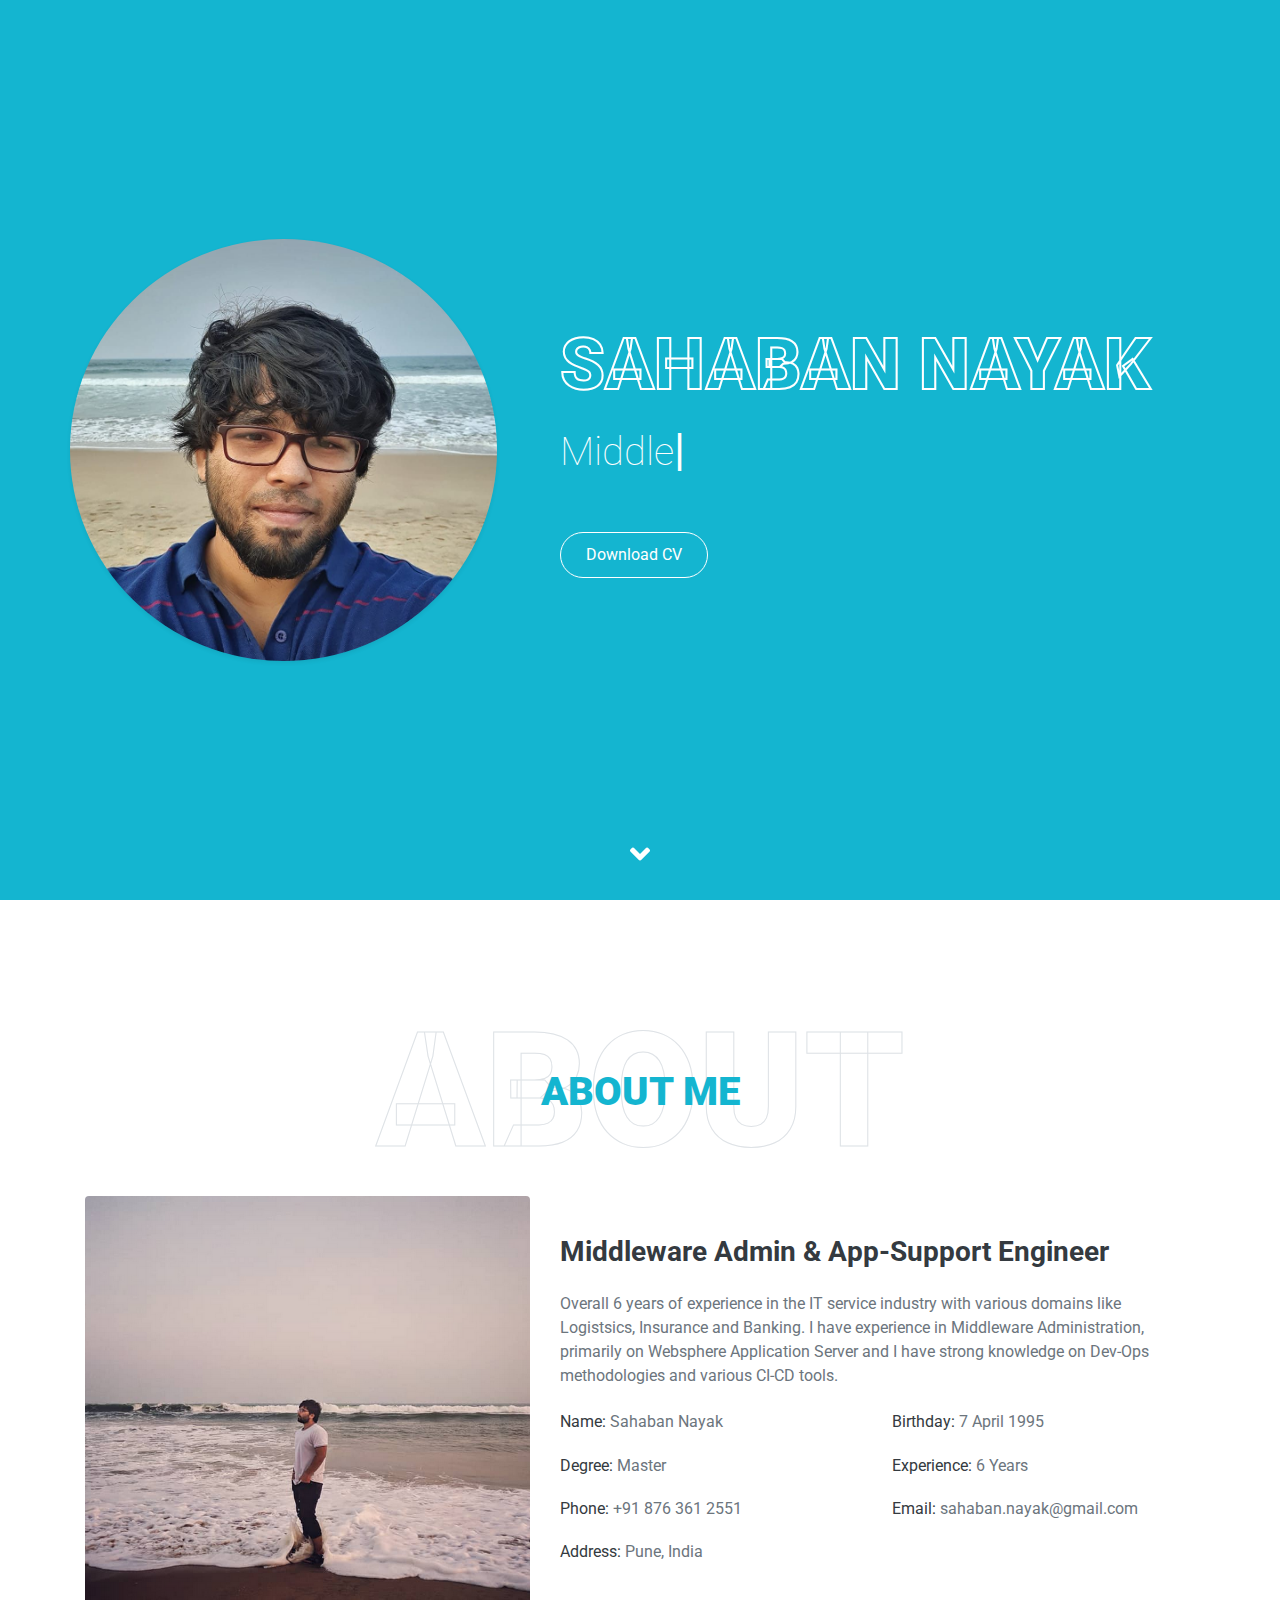
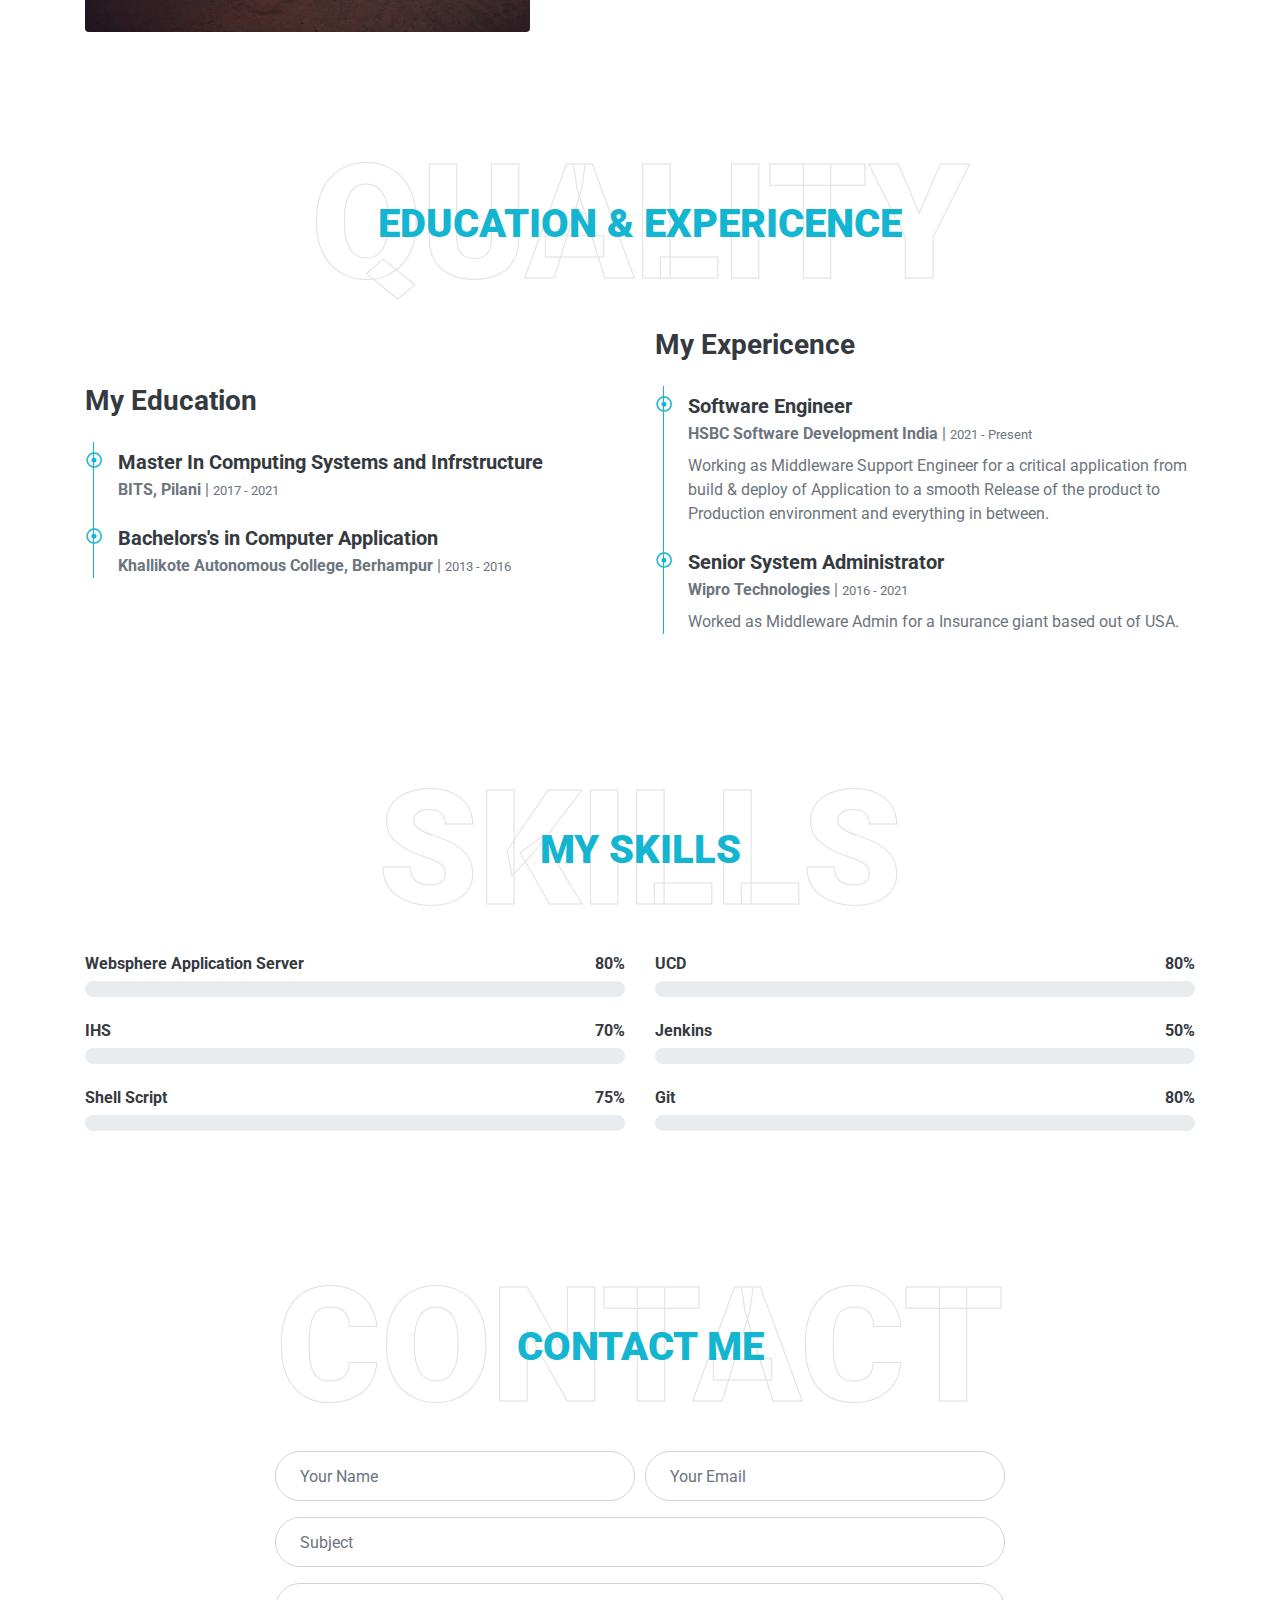
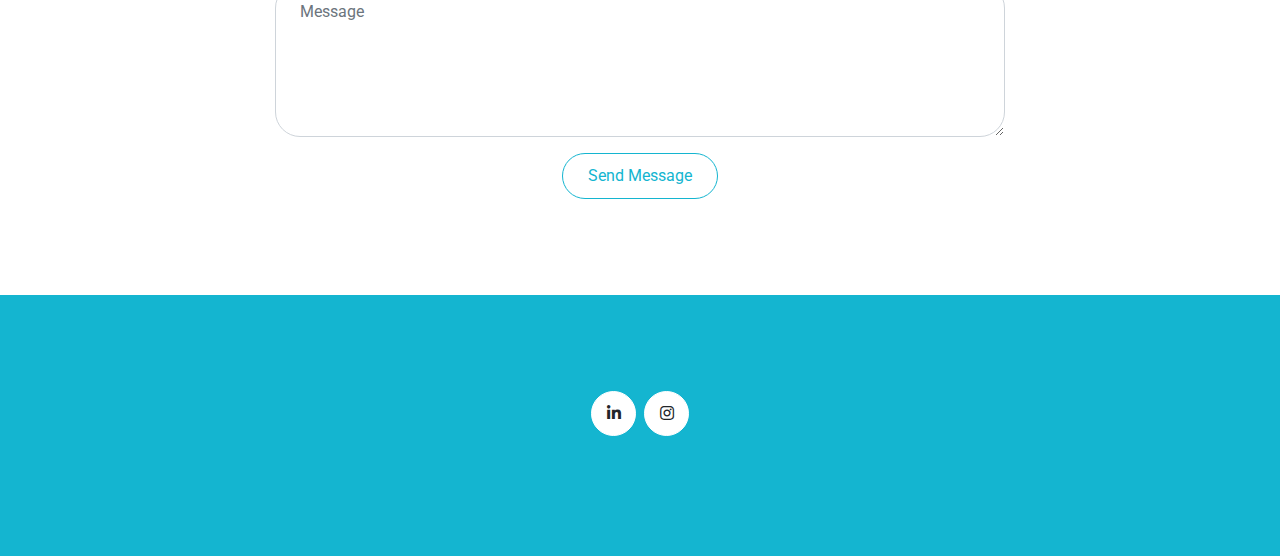
<file: index.html>
<!DOCTYPE html>
<html lang="en">

<head>
    <meta charset="utf-8">
    <title>Sahaban Nayak</title>
    <meta content="width=device-width, initial-scale=1.0" name="viewport">

    <!-- Favicon -->
    <link href="img/favicon.ico" rel="icon">

    <!-- Google Web Fonts -->
    <link rel="preconnect" href="https://fonts.gstatic.com">
    <link href="https://fonts.googleapis.com/css2?family=Roboto:wght@300;400;500;700;900&display=swap" rel="stylesheet">

    <!-- Font Awesome -->
    <link href="https://cdnjs.cloudflare.com/ajax/libs/font-awesome/5.10.0/css/all.min.css" rel="stylesheet">

    <!-- Libraries Stylesheet -->
    <link href="lib/owlcarousel/assets/owl.carousel.min.css" rel="stylesheet">
    <link href="lib/lightbox/css/lightbox.min.css" rel="stylesheet">

    <!-- Customized Bootstrap Stylesheet -->
    <link href="css/style.css" rel="stylesheet">
</head>

<body data-spy="scroll" data-target=".navbar" data-offset="51">
    <!-- Navbar Start -->
    <nav class="navbar fixed-top shadow-sm navbar-expand-lg bg-light navbar-light py-3 py-lg-0 px-lg-5">
        <a href="index.html" class="navbar-brand ml-lg-3">
            <h1 class="m-0 display-5"><span class="text-primary">My</span>Portfolio</h1>
        </a>
        <button type="button" class="navbar-toggler" data-toggle="collapse" data-target="#navbarCollapse">
            <span class="navbar-toggler-icon"></span>
        </button>
        <div class="collapse navbar-collapse px-lg-3" id="navbarCollapse">
            <div class="navbar-nav m-auto py-0">
                <a href="#home" class="nav-item nav-link active">Home</a>
                <a href="#about" class="nav-item nav-link">About</a>
                <a href="#qualification" class="nav-item nav-link">Quality</a>
                <a href="#skill" class="nav-item nav-link">Skill</a>
                <a href="#contact" class="nav-item nav-link">Contact</a>
            </div>
        </div>
    </nav>
    <!-- Navbar End -->


    <!-- Video Modal Start -->
    <div class="modal fade" id="videoModal" tabindex="-1" role="dialog" aria-labelledby="exampleModalLabel" aria-hidden="true">
        <div class="modal-dialog" role="document">
            <div class="modal-content">
                <div class="modal-body">
                    <button type="button" class="close" data-dismiss="modal" aria-label="Close">
                        <span aria-hidden="true">&times;</span>
                    </button>
                    <!-- 16:9 aspect ratio -->
                    <div class="embed-responsive embed-responsive-16by9">
                        <iframe class="embed-responsive-item" src="" id="video"  allowscriptaccess="always" allow="autoplay"></iframe>
                    </div>
                </div>
            </div>
        </div>
    </div>
    <!-- Video Modal End -->


    <!-- Header Start -->
    <div class="container-fluid bg-primary d-flex align-items-center mb-5 py-5" id="home" style="min-height: 100vh;">
        <div class="container">
            <div class="row align-items-center">
                <div class="col-lg-5 px-5 pl-lg-0 pb-5 pb-lg-0">
                    <img class="img-fluid w-100 rounded-circle shadow-sm" src="img/profile.jpg" alt="">
                </div>
                <div class="col-lg-7 text-center text-lg-left">
                    <h1 class="display-3 text-uppercase text-primary mb-2" style="-webkit-text-stroke: 2px #ffffff;">Sahaban Nayak</h1>
                    <h1 class="typed-text-output d-inline font-weight-lighter text-white"></h1>
                    <div class="typed-text d-none">Middleware Admin, WAS Admin, App Support Engineer</div>
                    <div class="d-flex align-items-center justify-content-center justify-content-lg-start pt-5">
                        <a href="src/sahaban_resume.pdf" class="btn btn-outline-light mr-5">Download CV</a>
                        <span></span>
                    </div>
                </div>
            </div>
        </div>
    </div>
    <!-- Header End -->


    <!-- About Start -->
    <div class="container-fluid py-5" id="about">
        <div class="container">
            <div class="position-relative d-flex align-items-center justify-content-center">
                <h1 class="display-1 text-uppercase text-white" style="-webkit-text-stroke: 1px #dee2e6;">About</h1>
                <h1 class="position-absolute text-uppercase text-primary">About Me</h1>
            </div>
            <div class="row align-items-center">
                <div class="col-lg-5 pb-4 pb-lg-0">
                    <img class="img-fluid rounded w-100" src="img/about.png" alt="">
                </div>
                <div class="col-lg-7">
                    <h3 class="mb-4">Middleware Admin & App-Support Engineer</h3>
                    <p>Overall 6 years of experience in the IT service industry with various domains like Logistsics, Insurance and Banking.
                      I have experience in Middleware Administration, primarily on Websphere Application Server and I have strong knowledge on Dev-Ops methodologies and various CI-CD tools.
                    </p>
                    <div class="row mb-3">
                        <div class="col-sm-6 py-2"><h6>Name: <span class="text-secondary">Sahaban Nayak</span></h6></div>
                        <div class="col-sm-6 py-2"><h6>Birthday: <span class="text-secondary">7 April 1995</span></h6></div>
                        <div class="col-sm-6 py-2"><h6>Degree: <span class="text-secondary">Master</span></h6></div>
                        <div class="col-sm-6 py-2"><h6>Experience: <span class="text-secondary">6 Years</span></h6></div>
                        <div class="col-sm-6 py-2"><h6>Phone: <span class="text-secondary">+91 876 361 2551</span></h6></div>
                        <div class="col-sm-6 py-2"><h6>Email: <span class="text-secondary">sahaban.nayak@gmail.com</span></h6></div>
                        <div class="col-sm-6 py-2"><h6>Address: <span class="text-secondary">Pune, India</span></h6></div>
                    </div>
  <!--                  <a href="" class="btn btn-outline-primary mr-4">Hire Me</a>
                    <a href="" class="btn btn-outline-primary">Learn More</a>
-->
                </div>
            </div>
        </div>
    </div>
    <!-- About End -->


    <!-- Qualification Start -->
    <div class="container-fluid py-5" id="qualification">
        <div class="container">
            <div class="position-relative d-flex align-items-center justify-content-center">
                <h1 class="display-1 text-uppercase text-white" style="-webkit-text-stroke: 1px #dee2e6;">Quality</h1>
                <h1 class="position-absolute text-uppercase text-primary">Education & Expericence</h1>
            </div>
            <div class="row align-items-center">
                <div class="col-lg-6">
                    <h3 class="mb-4">My Education</h3>
                    <div class="border-left border-primary pt-2 pl-4 ml-2">
                        <div class="position-relative mb-4">
                            <i class="far fa-dot-circle text-primary position-absolute" style="top: 2px; left: -32px;"></i>
                            <h5 class="font-weight-bold mb-1">Master In Computing Systems and Infrstructure</h5>
                            <p class="mb-2"><strong>BITS, Pilani</strong> | <small>2017 - 2021</small></p>
                        </div>
                        <div class="position-relative mb-4">
                            <i class="far fa-dot-circle text-primary position-absolute" style="top: 2px; left: -32px;"></i>
                            <h5 class="font-weight-bold mb-1">Bachelors's in Computer Application</h5>
                            <p class="mb-2"><strong>Khallikote Autonomous College, Berhampur</strong> | <small>2013 - 2016</small></p>
                        </div>
                    </div>
                </div>
                <div class="col-lg-6">
                    <h3 class="mb-4">My Expericence</h3>
                    <div class="border-left border-primary pt-2 pl-4 ml-2">
                        <div class="position-relative mb-4">
                            <i class="far fa-dot-circle text-primary position-absolute" style="top: 2px; left: -32px;"></i>
                            <h5 class="font-weight-bold mb-1">Software Engineer</h5>
                            <p class="mb-2"><strong>HSBC Software Development India</strong> | <small>2021 - Present</small></p>
                            <p>Working as Middleware Support Engineer for a critical application from build & deploy of Application to a smooth Release of the product to Production environment and everything in between.</p>
                        </div>
                        <div class="position-relative mb-4">
                            <i class="far fa-dot-circle text-primary position-absolute" style="top: 2px; left: -32px;"></i>
                            <h5 class="font-weight-bold mb-1">Senior System Administrator</h5>
                            <p class="mb-2"><strong>Wipro Technologies</strong> | <small>2016 - 2021</small></p>
                            <p>Worked as Middleware Admin for a Insurance giant based out of USA.</p>
                        </div>
                    </div>
                </div>
            </div>
        </div>
    </div>
    <!-- Qualification End -->


    <!-- Skill Start -->
    <div class="container-fluid py-5" id="skill">
        <div class="container">
            <div class="position-relative d-flex align-items-center justify-content-center">
                <h1 class="display-1 text-uppercase text-white" style="-webkit-text-stroke: 1px #dee2e6;">Skills</h1>
                <h1 class="position-absolute text-uppercase text-primary">My Skills</h1>
            </div>
            <div class="row align-items-center">
                <div class="col-md-6">
                    <div class="skill mb-4">
                        <div class="d-flex justify-content-between">
                            <h6 class="font-weight-bold">Websphere Application Server</h6>
                            <h6 class="font-weight-bold">80%</h6>
                        </div>
                        <div class="progress">
                            <div class="progress-bar bg-primary" role="progressbar" aria-valuenow="80" aria-valuemin="0" aria-valuemax="100"></div>
                        </div>
                    </div>
                    <div class="skill mb-4">
                        <div class="d-flex justify-content-between">
                            <h6 class="font-weight-bold">IHS</h6>
                            <h6 class="font-weight-bold">70%</h6>
                        </div>
                        <div class="progress">
                            <div class="progress-bar bg-warning" role="progressbar" aria-valuenow="70" aria-valuemin="0" aria-valuemax="100"></div>
                        </div>
                    </div>
                    <div class="skill mb-4">
                        <div class="d-flex justify-content-between">
                            <h6 class="font-weight-bold">Shell Script</h6>
                            <h6 class="font-weight-bold">75%</h6>
                        </div>
                        <div class="progress">
                            <div class="progress-bar bg-danger" role="progressbar" aria-valuenow="75" aria-valuemin="0" aria-valuemax="100"></div>
                        </div>
                    </div>
                </div>
                <div class="col-md-6">
                    <div class="skill mb-4">
                        <div class="d-flex justify-content-between">
                            <h6 class="font-weight-bold">UCD</h6>
                            <h6 class="font-weight-bold">80%</h6>
                        </div>
                        <div class="progress">
                            <div class="progress-bar bg-danger" role="progressbar" aria-valuenow="80" aria-valuemin="0" aria-valuemax="100"></div>
                        </div>
                    </div>
                    <div class="skill mb-4">
                        <div class="d-flex justify-content-between">
                            <h6 class="font-weight-bold">Jenkins</h6>
                            <h6 class="font-weight-bold">50%</h6>
                        </div>
                        <div class="progress">
                            <div class="progress-bar bg-dark" role="progressbar" aria-valuenow="50" aria-valuemin="0" aria-valuemax="100"></div>
                        </div>
                    </div>
                    <div class="skill mb-4">
                        <div class="d-flex justify-content-between">
                            <h6 class="font-weight-bold">Git</h6>
                            <h6 class="font-weight-bold">80%</h6>
                        </div>
                        <div class="progress">
                            <div class="progress-bar bg-info" role="progressbar" aria-valuenow="80" aria-valuemin="0" aria-valuemax="100"></div>
                        </div>
                    </div>
                </div>
            </div>
        </div>
    </div>
    <!-- Skill End -->

    <!-- Contact Start -->
    <div class="container-fluid py-5" id="contact">
        <div class="container">
            <div class="position-relative d-flex align-items-center justify-content-center">
                <h1 class="display-1 text-uppercase text-white" style="-webkit-text-stroke: 1px #dee2e6;">Contact</h1>
                <h1 class="position-absolute text-uppercase text-primary">Contact Me</h1>
            </div>
            <div class="row justify-content-center">
                <div class="col-lg-8">
                    <div class="contact-form text-center">
                        <div id="success"></div>
                        <form name="sentMessage" id="contactForm" novalidate="novalidate">
                            <div class="form-row">
                                <div class="control-group col-sm-6">
                                    <input type="text" class="form-control p-4" id="name" placeholder="Your Name"
                                        required="required" data-validation-required-message="Please enter your name" />
                                    <p class="help-block text-danger"></p>
                                </div>
                                <div class="control-group col-sm-6">
                                    <input type="email" class="form-control p-4" id="email" placeholder="Your Email"
                                        required="required" data-validation-required-message="Please enter your email" />
                                    <p class="help-block text-danger"></p>
                                </div>
                            </div>
                            <div class="control-group">
                                <input type="text" class="form-control p-4" id="subject" placeholder="Subject"
                                    required="required" data-validation-required-message="Please enter a subject" />
                                <p class="help-block text-danger"></p>
                            </div>
                            <div class="control-group">
                                <textarea class="form-control py-3 px-4" rows="5" id="message" placeholder="Message"
                                    required="required"
                                    data-validation-required-message="Please enter your message"></textarea>
                                <p class="help-block text-danger"></p>
                            </div>
                            <div>
                                <button class="btn btn-outline-primary" type="submit" id="sendMessageButton">Send
                                    Message</button>
                            </div>
                        </form>
                    </div>
                </div>
            </div>
        </div>
    </div>
    <!-- Contact End -->


    <!-- Footer Start -->
    <div class="container-fluid bg-primary text-white mt-5 py-5 px-sm-3 px-md-5">
        <div class="container text-center py-5">
            <div class="d-flex justify-content-center mb-4">
                <a class="btn btn-light btn-social mr-2" href="https://www.linkedin.com/in/sahaban/"><i class="fab fa-linkedin-in"></i></a>
                <a class="btn btn-light btn-social" href="https://www.instagram.com/sahaban_/"><i class="fab fa-instagram"></i></a>
            </div>
<!--
            <div class="d-flex justify-content-center mb-3">
                <a class="text-white" href="#">Privacy</a>
                <span class="px-3">|</span>
                <a class="text-white" href="#">Terms</a>
                <span class="px-3">|</span>
                <a class="text-white" href="#">FAQs</a>
                <span class="px-3">|</span>
                <a class="text-white" href="#">Help</a>
-->
            </div>
<!--            <p class="m-0">&copy; <a class="text-white font-weight-bold" href="#">Domain Name</a>. All Rights Reserved. Designed by <a class="text-white font-weight-bold" href="https://htmlcodex.com">HTML Codex</a>
            </p>
-->
        </div>
    </div>
    <!-- Footer End -->

    <!-- Scroll to Bottom -->
    <i class="fa fa-2x fa-angle-down text-white scroll-to-bottom"></i>

    <!-- Back to Top -->
    <a href="#" class="btn btn-outline-dark px-0 back-to-top"><i class="fa fa-angle-double-up"></i></a>


    <!-- JavaScript Libraries -->
    <script src="https://code.jquery.com/jquery-3.4.1.min.js"></script>
    <script src="https://stackpath.bootstrapcdn.com/bootstrap/4.4.1/js/bootstrap.bundle.min.js"></script>
    <script src="lib/typed/typed.min.js"></script>
    <script src="lib/easing/easing.min.js"></script>
    <script src="lib/waypoints/waypoints.min.js"></script>
    <script src="lib/owlcarousel/owl.carousel.min.js"></script>
    <script src="lib/isotope/isotope.pkgd.min.js"></script>
    <script src="lib/lightbox/js/lightbox.min.js"></script>

    <!-- Contact Javascript File -->
    <script src="mail/jqBootstrapValidation.min.js"></script>
    <script src="mail/contact.js"></script>

    <!-- Template Javascript -->
    <script src="js/main.js"></script>
</body>

</html>
</file>
<file: css/style.css>
/******* Bootstrap Theming ********/
/*!
 * Bootstrap v4.5.3 (https://getbootstrap.com/)
 * Copyright 2011-2020 The Bootstrap Authors
 * Copyright 2011-2020 Twitter, Inc.
 * Licensed under MIT (https://github.com/twbs/bootstrap/blob/main/LICENSE)
 */
:root {
  --blue: #007bff;
  --indigo: #6610f2;
  --purple: #6f42c1;
  --pink: #e83e8c;
  --red: #dc3545;
  --orange: #fd7e14;
  --yellow: #ffc107;
  --green: #28a745;
  --teal: #36ada9;
  --cyan: #17a2b8;
  --white: #fff;
  --gray: #6c757d;
  --gray-dark: #343a40;
  --primary: #14b5d0;
  --secondary: #6c757d;
  --success: #28a745;
  --info: #17a2b8;
  --warning: #ffc107;
  --danger: #dc3545;
  --light: #ffffff;
  --dark: #343a40;
  --breakpoint-xs: 0;
  --breakpoint-sm: 576px;
  --breakpoint-md: 768px;
  --breakpoint-lg: 992px;
  --breakpoint-xl: 1200px;
  --font-family-sans-serif: "Roboto", sans-serif;
  --font-family-monospace: SFMono-Regular, Menlo, Monaco, Consolas, "Liberation Mono", "Courier New", monospace;
}

*,
*::before,
*::after {
  box-sizing: border-box;
}

html {
  font-family: sans-serif;
  line-height: 1.15;
  -webkit-text-size-adjust: 100%;
  -webkit-tap-highlight-color: rgba(0, 0, 0, 0);
}

article, aside, figcaption, figure, footer, header, hgroup, main, nav, section {
  display: block;
}

body {
  margin: 0;
  font-family: "Roboto", sans-serif;
  font-size: 1rem;
  font-weight: 400;
  line-height: 1.5;
  color: #6c757d;
  text-align: left;
  background-color: #ffffff;
}

[tabindex="-1"]:focus:not(:focus-visible) {
  outline: 0 !important;
}

hr {
  box-sizing: content-box;
  height: 0;
  overflow: visible;
}

h1, h2, h3, h4, h5, h6 {
  margin-top: 0;
  margin-bottom: 0.5rem;
}

p {
  margin-top: 0;
  margin-bottom: 1rem;
}

abbr[title],
abbr[data-original-title] {
  text-decoration: underline;
  text-decoration: underline dotted;
  cursor: help;
  border-bottom: 0;
  text-decoration-skip-ink: none;
}

address {
  margin-bottom: 1rem;
  font-style: normal;
  line-height: inherit;
}

ol,
ul,
dl {
  margin-top: 0;
  margin-bottom: 1rem;
}

ol ol,
ul ul,
ol ul,
ul ol {
  margin-bottom: 0;
}

dt {
  font-weight: 700;
}

dd {
  margin-bottom: .5rem;
  margin-left: 0;
}

blockquote {
  margin: 0 0 1rem;
}

b,
strong {
  font-weight: bolder;
}

small {
  font-size: 80%;
}

sub,
sup {
  position: relative;
  font-size: 75%;
  line-height: 0;
  vertical-align: baseline;
}

sub {
  bottom: -.25em;
}

sup {
  top: -.5em;
}

a {
  color: #14b5d0;
  text-decoration: none;
  background-color: transparent;
}

a:hover {
  color: #078571;
  text-decoration: underline;
}

a:not([href]):not([class]) {
  color: inherit;
  text-decoration: none;
}

a:not([href]):not([class]):hover {
  color: inherit;
  text-decoration: none;
}

pre,
code,
kbd,
samp {
  font-family: SFMono-Regular, Menlo, Monaco, Consolas, "Liberation Mono", "Courier New", monospace;
  font-size: 1em;
}

pre {
  margin-top: 0;
  margin-bottom: 1rem;
  overflow: auto;
  -ms-overflow-style: scrollbar;
}

figure {
  margin: 0 0 1rem;
}

img {
  vertical-align: middle;
  border-style: none;
}

svg {
  overflow: hidden;
  vertical-align: middle;
}

table {
  border-collapse: collapse;
}

caption {
  padding-top: 0.75rem;
  padding-bottom: 0.75rem;
  color: #6c757d;
  text-align: left;
  caption-side: bottom;
}

th {
  text-align: inherit;
  text-align: -webkit-match-parent;
}

label {
  display: inline-block;
  margin-bottom: 0.5rem;
}

button {
  border-radius: 0;
}

button:focus {
  outline: 1px dotted;
  outline: 5px auto -webkit-focus-ring-color;
}

input,
button,
select,
optgroup,
textarea {
  margin: 0;
  font-family: inherit;
  font-size: inherit;
  line-height: inherit;
}

button,
input {
  overflow: visible;
}

button,
select {
  text-transform: none;
}

[role="button"] {
  cursor: pointer;
}

select {
  word-wrap: normal;
}

button,
[type="button"],
[type="reset"],
[type="submit"] {
  -webkit-appearance: button;
}

button:not(:disabled),
[type="button"]:not(:disabled),
[type="reset"]:not(:disabled),
[type="submit"]:not(:disabled) {
  cursor: pointer;
}

button::-moz-focus-inner,
[type="button"]::-moz-focus-inner,
[type="reset"]::-moz-focus-inner,
[type="submit"]::-moz-focus-inner {
  padding: 0;
  border-style: none;
}

input[type="radio"],
input[type="checkbox"] {
  box-sizing: border-box;
  padding: 0;
}

textarea {
  overflow: auto;
  resize: vertical;
}

fieldset {
  min-width: 0;
  padding: 0;
  margin: 0;
  border: 0;
}

legend {
  display: block;
  width: 100%;
  max-width: 100%;
  padding: 0;
  margin-bottom: .5rem;
  font-size: 1.5rem;
  line-height: inherit;
  color: inherit;
  white-space: normal;
}

@media (max-width: 1200px) {
  legend {
    font-size: calc(1.275rem + 0.3vw) ;
  }
}

progress {
  vertical-align: baseline;
}

[type="number"]::-webkit-inner-spin-button,
[type="number"]::-webkit-outer-spin-button {
  height: auto;
}

[type="search"] {
  outline-offset: -2px;
  -webkit-appearance: none;
}

[type="search"]::-webkit-search-decoration {
  -webkit-appearance: none;
}

::-webkit-file-upload-button {
  font: inherit;
  -webkit-appearance: button;
}

output {
  display: inline-block;
}

summary {
  display: list-item;
  cursor: pointer;
}

template {
  display: none;
}

[hidden] {
  display: none !important;
}

h1, h2, h3, h4, h5, h6,
.h1, .h2, .h3, .h4, .h5, .h6 {
  margin-bottom: 0.5rem;
  font-weight: 500;
  line-height: 1.2;
  color: #343a40;
}

h1, .h1 {
  font-size: 2.5rem;
}

@media (max-width: 1200px) {
  h1, .h1 {
    font-size: calc(1.375rem + 1.5vw) ;
  }
}

h2, .h2 {
  font-size: 2rem;
}

@media (max-width: 1200px) {
  h2, .h2 {
    font-size: calc(1.325rem + 0.9vw) ;
  }
}

h3, .h3 {
  font-size: 1.75rem;
}

@media (max-width: 1200px) {
  h3, .h3 {
    font-size: calc(1.3rem + 0.6vw) ;
  }
}

h4, .h4 {
  font-size: 1.5rem;
}

@media (max-width: 1200px) {
  h4, .h4 {
    font-size: calc(1.275rem + 0.3vw) ;
  }
}

h5, .h5 {
  font-size: 1.25rem;
}

h6, .h6 {
  font-size: 1rem;
}

.lead {
  font-size: 1.25rem;
  font-weight: 300;
}

.display-1 {
  font-size: 10rem;
  font-weight: 300;
  line-height: 1.2;
}

@media (max-width: 1200px) {
  .display-1 {
    font-size: calc(2.125rem + 10.5vw) ;
  }
}

.display-2 {
  font-size: 5.5rem;
  font-weight: 300;
  line-height: 1.2;
}

@media (max-width: 1200px) {
  .display-2 {
    font-size: calc(1.675rem + 5.1vw) ;
  }
}

.display-3 {
  font-size: 4.5rem;
  font-weight: 300;
  line-height: 1.2;
}

@media (max-width: 1200px) {
  .display-3 {
    font-size: calc(1.575rem + 3.9vw) ;
  }
}

.display-4 {
  font-size: 3.5rem;
  font-weight: 300;
  line-height: 1.2;
}

@media (max-width: 1200px) {
  .display-4 {
    font-size: calc(1.475rem + 2.7vw) ;
  }
}

hr {
  margin-top: 1rem;
  margin-bottom: 1rem;
  border: 0;
  border-top: 1px solid rgba(0, 0, 0, 0.1);
}

small,
.small {
  font-size: 80%;
  font-weight: 400;
}

mark,
.mark {
  padding: 0.2em;
  background-color: #fcf8e3;
}

.list-unstyled {
  padding-left: 0;
  list-style: none;
}

.list-inline {
  padding-left: 0;
  list-style: none;
}

.list-inline-item {
  display: inline-block;
}

.list-inline-item:not(:last-child) {
  margin-right: 0.5rem;
}

.initialism {
  font-size: 90%;
  text-transform: uppercase;
}

.blockquote {
  margin-bottom: 1rem;
  font-size: 1.25rem;
}

.blockquote-footer {
  display: block;
  font-size: 80%;
  color: #6c757d;
}

.blockquote-footer::before {
  content: "\2014\00A0";
}

.img-fluid {
  max-width: 100%;
  height: auto;
}

.img-thumbnail {
  padding: 0.25rem;
  background-color: #ffffff;
  border: 1px solid #dee2e6;
  border-radius: 0.25rem;
  max-width: 100%;
  height: auto;
}

.figure {
  display: inline-block;
}

.figure-img {
  margin-bottom: 0.5rem;
  line-height: 1;
}

.figure-caption {
  font-size: 90%;
  color: #6c757d;
}

code {
  font-size: 87.5%;
  color: #e83e8c;
  word-wrap: break-word;
}

a > code {
  color: inherit;
}

kbd {
  padding: 0.2rem 0.4rem;
  font-size: 87.5%;
  color: #fff;
  background-color: #212529;
  border-radius: 0.2rem;
}

kbd kbd {
  padding: 0;
  font-size: 100%;
  font-weight: 700;
}

pre {
  display: block;
  font-size: 87.5%;
  color: #212529;
}

pre code {
  font-size: inherit;
  color: inherit;
  word-break: normal;
}

.pre-scrollable {
  max-height: 340px;
  overflow-y: scroll;
}

.container,
.container-fluid,
.container-sm,
.container-md,
.container-lg,
.container-xl {
  width: 100%;
  padding-right: 15px;
  padding-left: 15px;
  margin-right: auto;
  margin-left: auto;
}

@media (min-width: 576px) {
  .container, .container-sm {
    max-width: 540px;
  }
}

@media (min-width: 768px) {
  .container, .container-sm, .container-md {
    max-width: 720px;
  }
}

@media (min-width: 992px) {
  .container, .container-sm, .container-md, .container-lg {
    max-width: 960px;
  }
}

@media (min-width: 1200px) {
  .container, .container-sm, .container-md, .container-lg, .container-xl {
    max-width: 1140px;
  }
}

.row {
  display: flex;
  flex-wrap: wrap;
  margin-right: -15px;
  margin-left: -15px;
}

.no-gutters {
  margin-right: 0;
  margin-left: 0;
}

.no-gutters > .col,
.no-gutters > [class*="col-"] {
  padding-right: 0;
  padding-left: 0;
}

.col-1, .col-2, .col-3, .col-4, .col-5, .col-6, .col-7, .col-8, .col-9, .col-10, .col-11, .col-12, .col,
.col-auto, .col-sm-1, .col-sm-2, .col-sm-3, .col-sm-4, .col-sm-5, .col-sm-6, .col-sm-7, .col-sm-8, .col-sm-9, .col-sm-10, .col-sm-11, .col-sm-12, .col-sm,
.col-sm-auto, .col-md-1, .col-md-2, .col-md-3, .col-md-4, .col-md-5, .col-md-6, .col-md-7, .col-md-8, .col-md-9, .col-md-10, .col-md-11, .col-md-12, .col-md,
.col-md-auto, .col-lg-1, .col-lg-2, .col-lg-3, .col-lg-4, .col-lg-5, .col-lg-6, .col-lg-7, .col-lg-8, .col-lg-9, .col-lg-10, .col-lg-11, .col-lg-12, .col-lg,
.col-lg-auto, .col-xl-1, .col-xl-2, .col-xl-3, .col-xl-4, .col-xl-5, .col-xl-6, .col-xl-7, .col-xl-8, .col-xl-9, .col-xl-10, .col-xl-11, .col-xl-12, .col-xl,
.col-xl-auto {
  position: relative;
  width: 100%;
  padding-right: 15px;
  padding-left: 15px;
}

.col {
  flex-basis: 0;
  flex-grow: 1;
  max-width: 100%;
}

.row-cols-1 > * {
  flex: 0 0 100%;
  max-width: 100%;
}

.row-cols-2 > * {
  flex: 0 0 50%;
  max-width: 50%;
}

.row-cols-3 > * {
  flex: 0 0 33.33333%;
  max-width: 33.33333%;
}

.row-cols-4 > * {
  flex: 0 0 25%;
  max-width: 25%;
}

.row-cols-5 > * {
  flex: 0 0 20%;
  max-width: 20%;
}

.row-cols-6 > * {
  flex: 0 0 16.66667%;
  max-width: 16.66667%;
}

.col-auto {
  flex: 0 0 auto;
  width: auto;
  max-width: 100%;
}

.col-1 {
  flex: 0 0 8.33333%;
  max-width: 8.33333%;
}

.col-2 {
  flex: 0 0 16.66667%;
  max-width: 16.66667%;
}

.col-3 {
  flex: 0 0 25%;
  max-width: 25%;
}

.col-4 {
  flex: 0 0 33.33333%;
  max-width: 33.33333%;
}

.col-5 {
  flex: 0 0 41.66667%;
  max-width: 41.66667%;
}

.col-6 {
  flex: 0 0 50%;
  max-width: 50%;
}

.col-7 {
  flex: 0 0 58.33333%;
  max-width: 58.33333%;
}

.col-8 {
  flex: 0 0 66.66667%;
  max-width: 66.66667%;
}

.col-9 {
  flex: 0 0 75%;
  max-width: 75%;
}

.col-10 {
  flex: 0 0 83.33333%;
  max-width: 83.33333%;
}

.col-11 {
  flex: 0 0 91.66667%;
  max-width: 91.66667%;
}

.col-12 {
  flex: 0 0 100%;
  max-width: 100%;
}

.order-first {
  order: -1;
}

.order-last {
  order: 13;
}

.order-0 {
  order: 0;
}

.order-1 {
  order: 1;
}

.order-2 {
  order: 2;
}

.order-3 {
  order: 3;
}

.order-4 {
  order: 4;
}

.order-5 {
  order: 5;
}

.order-6 {
  order: 6;
}

.order-7 {
  order: 7;
}

.order-8 {
  order: 8;
}

.order-9 {
  order: 9;
}

.order-10 {
  order: 10;
}

.order-11 {
  order: 11;
}

.order-12 {
  order: 12;
}

.offset-1 {
  margin-left: 8.33333%;
}

.offset-2 {
  margin-left: 16.66667%;
}

.offset-3 {
  margin-left: 25%;
}

.offset-4 {
  margin-left: 33.33333%;
}

.offset-5 {
  margin-left: 41.66667%;
}

.offset-6 {
  margin-left: 50%;
}

.offset-7 {
  margin-left: 58.33333%;
}

.offset-8 {
  margin-left: 66.66667%;
}

.offset-9 {
  margin-left: 75%;
}

.offset-10 {
  margin-left: 83.33333%;
}

.offset-11 {
  margin-left: 91.66667%;
}

@media (min-width: 576px) {
  .col-sm {
    flex-basis: 0;
    flex-grow: 1;
    max-width: 100%;
  }
  .row-cols-sm-1 > * {
    flex: 0 0 100%;
    max-width: 100%;
  }
  .row-cols-sm-2 > * {
    flex: 0 0 50%;
    max-width: 50%;
  }
  .row-cols-sm-3 > * {
    flex: 0 0 33.33333%;
    max-width: 33.33333%;
  }
  .row-cols-sm-4 > * {
    flex: 0 0 25%;
    max-width: 25%;
  }
  .row-cols-sm-5 > * {
    flex: 0 0 20%;
    max-width: 20%;
  }
  .row-cols-sm-6 > * {
    flex: 0 0 16.66667%;
    max-width: 16.66667%;
  }
  .col-sm-auto {
    flex: 0 0 auto;
    width: auto;
    max-width: 100%;
  }
  .col-sm-1 {
    flex: 0 0 8.33333%;
    max-width: 8.33333%;
  }
  .col-sm-2 {
    flex: 0 0 16.66667%;
    max-width: 16.66667%;
  }
  .col-sm-3 {
    flex: 0 0 25%;
    max-width: 25%;
  }
  .col-sm-4 {
    flex: 0 0 33.33333%;
    max-width: 33.33333%;
  }
  .col-sm-5 {
    flex: 0 0 41.66667%;
    max-width: 41.66667%;
  }
  .col-sm-6 {
    flex: 0 0 50%;
    max-width: 50%;
  }
  .col-sm-7 {
    flex: 0 0 58.33333%;
    max-width: 58.33333%;
  }
  .col-sm-8 {
    flex: 0 0 66.66667%;
    max-width: 66.66667%;
  }
  .col-sm-9 {
    flex: 0 0 75%;
    max-width: 75%;
  }
  .col-sm-10 {
    flex: 0 0 83.33333%;
    max-width: 83.33333%;
  }
  .col-sm-11 {
    flex: 0 0 91.66667%;
    max-width: 91.66667%;
  }
  .col-sm-12 {
    flex: 0 0 100%;
    max-width: 100%;
  }
  .order-sm-first {
    order: -1;
  }
  .order-sm-last {
    order: 13;
  }
  .order-sm-0 {
    order: 0;
  }
  .order-sm-1 {
    order: 1;
  }
  .order-sm-2 {
    order: 2;
  }
  .order-sm-3 {
    order: 3;
  }
  .order-sm-4 {
    order: 4;
  }
  .order-sm-5 {
    order: 5;
  }
  .order-sm-6 {
    order: 6;
  }
  .order-sm-7 {
    order: 7;
  }
  .order-sm-8 {
    order: 8;
  }
  .order-sm-9 {
    order: 9;
  }
  .order-sm-10 {
    order: 10;
  }
  .order-sm-11 {
    order: 11;
  }
  .order-sm-12 {
    order: 12;
  }
  .offset-sm-0 {
    margin-left: 0;
  }
  .offset-sm-1 {
    margin-left: 8.33333%;
  }
  .offset-sm-2 {
    margin-left: 16.66667%;
  }
  .offset-sm-3 {
    margin-left: 25%;
  }
  .offset-sm-4 {
    margin-left: 33.33333%;
  }
  .offset-sm-5 {
    margin-left: 41.66667%;
  }
  .offset-sm-6 {
    margin-left: 50%;
  }
  .offset-sm-7 {
    margin-left: 58.33333%;
  }
  .offset-sm-8 {
    margin-left: 66.66667%;
  }
  .offset-sm-9 {
    margin-left: 75%;
  }
  .offset-sm-10 {
    margin-left: 83.33333%;
  }
  .offset-sm-11 {
    margin-left: 91.66667%;
  }
}

@media (min-width: 768px) {
  .col-md {
    flex-basis: 0;
    flex-grow: 1;
    max-width: 100%;
  }
  .row-cols-md-1 > * {
    flex: 0 0 100%;
    max-width: 100%;
  }
  .row-cols-md-2 > * {
    flex: 0 0 50%;
    max-width: 50%;
  }
  .row-cols-md-3 > * {
    flex: 0 0 33.33333%;
    max-width: 33.33333%;
  }
  .row-cols-md-4 > * {
    flex: 0 0 25%;
    max-width: 25%;
  }
  .row-cols-md-5 > * {
    flex: 0 0 20%;
    max-width: 20%;
  }
  .row-cols-md-6 > * {
    flex: 0 0 16.66667%;
    max-width: 16.66667%;
  }
  .col-md-auto {
    flex: 0 0 auto;
    width: auto;
    max-width: 100%;
  }
  .col-md-1 {
    flex: 0 0 8.33333%;
    max-width: 8.33333%;
  }
  .col-md-2 {
    flex: 0 0 16.66667%;
    max-width: 16.66667%;
  }
  .col-md-3 {
    flex: 0 0 25%;
    max-width: 25%;
  }
  .col-md-4 {
    flex: 0 0 33.33333%;
    max-width: 33.33333%;
  }
  .col-md-5 {
    flex: 0 0 41.66667%;
    max-width: 41.66667%;
  }
  .col-md-6 {
    flex: 0 0 50%;
    max-width: 50%;
  }
  .col-md-7 {
    flex: 0 0 58.33333%;
    max-width: 58.33333%;
  }
  .col-md-8 {
    flex: 0 0 66.66667%;
    max-width: 66.66667%;
  }
  .col-md-9 {
    flex: 0 0 75%;
    max-width: 75%;
  }
  .col-md-10 {
    flex: 0 0 83.33333%;
    max-width: 83.33333%;
  }
  .col-md-11 {
    flex: 0 0 91.66667%;
    max-width: 91.66667%;
  }
  .col-md-12 {
    flex: 0 0 100%;
    max-width: 100%;
  }
  .order-md-first {
    order: -1;
  }
  .order-md-last {
    order: 13;
  }
  .order-md-0 {
    order: 0;
  }
  .order-md-1 {
    order: 1;
  }
  .order-md-2 {
    order: 2;
  }
  .order-md-3 {
    order: 3;
  }
  .order-md-4 {
    order: 4;
  }
  .order-md-5 {
    order: 5;
  }
  .order-md-6 {
    order: 6;
  }
  .order-md-7 {
    order: 7;
  }
  .order-md-8 {
    order: 8;
  }
  .order-md-9 {
    order: 9;
  }
  .order-md-10 {
    order: 10;
  }
  .order-md-11 {
    order: 11;
  }
  .order-md-12 {
    order: 12;
  }
  .offset-md-0 {
    margin-left: 0;
  }
  .offset-md-1 {
    margin-left: 8.33333%;
  }
  .offset-md-2 {
    margin-left: 16.66667%;
  }
  .offset-md-3 {
    margin-left: 25%;
  }
  .offset-md-4 {
    margin-left: 33.33333%;
  }
  .offset-md-5 {
    margin-left: 41.66667%;
  }
  .offset-md-6 {
    margin-left: 50%;
  }
  .offset-md-7 {
    margin-left: 58.33333%;
  }
  .offset-md-8 {
    margin-left: 66.66667%;
  }
  .offset-md-9 {
    margin-left: 75%;
  }
  .offset-md-10 {
    margin-left: 83.33333%;
  }
  .offset-md-11 {
    margin-left: 91.66667%;
  }
}

@media (min-width: 992px) {
  .col-lg {
    flex-basis: 0;
    flex-grow: 1;
    max-width: 100%;
  }
  .row-cols-lg-1 > * {
    flex: 0 0 100%;
    max-width: 100%;
  }
  .row-cols-lg-2 > * {
    flex: 0 0 50%;
    max-width: 50%;
  }
  .row-cols-lg-3 > * {
    flex: 0 0 33.33333%;
    max-width: 33.33333%;
  }
  .row-cols-lg-4 > * {
    flex: 0 0 25%;
    max-width: 25%;
  }
  .row-cols-lg-5 > * {
    flex: 0 0 20%;
    max-width: 20%;
  }
  .row-cols-lg-6 > * {
    flex: 0 0 16.66667%;
    max-width: 16.66667%;
  }
  .col-lg-auto {
    flex: 0 0 auto;
    width: auto;
    max-width: 100%;
  }
  .col-lg-1 {
    flex: 0 0 8.33333%;
    max-width: 8.33333%;
  }
  .col-lg-2 {
    flex: 0 0 16.66667%;
    max-width: 16.66667%;
  }
  .col-lg-3 {
    flex: 0 0 25%;
    max-width: 25%;
  }
  .col-lg-4 {
    flex: 0 0 33.33333%;
    max-width: 33.33333%;
  }
  .col-lg-5 {
    flex: 0 0 41.66667%;
    max-width: 41.66667%;
  }
  .col-lg-6 {
    flex: 0 0 50%;
    max-width: 50%;
  }
  .col-lg-7 {
    flex: 0 0 58.33333%;
    max-width: 58.33333%;
  }
  .col-lg-8 {
    flex: 0 0 66.66667%;
    max-width: 66.66667%;
  }
  .col-lg-9 {
    flex: 0 0 75%;
    max-width: 75%;
  }
  .col-lg-10 {
    flex: 0 0 83.33333%;
    max-width: 83.33333%;
  }
  .col-lg-11 {
    flex: 0 0 91.66667%;
    max-width: 91.66667%;
  }
  .col-lg-12 {
    flex: 0 0 100%;
    max-width: 100%;
  }
  .order-lg-first {
    order: -1;
  }
  .order-lg-last {
    order: 13;
  }
  .order-lg-0 {
    order: 0;
  }
  .order-lg-1 {
    order: 1;
  }
  .order-lg-2 {
    order: 2;
  }
  .order-lg-3 {
    order: 3;
  }
  .order-lg-4 {
    order: 4;
  }
  .order-lg-5 {
    order: 5;
  }
  .order-lg-6 {
    order: 6;
  }
  .order-lg-7 {
    order: 7;
  }
  .order-lg-8 {
    order: 8;
  }
  .order-lg-9 {
    order: 9;
  }
  .order-lg-10 {
    order: 10;
  }
  .order-lg-11 {
    order: 11;
  }
  .order-lg-12 {
    order: 12;
  }
  .offset-lg-0 {
    margin-left: 0;
  }
  .offset-lg-1 {
    margin-left: 8.33333%;
  }
  .offset-lg-2 {
    margin-left: 16.66667%;
  }
  .offset-lg-3 {
    margin-left: 25%;
  }
  .offset-lg-4 {
    margin-left: 33.33333%;
  }
  .offset-lg-5 {
    margin-left: 41.66667%;
  }
  .offset-lg-6 {
    margin-left: 50%;
  }
  .offset-lg-7 {
    margin-left: 58.33333%;
  }
  .offset-lg-8 {
    margin-left: 66.66667%;
  }
  .offset-lg-9 {
    margin-left: 75%;
  }
  .offset-lg-10 {
    margin-left: 83.33333%;
  }
  .offset-lg-11 {
    margin-left: 91.66667%;
  }
}

@media (min-width: 1200px) {
  .col-xl {
    flex-basis: 0;
    flex-grow: 1;
    max-width: 100%;
  }
  .row-cols-xl-1 > * {
    flex: 0 0 100%;
    max-width: 100%;
  }
  .row-cols-xl-2 > * {
    flex: 0 0 50%;
    max-width: 50%;
  }
  .row-cols-xl-3 > * {
    flex: 0 0 33.33333%;
    max-width: 33.33333%;
  }
  .row-cols-xl-4 > * {
    flex: 0 0 25%;
    max-width: 25%;
  }
  .row-cols-xl-5 > * {
    flex: 0 0 20%;
    max-width: 20%;
  }
  .row-cols-xl-6 > * {
    flex: 0 0 16.66667%;
    max-width: 16.66667%;
  }
  .col-xl-auto {
    flex: 0 0 auto;
    width: auto;
    max-width: 100%;
  }
  .col-xl-1 {
    flex: 0 0 8.33333%;
    max-width: 8.33333%;
  }
  .col-xl-2 {
    flex: 0 0 16.66667%;
    max-width: 16.66667%;
  }
  .col-xl-3 {
    flex: 0 0 25%;
    max-width: 25%;
  }
  .col-xl-4 {
    flex: 0 0 33.33333%;
    max-width: 33.33333%;
  }
  .col-xl-5 {
    flex: 0 0 41.66667%;
    max-width: 41.66667%;
  }
  .col-xl-6 {
    flex: 0 0 50%;
    max-width: 50%;
  }
  .col-xl-7 {
    flex: 0 0 58.33333%;
    max-width: 58.33333%;
  }
  .col-xl-8 {
    flex: 0 0 66.66667%;
    max-width: 66.66667%;
  }
  .col-xl-9 {
    flex: 0 0 75%;
    max-width: 75%;
  }
  .col-xl-10 {
    flex: 0 0 83.33333%;
    max-width: 83.33333%;
  }
  .col-xl-11 {
    flex: 0 0 91.66667%;
    max-width: 91.66667%;
  }
  .col-xl-12 {
    flex: 0 0 100%;
    max-width: 100%;
  }
  .order-xl-first {
    order: -1;
  }
  .order-xl-last {
    order: 13;
  }
  .order-xl-0 {
    order: 0;
  }
  .order-xl-1 {
    order: 1;
  }
  .order-xl-2 {
    order: 2;
  }
  .order-xl-3 {
    order: 3;
  }
  .order-xl-4 {
    order: 4;
  }
  .order-xl-5 {
    order: 5;
  }
  .order-xl-6 {
    order: 6;
  }
  .order-xl-7 {
    order: 7;
  }
  .order-xl-8 {
    order: 8;
  }
  .order-xl-9 {
    order: 9;
  }
  .order-xl-10 {
    order: 10;
  }
  .order-xl-11 {
    order: 11;
  }
  .order-xl-12 {
    order: 12;
  }
  .offset-xl-0 {
    margin-left: 0;
  }
  .offset-xl-1 {
    margin-left: 8.33333%;
  }
  .offset-xl-2 {
    margin-left: 16.66667%;
  }
  .offset-xl-3 {
    margin-left: 25%;
  }
  .offset-xl-4 {
    margin-left: 33.33333%;
  }
  .offset-xl-5 {
    margin-left: 41.66667%;
  }
  .offset-xl-6 {
    margin-left: 50%;
  }
  .offset-xl-7 {
    margin-left: 58.33333%;
  }
  .offset-xl-8 {
    margin-left: 66.66667%;
  }
  .offset-xl-9 {
    margin-left: 75%;
  }
  .offset-xl-10 {
    margin-left: 83.33333%;
  }
  .offset-xl-11 {
    margin-left: 91.66667%;
  }
}

.table {
  width: 100%;
  margin-bottom: 1rem;
  color: #6c757d;
}

.table th,
.table td {
  padding: 0.75rem;
  vertical-align: top;
  border-top: 1px solid #dee2e6;
}

.table thead th {
  vertical-align: bottom;
  border-bottom: 2px solid #dee2e6;
}

.table tbody + tbody {
  border-top: 2px solid #dee2e6;
}

.table-sm th,
.table-sm td {
  padding: 0.3rem;
}

.table-bordered {
  border: 1px solid #dee2e6;
}

.table-bordered th,
.table-bordered td {
  border: 1px solid #dee2e6;
}

.table-bordered thead th,
.table-bordered thead td {
  border-bottom-width: 2px;
}

.table-borderless th,
.table-borderless td,
.table-borderless thead th,
.table-borderless tbody + tbody {
  border: 0;
}

.table-striped tbody tr:nth-of-type(odd) {
  background-color: rgba(0, 0, 0, 0.05);
}

.table-hover tbody tr:hover {
  color: #6c757d;
  background-color: rgba(0, 0, 0, 0.075);
}

.table-primary,
.table-primary > th,
.table-primary > td {
  background-color: #bbf1e9;
}

.table-primary th,
.table-primary td,
.table-primary thead th,
.table-primary tbody + tbody {
  border-color: #80e6d5;
}

.table-hover .table-primary:hover {
  background-color: #a6ede2;
}

.table-hover .table-primary:hover > td,
.table-hover .table-primary:hover > th {
  background-color: #a6ede2;
}

.table-secondary,
.table-secondary > th,
.table-secondary > td {
  background-color: #d6d8db;
}

.table-secondary th,
.table-secondary td,
.table-secondary thead th,
.table-secondary tbody + tbody {
  border-color: #b3b7bb;
}

.table-hover .table-secondary:hover {
  background-color: #c8cbcf;
}

.table-hover .table-secondary:hover > td,
.table-hover .table-secondary:hover > th {
  background-color: #c8cbcf;
}

.table-success,
.table-success > th,
.table-success > td {
  background-color: #c3e6cb;
}

.table-success th,
.table-success td,
.table-success thead th,
.table-success tbody + tbody {
  border-color: #8fd19e;
}

.table-hover .table-success:hover {
  background-color: #b1dfbb;
}

.table-hover .table-success:hover > td,
.table-hover .table-success:hover > th {
  background-color: #b1dfbb;
}

.table-info,
.table-info > th,
.table-info > td {
  background-color: #bee5eb;
}

.table-info th,
.table-info td,
.table-info thead th,
.table-info tbody + tbody {
  border-color: #86cfda;
}

.table-hover .table-info:hover {
  background-color: #abdde5;
}

.table-hover .table-info:hover > td,
.table-hover .table-info:hover > th {
  background-color: #abdde5;
}

.table-warning,
.table-warning > th,
.table-warning > td {
  background-color: #ffeeba;
}

.table-warning th,
.table-warning td,
.table-warning thead th,
.table-warning tbody + tbody {
  border-color: #ffdf7e;
}

.table-hover .table-warning:hover {
  background-color: #ffe8a1;
}

.table-hover .table-warning:hover > td,
.table-hover .table-warning:hover > th {
  background-color: #ffe8a1;
}

.table-danger,
.table-danger > th,
.table-danger > td {
  background-color: #f5c6cb;
}

.table-danger th,
.table-danger td,
.table-danger thead th,
.table-danger tbody + tbody {
  border-color: #ed969e;
}

.table-hover .table-danger:hover {
  background-color: #f1b0b7;
}

.table-hover .table-danger:hover > td,
.table-hover .table-danger:hover > th {
  background-color: #f1b0b7;
}

.table-light,
.table-light > th,
.table-light > td {
  background-color: white;
}

.table-light th,
.table-light td,
.table-light thead th,
.table-light tbody + tbody {
  border-color: white;
}

.table-hover .table-light:hover {
  background-color: #f2f2f2;
}

.table-hover .table-light:hover > td,
.table-hover .table-light:hover > th {
  background-color: #f2f2f2;
}

.table-dark,
.table-dark > th,
.table-dark > td {
  background-color: #c6c8ca;
}

.table-dark th,
.table-dark td,
.table-dark thead th,
.table-dark tbody + tbody {
  border-color: #95999c;
}

.table-hover .table-dark:hover {
  background-color: #b9bbbe;
}

.table-hover .table-dark:hover > td,
.table-hover .table-dark:hover > th {
  background-color: #b9bbbe;
}

.table-active,
.table-active > th,
.table-active > td {
  background-color: rgba(0, 0, 0, 0.075);
}

.table-hover .table-active:hover {
  background-color: rgba(0, 0, 0, 0.075);
}

.table-hover .table-active:hover > td,
.table-hover .table-active:hover > th {
  background-color: rgba(0, 0, 0, 0.075);
}

.table .thead-dark th {
  color: #fff;
  background-color: #343a40;
  border-color: #454d55;
}

.table .thead-light th {
  color: #495057;
  background-color: #e9ecef;
  border-color: #dee2e6;
}

.table-dark {
  color: #fff;
  background-color: #343a40;
}

.table-dark th,
.table-dark td,
.table-dark thead th {
  border-color: #454d55;
}

.table-dark.table-bordered {
  border: 0;
}

.table-dark.table-striped tbody tr:nth-of-type(odd) {
  background-color: rgba(255, 255, 255, 0.05);
}

.table-dark.table-hover tbody tr:hover {
  color: #fff;
  background-color: rgba(255, 255, 255, 0.075);
}

@media (max-width: 575.98px) {
  .table-responsive-sm {
    display: block;
    width: 100%;
    overflow-x: auto;
    -webkit-overflow-scrolling: touch;
  }
  .table-responsive-sm > .table-bordered {
    border: 0;
  }
}

@media (max-width: 767.98px) {
  .table-responsive-md {
    display: block;
    width: 100%;
    overflow-x: auto;
    -webkit-overflow-scrolling: touch;
  }
  .table-responsive-md > .table-bordered {
    border: 0;
  }
}

@media (max-width: 991.98px) {
  .table-responsive-lg {
    display: block;
    width: 100%;
    overflow-x: auto;
    -webkit-overflow-scrolling: touch;
  }
  .table-responsive-lg > .table-bordered {
    border: 0;
  }
}

@media (max-width: 1199.98px) {
  .table-responsive-xl {
    display: block;
    width: 100%;
    overflow-x: auto;
    -webkit-overflow-scrolling: touch;
  }
  .table-responsive-xl > .table-bordered {
    border: 0;
  }
}

.table-responsive {
  display: block;
  width: 100%;
  overflow-x: auto;
  -webkit-overflow-scrolling: touch;
}

.table-responsive > .table-bordered {
  border: 0;
}

.form-control {
  display: block;
  width: 100%;
  height: calc(1.5em + 0.75rem + 2px);
  padding: 0.375rem 0.75rem;
  font-size: 1rem;
  font-weight: 400;
  line-height: 1.5;
  color: #495057;
  background-color: #fff;
  background-clip: padding-box;
  border: 1px solid #ced4da;
  border-radius: 0.25rem;
  transition: border-color 0.15s ease-in-out, box-shadow 0.15s ease-in-out;
}

@media (prefers-reduced-motion: reduce) {
  .form-control {
    transition: none;
  }
}

.form-control::-ms-expand {
  background-color: transparent;
  border: 0;
}

.form-control:-moz-focusring {
  color: transparent;
  text-shadow: 0 0 0 #495057;
}

.form-control:focus {
  color: #495057;
  background-color: #fff;
  border-color: #62f7df;
  outline: 0;
  box-shadow: 0 0 0 0.2rem rgba(11, 206, 175, 0.25);
}

.form-control::placeholder {
  color: #6c757d;
  opacity: 1;
}

.form-control:disabled, .form-control[readonly] {
  background-color: #e9ecef;
  opacity: 1;
}

input[type="date"].form-control,
input[type="time"].form-control,
input[type="datetime-local"].form-control,
input[type="month"].form-control {
  appearance: none;
}

select.form-control:focus::-ms-value {
  color: #495057;
  background-color: #fff;
}

.form-control-file,
.form-control-range {
  display: block;
  width: 100%;
}

.col-form-label {
  padding-top: calc(0.375rem + 1px);
  padding-bottom: calc(0.375rem + 1px);
  margin-bottom: 0;
  font-size: inherit;
  line-height: 1.5;
}

.col-form-label-lg {
  padding-top: calc(0.5rem + 1px);
  padding-bottom: calc(0.5rem + 1px);
  font-size: 1.25rem;
  line-height: 1.5;
}

.col-form-label-sm {
  padding-top: calc(0.25rem + 1px);
  padding-bottom: calc(0.25rem + 1px);
  font-size: 0.875rem;
  line-height: 1.5;
}

.form-control-plaintext {
  display: block;
  width: 100%;
  padding: 0.375rem 0;
  margin-bottom: 0;
  font-size: 1rem;
  line-height: 1.5;
  color: #6c757d;
  background-color: transparent;
  border: solid transparent;
  border-width: 1px 0;
}

.form-control-plaintext.form-control-sm, .form-control-plaintext.form-control-lg {
  padding-right: 0;
  padding-left: 0;
}

.form-control-sm {
  height: calc(1.5em + 0.5rem + 2px);
  padding: 0.25rem 0.5rem;
  font-size: 0.875rem;
  line-height: 1.5;
  border-radius: 0.2rem;
}

.form-control-lg {
  height: calc(1.5em + 1rem + 2px);
  padding: 0.5rem 1rem;
  font-size: 1.25rem;
  line-height: 1.5;
  border-radius: 0.3rem;
}

select.form-control[size], select.form-control[multiple] {
  height: auto;
}

textarea.form-control {
  height: auto;
}

.form-group {
  margin-bottom: 1rem;
}

.form-text {
  display: block;
  margin-top: 0.25rem;
}

.form-row {
  display: flex;
  flex-wrap: wrap;
  margin-right: -5px;
  margin-left: -5px;
}

.form-row > .col,
.form-row > [class*="col-"] {
  padding-right: 5px;
  padding-left: 5px;
}

.form-check {
  position: relative;
  display: block;
  padding-left: 1.25rem;
}

.form-check-input {
  position: absolute;
  margin-top: 0.3rem;
  margin-left: -1.25rem;
}

.form-check-input[disabled] ~ .form-check-label,
.form-check-input:disabled ~ .form-check-label {
  color: #6c757d;
}

.form-check-label {
  margin-bottom: 0;
}

.form-check-inline {
  display: inline-flex;
  align-items: center;
  padding-left: 0;
  margin-right: 0.75rem;
}

.form-check-inline .form-check-input {
  position: static;
  margin-top: 0;
  margin-right: 0.3125rem;
  margin-left: 0;
}

.valid-feedback {
  display: none;
  width: 100%;
  margin-top: 0.25rem;
  font-size: 80%;
  color: #28a745;
}

.valid-tooltip {
  position: absolute;
  top: 100%;
  left: 0;
  z-index: 5;
  display: none;
  max-width: 100%;
  padding: 0.25rem 0.5rem;
  margin-top: .1rem;
  font-size: 0.875rem;
  line-height: 1.5;
  color: #fff;
  background-color: rgba(40, 167, 69, 0.9);
  border-radius: 0.25rem;
}

.was-validated :valid ~ .valid-feedback,
.was-validated :valid ~ .valid-tooltip,
.is-valid ~ .valid-feedback,
.is-valid ~ .valid-tooltip {
  display: block;
}

.was-validated .form-control:valid, .form-control.is-valid {
  border-color: #28a745;
  padding-right: calc(1.5em + 0.75rem);
  background-image: url("data:image/svg+xml,%3csvg xmlns='http://www.w3.org/2000/svg' width='8' height='8' viewBox='0 0 8 8'%3e%3cpath fill='%2328a745' d='M2.3 6.73L.6 4.53c-.4-1.04.46-1.4 1.1-.8l1.1 1.4 3.4-3.8c.6-.63 1.6-.27 1.2.7l-4 4.6c-.43.5-.8.4-1.1.1z'/%3e%3c/svg%3e");
  background-repeat: no-repeat;
  background-position: right calc(0.375em + 0.1875rem) center;
  background-size: calc(0.75em + 0.375rem) calc(0.75em + 0.375rem);
}

.was-validated .form-control:valid:focus, .form-control.is-valid:focus {
  border-color: #28a745;
  box-shadow: 0 0 0 0.2rem rgba(40, 167, 69, 0.25);
}

.was-validated textarea.form-control:valid, textarea.form-control.is-valid {
  padding-right: calc(1.5em + 0.75rem);
  background-position: top calc(0.375em + 0.1875rem) right calc(0.375em + 0.1875rem);
}

.was-validated .custom-select:valid, .custom-select.is-valid {
  border-color: #28a745;
  padding-right: calc(0.75em + 2.3125rem);
  background: url("data:image/svg+xml,%3csvg xmlns='http://www.w3.org/2000/svg' width='4' height='5' viewBox='0 0 4 5'%3e%3cpath fill='%23343a40' d='M2 0L0 2h4zm0 5L0 3h4z'/%3e%3c/svg%3e") no-repeat right 0.75rem center/8px 10px, url("data:image/svg+xml,%3csvg xmlns='http://www.w3.org/2000/svg' width='8' height='8' viewBox='0 0 8 8'%3e%3cpath fill='%2328a745' d='M2.3 6.73L.6 4.53c-.4-1.04.46-1.4 1.1-.8l1.1 1.4 3.4-3.8c.6-.63 1.6-.27 1.2.7l-4 4.6c-.43.5-.8.4-1.1.1z'/%3e%3c/svg%3e") #fff no-repeat center right 1.75rem/calc(0.75em + 0.375rem) calc(0.75em + 0.375rem);
}

.was-validated .custom-select:valid:focus, .custom-select.is-valid:focus {
  border-color: #28a745;
  box-shadow: 0 0 0 0.2rem rgba(40, 167, 69, 0.25);
}

.was-validated .form-check-input:valid ~ .form-check-label, .form-check-input.is-valid ~ .form-check-label {
  color: #28a745;
}

.was-validated .form-check-input:valid ~ .valid-feedback,
.was-validated .form-check-input:valid ~ .valid-tooltip, .form-check-input.is-valid ~ .valid-feedback,
.form-check-input.is-valid ~ .valid-tooltip {
  display: block;
}

.was-validated .custom-control-input:valid ~ .custom-control-label, .custom-control-input.is-valid ~ .custom-control-label {
  color: #28a745;
}

.was-validated .custom-control-input:valid ~ .custom-control-label::before, .custom-control-input.is-valid ~ .custom-control-label::before {
  border-color: #28a745;
}

.was-validated .custom-control-input:valid:checked ~ .custom-control-label::before, .custom-control-input.is-valid:checked ~ .custom-control-label::before {
  border-color: #34ce57;
  background-color: #34ce57;
}

.was-validated .custom-control-input:valid:focus ~ .custom-control-label::before, .custom-control-input.is-valid:focus ~ .custom-control-label::before {
  box-shadow: 0 0 0 0.2rem rgba(40, 167, 69, 0.25);
}

.was-validated .custom-control-input:valid:focus:not(:checked) ~ .custom-control-label::before, .custom-control-input.is-valid:focus:not(:checked) ~ .custom-control-label::before {
  border-color: #28a745;
}

.was-validated .custom-file-input:valid ~ .custom-file-label, .custom-file-input.is-valid ~ .custom-file-label {
  border-color: #28a745;
}

.was-validated .custom-file-input:valid:focus ~ .custom-file-label, .custom-file-input.is-valid:focus ~ .custom-file-label {
  border-color: #28a745;
  box-shadow: 0 0 0 0.2rem rgba(40, 167, 69, 0.25);
}

.invalid-feedback {
  display: none;
  width: 100%;
  margin-top: 0.25rem;
  font-size: 80%;
  color: #dc3545;
}

.invalid-tooltip {
  position: absolute;
  top: 100%;
  left: 0;
  z-index: 5;
  display: none;
  max-width: 100%;
  padding: 0.25rem 0.5rem;
  margin-top: .1rem;
  font-size: 0.875rem;
  line-height: 1.5;
  color: #fff;
  background-color: rgba(220, 53, 69, 0.9);
  border-radius: 0.25rem;
}

.was-validated :invalid ~ .invalid-feedback,
.was-validated :invalid ~ .invalid-tooltip,
.is-invalid ~ .invalid-feedback,
.is-invalid ~ .invalid-tooltip {
  display: block;
}

.was-validated .form-control:invalid, .form-control.is-invalid {
  border-color: #dc3545;
  padding-right: calc(1.5em + 0.75rem);
  background-image: url("data:image/svg+xml,%3csvg xmlns='http://www.w3.org/2000/svg' width='12' height='12' fill='none' stroke='%23dc3545' viewBox='0 0 12 12'%3e%3ccircle cx='6' cy='6' r='4.5'/%3e%3cpath stroke-linejoin='round' d='M5.8 3.6h.4L6 6.5z'/%3e%3ccircle cx='6' cy='8.2' r='.6' fill='%23dc3545' stroke='none'/%3e%3c/svg%3e");
  background-repeat: no-repeat;
  background-position: right calc(0.375em + 0.1875rem) center;
  background-size: calc(0.75em + 0.375rem) calc(0.75em + 0.375rem);
}

.was-validated .form-control:invalid:focus, .form-control.is-invalid:focus {
  border-color: #dc3545;
  box-shadow: 0 0 0 0.2rem rgba(220, 53, 69, 0.25);
}

.was-validated textarea.form-control:invalid, textarea.form-control.is-invalid {
  padding-right: calc(1.5em + 0.75rem);
  background-position: top calc(0.375em + 0.1875rem) right calc(0.375em + 0.1875rem);
}

.was-validated .custom-select:invalid, .custom-select.is-invalid {
  border-color: #dc3545;
  padding-right: calc(0.75em + 2.3125rem);
  background: url("data:image/svg+xml,%3csvg xmlns='http://www.w3.org/2000/svg' width='4' height='5' viewBox='0 0 4 5'%3e%3cpath fill='%23343a40' d='M2 0L0 2h4zm0 5L0 3h4z'/%3e%3c/svg%3e") no-repeat right 0.75rem center/8px 10px, url("data:image/svg+xml,%3csvg xmlns='http://www.w3.org/2000/svg' width='12' height='12' fill='none' stroke='%23dc3545' viewBox='0 0 12 12'%3e%3ccircle cx='6' cy='6' r='4.5'/%3e%3cpath stroke-linejoin='round' d='M5.8 3.6h.4L6 6.5z'/%3e%3ccircle cx='6' cy='8.2' r='.6' fill='%23dc3545' stroke='none'/%3e%3c/svg%3e") #fff no-repeat center right 1.75rem/calc(0.75em + 0.375rem) calc(0.75em + 0.375rem);
}

.was-validated .custom-select:invalid:focus, .custom-select.is-invalid:focus {
  border-color: #dc3545;
  box-shadow: 0 0 0 0.2rem rgba(220, 53, 69, 0.25);
}

.was-validated .form-check-input:invalid ~ .form-check-label, .form-check-input.is-invalid ~ .form-check-label {
  color: #dc3545;
}

.was-validated .form-check-input:invalid ~ .invalid-feedback,
.was-validated .form-check-input:invalid ~ .invalid-tooltip, .form-check-input.is-invalid ~ .invalid-feedback,
.form-check-input.is-invalid ~ .invalid-tooltip {
  display: block;
}

.was-validated .custom-control-input:invalid ~ .custom-control-label, .custom-control-input.is-invalid ~ .custom-control-label {
  color: #dc3545;
}

.was-validated .custom-control-input:invalid ~ .custom-control-label::before, .custom-control-input.is-invalid ~ .custom-control-label::before {
  border-color: #dc3545;
}

.was-validated .custom-control-input:invalid:checked ~ .custom-control-label::before, .custom-control-input.is-invalid:checked ~ .custom-control-label::before {
  border-color: #e4606d;
  background-color: #e4606d;
}

.was-validated .custom-control-input:invalid:focus ~ .custom-control-label::before, .custom-control-input.is-invalid:focus ~ .custom-control-label::before {
  box-shadow: 0 0 0 0.2rem rgba(220, 53, 69, 0.25);
}

.was-validated .custom-control-input:invalid:focus:not(:checked) ~ .custom-control-label::before, .custom-control-input.is-invalid:focus:not(:checked) ~ .custom-control-label::before {
  border-color: #dc3545;
}

.was-validated .custom-file-input:invalid ~ .custom-file-label, .custom-file-input.is-invalid ~ .custom-file-label {
  border-color: #dc3545;
}

.was-validated .custom-file-input:invalid:focus ~ .custom-file-label, .custom-file-input.is-invalid:focus ~ .custom-file-label {
  border-color: #dc3545;
  box-shadow: 0 0 0 0.2rem rgba(220, 53, 69, 0.25);
}

.form-inline {
  display: flex;
  flex-flow: row wrap;
  align-items: center;
}

.form-inline .form-check {
  width: 100%;
}

@media (min-width: 576px) {
  .form-inline label {
    display: flex;
    align-items: center;
    justify-content: center;
    margin-bottom: 0;
  }
  .form-inline .form-group {
    display: flex;
    flex: 0 0 auto;
    flex-flow: row wrap;
    align-items: center;
    margin-bottom: 0;
  }
  .form-inline .form-control {
    display: inline-block;
    width: auto;
    vertical-align: middle;
  }
  .form-inline .form-control-plaintext {
    display: inline-block;
  }
  .form-inline .input-group,
  .form-inline .custom-select {
    width: auto;
  }
  .form-inline .form-check {
    display: flex;
    align-items: center;
    justify-content: center;
    width: auto;
    padding-left: 0;
  }
  .form-inline .form-check-input {
    position: relative;
    flex-shrink: 0;
    margin-top: 0;
    margin-right: 0.25rem;
    margin-left: 0;
  }
  .form-inline .custom-control {
    align-items: center;
    justify-content: center;
  }
  .form-inline .custom-control-label {
    margin-bottom: 0;
  }
}

.btn {
  display: inline-block;
  font-weight: 400;
  color: #6c757d;
  text-align: center;
  vertical-align: middle;
  user-select: none;
  background-color: transparent;
  border: 1px solid transparent;
  padding: 0.375rem 0.75rem;
  font-size: 1rem;
  line-height: 1.5;
  border-radius: 0.25rem;
  transition: color 0.15s ease-in-out, background-color 0.15s ease-in-out, border-color 0.15s ease-in-out, box-shadow 0.15s ease-in-out;
}

@media (prefers-reduced-motion: reduce) {
  .btn {
    transition: none;
  }
}

.btn:hover {
  color: #6c757d;
  text-decoration: none;
}

.btn:focus, .btn.focus {
  outline: 0;
  box-shadow: 0 0 0 0.2rem rgba(11, 206, 175, 0.25);
}

.btn.disabled, .btn:disabled {
  opacity: 0.65;
}

.btn:not(:disabled):not(.disabled) {
  cursor: pointer;
}

a.btn.disabled,
fieldset:disabled a.btn {
  pointer-events: none;
}

.btn-primary {
  color: #fff;
  background-color: #14b5d0;
  border-color: #14b5d0;
}

.btn-primary:hover {
  color: #fff;
  background-color: #09aa90;
  border-color: #089e86;
}

.btn-primary:focus, .btn-primary.focus {
  color: #fff;
  background-color: #09aa90;
  border-color: #089e86;
  box-shadow: 0 0 0 0.2rem rgba(48, 213, 187, 0.5);
}

.btn-primary.disabled, .btn-primary:disabled {
  color: #fff;
  background-color: #14b5d0;
  border-color: #14b5d0;
}

.btn-primary:not(:disabled):not(.disabled):active, .btn-primary:not(:disabled):not(.disabled).active,
.show > .btn-primary.dropdown-toggle {
  color: #fff;
  background-color: #089e86;
  border-color: #08917c;
}

.btn-primary:not(:disabled):not(.disabled):active:focus, .btn-primary:not(:disabled):not(.disabled).active:focus,
.show > .btn-primary.dropdown-toggle:focus {
  box-shadow: 0 0 0 0.2rem rgba(48, 213, 187, 0.5);
}

.btn-secondary {
  color: #fff;
  background-color: #6c757d;
  border-color: #6c757d;
}

.btn-secondary:hover {
  color: #fff;
  background-color: #5a6268;
  border-color: #545b62;
}

.btn-secondary:focus, .btn-secondary.focus {
  color: #fff;
  background-color: #5a6268;
  border-color: #545b62;
  box-shadow: 0 0 0 0.2rem rgba(130, 138, 145, 0.5);
}

.btn-secondary.disabled, .btn-secondary:disabled {
  color: #fff;
  background-color: #6c757d;
  border-color: #6c757d;
}

.btn-secondary:not(:disabled):not(.disabled):active, .btn-secondary:not(:disabled):not(.disabled).active,
.show > .btn-secondary.dropdown-toggle {
  color: #fff;
  background-color: #545b62;
  border-color: #4e555b;
}

.btn-secondary:not(:disabled):not(.disabled):active:focus, .btn-secondary:not(:disabled):not(.disabled).active:focus,
.show > .btn-secondary.dropdown-toggle:focus {
  box-shadow: 0 0 0 0.2rem rgba(130, 138, 145, 0.5);
}

.btn-success {
  color: #fff;
  background-color: #28a745;
  border-color: #28a745;
}

.btn-success:hover {
  color: #fff;
  background-color: #218838;
  border-color: #1e7e34;
}

.btn-success:focus, .btn-success.focus {
  color: #fff;
  background-color: #218838;
  border-color: #1e7e34;
  box-shadow: 0 0 0 0.2rem rgba(72, 180, 97, 0.5);
}

.btn-success.disabled, .btn-success:disabled {
  color: #fff;
  background-color: #28a745;
  border-color: #28a745;
}

.btn-success:not(:disabled):not(.disabled):active, .btn-success:not(:disabled):not(.disabled).active,
.show > .btn-success.dropdown-toggle {
  color: #fff;
  background-color: #1e7e34;
  border-color: #1c7430;
}

.btn-success:not(:disabled):not(.disabled):active:focus, .btn-success:not(:disabled):not(.disabled).active:focus,
.show > .btn-success.dropdown-toggle:focus {
  box-shadow: 0 0 0 0.2rem rgba(72, 180, 97, 0.5);
}

.btn-info {
  color: #fff;
  background-color: #17a2b8;
  border-color: #17a2b8;
}

.btn-info:hover {
  color: #fff;
  background-color: #138496;
  border-color: #117a8b;
}

.btn-info:focus, .btn-info.focus {
  color: #fff;
  background-color: #138496;
  border-color: #117a8b;
  box-shadow: 0 0 0 0.2rem rgba(58, 176, 195, 0.5);
}

.btn-info.disabled, .btn-info:disabled {
  color: #fff;
  background-color: #17a2b8;
  border-color: #17a2b8;
}

.btn-info:not(:disabled):not(.disabled):active, .btn-info:not(:disabled):not(.disabled).active,
.show > .btn-info.dropdown-toggle {
  color: #fff;
  background-color: #117a8b;
  border-color: #10707f;
}

.btn-info:not(:disabled):not(.disabled):active:focus, .btn-info:not(:disabled):not(.disabled).active:focus,
.show > .btn-info.dropdown-toggle:focus {
  box-shadow: 0 0 0 0.2rem rgba(58, 176, 195, 0.5);
}

.btn-warning {
  color: #212529;
  background-color: #ffc107;
  border-color: #ffc107;
}

.btn-warning:hover {
  color: #212529;
  background-color: #e0a800;
  border-color: #d39e00;
}

.btn-warning:focus, .btn-warning.focus {
  color: #212529;
  background-color: #e0a800;
  border-color: #d39e00;
  box-shadow: 0 0 0 0.2rem rgba(222, 170, 12, 0.5);
}

.btn-warning.disabled, .btn-warning:disabled {
  color: #212529;
  background-color: #ffc107;
  border-color: #ffc107;
}

.btn-warning:not(:disabled):not(.disabled):active, .btn-warning:not(:disabled):not(.disabled).active,
.show > .btn-warning.dropdown-toggle {
  color: #212529;
  background-color: #d39e00;
  border-color: #c69500;
}

.btn-warning:not(:disabled):not(.disabled):active:focus, .btn-warning:not(:disabled):not(.disabled).active:focus,
.show > .btn-warning.dropdown-toggle:focus {
  box-shadow: 0 0 0 0.2rem rgba(222, 170, 12, 0.5);
}

.btn-danger {
  color: #fff;
  background-color: #dc3545;
  border-color: #dc3545;
}

.btn-danger:hover {
  color: #fff;
  background-color: #c82333;
  border-color: #bd2130;
}

.btn-danger:focus, .btn-danger.focus {
  color: #fff;
  background-color: #c82333;
  border-color: #bd2130;
  box-shadow: 0 0 0 0.2rem rgba(225, 83, 97, 0.5);
}

.btn-danger.disabled, .btn-danger:disabled {
  color: #fff;
  background-color: #dc3545;
  border-color: #dc3545;
}

.btn-danger:not(:disabled):not(.disabled):active, .btn-danger:not(:disabled):not(.disabled).active,
.show > .btn-danger.dropdown-toggle {
  color: #fff;
  background-color: #bd2130;
  border-color: #b21f2d;
}

.btn-danger:not(:disabled):not(.disabled):active:focus, .btn-danger:not(:disabled):not(.disabled).active:focus,
.show > .btn-danger.dropdown-toggle:focus {
  box-shadow: 0 0 0 0.2rem rgba(225, 83, 97, 0.5);
}

.btn-light {
  color: #212529;
  background-color: #ffffff;
  border-color: #ffffff;
}

.btn-light:hover {
  color: #212529;
  background-color: #ececec;
  border-color: #e6e6e6;
}

.btn-light:focus, .btn-light.focus {
  color: #212529;
  background-color: #ececec;
  border-color: #e6e6e6;
  box-shadow: 0 0 0 0.2rem rgba(222, 222, 223, 0.5);
}

.btn-light.disabled, .btn-light:disabled {
  color: #212529;
  background-color: #ffffff;
  border-color: #ffffff;
}

.btn-light:not(:disabled):not(.disabled):active, .btn-light:not(:disabled):not(.disabled).active,
.show > .btn-light.dropdown-toggle {
  color: #212529;
  background-color: #e6e6e6;
  border-color: #dfdfdf;
}

.btn-light:not(:disabled):not(.disabled):active:focus, .btn-light:not(:disabled):not(.disabled).active:focus,
.show > .btn-light.dropdown-toggle:focus {
  box-shadow: 0 0 0 0.2rem rgba(222, 222, 223, 0.5);
}

.btn-dark {
  color: #fff;
  background-color: #343a40;
  border-color: #343a40;
}

.btn-dark:hover {
  color: #fff;
  background-color: #23272b;
  border-color: #1d2124;
}

.btn-dark:focus, .btn-dark.focus {
  color: #fff;
  background-color: #23272b;
  border-color: #1d2124;
  box-shadow: 0 0 0 0.2rem rgba(82, 88, 93, 0.5);
}

.btn-dark.disabled, .btn-dark:disabled {
  color: #fff;
  background-color: #343a40;
  border-color: #343a40;
}

.btn-dark:not(:disabled):not(.disabled):active, .btn-dark:not(:disabled):not(.disabled).active,
.show > .btn-dark.dropdown-toggle {
  color: #fff;
  background-color: #1d2124;
  border-color: #171a1d;
}

.btn-dark:not(:disabled):not(.disabled):active:focus, .btn-dark:not(:disabled):not(.disabled).active:focus,
.show > .btn-dark.dropdown-toggle:focus {
  box-shadow: 0 0 0 0.2rem rgba(82, 88, 93, 0.5);
}

.btn-outline-primary {
  color: #14b5d0;
  border-color: #14b5d0;
}

.btn-outline-primary:hover {
  color: #fff;
  background-color: #14b5d0;
  border-color: #14b5d0;
}

.btn-outline-primary:focus, .btn-outline-primary.focus {
  box-shadow: 0 0 0 0.2rem rgba(11, 206, 175, 0.5);
}

.btn-outline-primary.disabled, .btn-outline-primary:disabled {
  color: #14b5d0;
  background-color: transparent;
}

.btn-outline-primary:not(:disabled):not(.disabled):active, .btn-outline-primary:not(:disabled):not(.disabled).active,
.show > .btn-outline-primary.dropdown-toggle {
  color: #fff;
  background-color: #14b5d0;
  border-color: #14b5d0;
}

.btn-outline-primary:not(:disabled):not(.disabled):active:focus, .btn-outline-primary:not(:disabled):not(.disabled).active:focus,
.show > .btn-outline-primary.dropdown-toggle:focus {
  box-shadow: 0 0 0 0.2rem rgba(11, 206, 175, 0.5);
}

.btn-outline-secondary {
  color: #6c757d;
  border-color: #6c757d;
}

.btn-outline-secondary:hover {
  color: #fff;
  background-color: #6c757d;
  border-color: #6c757d;
}

.btn-outline-secondary:focus, .btn-outline-secondary.focus {
  box-shadow: 0 0 0 0.2rem rgba(108, 117, 125, 0.5);
}

.btn-outline-secondary.disabled, .btn-outline-secondary:disabled {
  color: #6c757d;
  background-color: transparent;
}

.btn-outline-secondary:not(:disabled):not(.disabled):active, .btn-outline-secondary:not(:disabled):not(.disabled).active,
.show > .btn-outline-secondary.dropdown-toggle {
  color: #fff;
  background-color: #6c757d;
  border-color: #6c757d;
}

.btn-outline-secondary:not(:disabled):not(.disabled):active:focus, .btn-outline-secondary:not(:disabled):not(.disabled).active:focus,
.show > .btn-outline-secondary.dropdown-toggle:focus {
  box-shadow: 0 0 0 0.2rem rgba(108, 117, 125, 0.5);
}

.btn-outline-success {
  color: #28a745;
  border-color: #28a745;
}

.btn-outline-success:hover {
  color: #fff;
  background-color: #28a745;
  border-color: #28a745;
}

.btn-outline-success:focus, .btn-outline-success.focus {
  box-shadow: 0 0 0 0.2rem rgba(40, 167, 69, 0.5);
}

.btn-outline-success.disabled, .btn-outline-success:disabled {
  color: #28a745;
  background-color: transparent;
}

.btn-outline-success:not(:disabled):not(.disabled):active, .btn-outline-success:not(:disabled):not(.disabled).active,
.show > .btn-outline-success.dropdown-toggle {
  color: #fff;
  background-color: #28a745;
  border-color: #28a745;
}

.btn-outline-success:not(:disabled):not(.disabled):active:focus, .btn-outline-success:not(:disabled):not(.disabled).active:focus,
.show > .btn-outline-success.dropdown-toggle:focus {
  box-shadow: 0 0 0 0.2rem rgba(40, 167, 69, 0.5);
}

.btn-outline-info {
  color: #17a2b8;
  border-color: #17a2b8;
}

.btn-outline-info:hover {
  color: #fff;
  background-color: #17a2b8;
  border-color: #17a2b8;
}

.btn-outline-info:focus, .btn-outline-info.focus {
  box-shadow: 0 0 0 0.2rem rgba(23, 162, 184, 0.5);
}

.btn-outline-info.disabled, .btn-outline-info:disabled {
  color: #17a2b8;
  background-color: transparent;
}

.btn-outline-info:not(:disabled):not(.disabled):active, .btn-outline-info:not(:disabled):not(.disabled).active,
.show > .btn-outline-info.dropdown-toggle {
  color: #fff;
  background-color: #17a2b8;
  border-color: #17a2b8;
}

.btn-outline-info:not(:disabled):not(.disabled):active:focus, .btn-outline-info:not(:disabled):not(.disabled).active:focus,
.show > .btn-outline-info.dropdown-toggle:focus {
  box-shadow: 0 0 0 0.2rem rgba(23, 162, 184, 0.5);
}

.btn-outline-warning {
  color: #ffc107;
  border-color: #ffc107;
}

.btn-outline-warning:hover {
  color: #212529;
  background-color: #ffc107;
  border-color: #ffc107;
}

.btn-outline-warning:focus, .btn-outline-warning.focus {
  box-shadow: 0 0 0 0.2rem rgba(255, 193, 7, 0.5);
}

.btn-outline-warning.disabled, .btn-outline-warning:disabled {
  color: #ffc107;
  background-color: transparent;
}

.btn-outline-warning:not(:disabled):not(.disabled):active, .btn-outline-warning:not(:disabled):not(.disabled).active,
.show > .btn-outline-warning.dropdown-toggle {
  color: #212529;
  background-color: #ffc107;
  border-color: #ffc107;
}

.btn-outline-warning:not(:disabled):not(.disabled):active:focus, .btn-outline-warning:not(:disabled):not(.disabled).active:focus,
.show > .btn-outline-warning.dropdown-toggle:focus {
  box-shadow: 0 0 0 0.2rem rgba(255, 193, 7, 0.5);
}

.btn-outline-danger {
  color: #dc3545;
  border-color: #dc3545;
}

.btn-outline-danger:hover {
  color: #fff;
  background-color: #dc3545;
  border-color: #dc3545;
}

.btn-outline-danger:focus, .btn-outline-danger.focus {
  box-shadow: 0 0 0 0.2rem rgba(220, 53, 69, 0.5);
}

.btn-outline-danger.disabled, .btn-outline-danger:disabled {
  color: #dc3545;
  background-color: transparent;
}

.btn-outline-danger:not(:disabled):not(.disabled):active, .btn-outline-danger:not(:disabled):not(.disabled).active,
.show > .btn-outline-danger.dropdown-toggle {
  color: #fff;
  background-color: #dc3545;
  border-color: #dc3545;
}

.btn-outline-danger:not(:disabled):not(.disabled):active:focus, .btn-outline-danger:not(:disabled):not(.disabled).active:focus,
.show > .btn-outline-danger.dropdown-toggle:focus {
  box-shadow: 0 0 0 0.2rem rgba(220, 53, 69, 0.5);
}

.btn-outline-light {
  color: #ffffff;
  border-color: #ffffff;
}

.btn-outline-light:hover {
  color: #212529;
  background-color: #ffffff;
  border-color: #ffffff;
}

.btn-outline-light:focus, .btn-outline-light.focus {
  box-shadow: 0 0 0 0.2rem rgba(255, 255, 255, 0.5);
}

.btn-outline-light.disabled, .btn-outline-light:disabled {
  color: #ffffff;
  background-color: transparent;
}

.btn-outline-light:not(:disabled):not(.disabled):active, .btn-outline-light:not(:disabled):not(.disabled).active,
.show > .btn-outline-light.dropdown-toggle {
  color: #212529;
  background-color: #ffffff;
  border-color: #ffffff;
}

.btn-outline-light:not(:disabled):not(.disabled):active:focus, .btn-outline-light:not(:disabled):not(.disabled).active:focus,
.show > .btn-outline-light.dropdown-toggle:focus {
  box-shadow: 0 0 0 0.2rem rgba(255, 255, 255, 0.5);
}

.btn-outline-dark {
  color: #343a40;
  border-color: #343a40;
}

.btn-outline-dark:hover {
  color: #fff;
  background-color: #343a40;
  border-color: #343a40;
}

.btn-outline-dark:focus, .btn-outline-dark.focus {
  box-shadow: 0 0 0 0.2rem rgba(52, 58, 64, 0.5);
}

.btn-outline-dark.disabled, .btn-outline-dark:disabled {
  color: #343a40;
  background-color: transparent;
}

.btn-outline-dark:not(:disabled):not(.disabled):active, .btn-outline-dark:not(:disabled):not(.disabled).active,
.show > .btn-outline-dark.dropdown-toggle {
  color: #fff;
  background-color: #343a40;
  border-color: #343a40;
}

.btn-outline-dark:not(:disabled):not(.disabled):active:focus, .btn-outline-dark:not(:disabled):not(.disabled).active:focus,
.show > .btn-outline-dark.dropdown-toggle:focus {
  box-shadow: 0 0 0 0.2rem rgba(52, 58, 64, 0.5);
}

.btn-link {
  font-weight: 400;
  color: #14b5d0;
  text-decoration: none;
}

.btn-link:hover {
  color: #078571;
  text-decoration: underline;
}

.btn-link:focus, .btn-link.focus {
  text-decoration: underline;
}

.btn-link:disabled, .btn-link.disabled {
  color: #6c757d;
  pointer-events: none;
}

.btn-lg, .btn-group-lg > .btn {
  padding: 0.5rem 1rem;
  font-size: 1.25rem;
  line-height: 1.5;
  border-radius: 0.3rem;
}

.btn-sm, .btn-group-sm > .btn {
  padding: 0.25rem 0.5rem;
  font-size: 0.875rem;
  line-height: 1.5;
  border-radius: 0.2rem;
}

.btn-block {
  display: block;
  width: 100%;
}

.btn-block + .btn-block {
  margin-top: 0.5rem;
}

input[type="submit"].btn-block,
input[type="reset"].btn-block,
input[type="button"].btn-block {
  width: 100%;
}

.fade {
  transition: opacity 0.15s linear;
}

@media (prefers-reduced-motion: reduce) {
  .fade {
    transition: none;
  }
}

.fade:not(.show) {
  opacity: 0;
}

.collapse:not(.show) {
  display: none;
}

.collapsing {
  position: relative;
  height: 0;
  overflow: hidden;
  transition: height 0.35s ease;
}

@media (prefers-reduced-motion: reduce) {
  .collapsing {
    transition: none;
  }
}

.dropup,
.dropright,
.dropdown,
.dropleft {
  position: relative;
}

.dropdown-toggle {
  white-space: nowrap;
}

.dropdown-toggle::after {
  display: inline-block;
  margin-left: 0.255em;
  vertical-align: 0.255em;
  content: "";
  border-top: 0.3em solid;
  border-right: 0.3em solid transparent;
  border-bottom: 0;
  border-left: 0.3em solid transparent;
}

.dropdown-toggle:empty::after {
  margin-left: 0;
}

.dropdown-menu {
  position: absolute;
  top: 100%;
  left: 0;
  z-index: 1000;
  display: none;
  float: left;
  min-width: 10rem;
  padding: 0.5rem 0;
  margin: 0.125rem 0 0;
  font-size: 1rem;
  color: #6c757d;
  text-align: left;
  list-style: none;
  background-color: #fff;
  background-clip: padding-box;
  border: 1px solid rgba(0, 0, 0, 0.15);
  border-radius: 0.25rem;
}

.dropdown-menu-left {
  right: auto;
  left: 0;
}

.dropdown-menu-right {
  right: 0;
  left: auto;
}

@media (min-width: 576px) {
  .dropdown-menu-sm-left {
    right: auto;
    left: 0;
  }
  .dropdown-menu-sm-right {
    right: 0;
    left: auto;
  }
}

@media (min-width: 768px) {
  .dropdown-menu-md-left {
    right: auto;
    left: 0;
  }
  .dropdown-menu-md-right {
    right: 0;
    left: auto;
  }
}

@media (min-width: 992px) {
  .dropdown-menu-lg-left {
    right: auto;
    left: 0;
  }
  .dropdown-menu-lg-right {
    right: 0;
    left: auto;
  }
}

@media (min-width: 1200px) {
  .dropdown-menu-xl-left {
    right: auto;
    left: 0;
  }
  .dropdown-menu-xl-right {
    right: 0;
    left: auto;
  }
}

.dropup .dropdown-menu {
  top: auto;
  bottom: 100%;
  margin-top: 0;
  margin-bottom: 0.125rem;
}

.dropup .dropdown-toggle::after {
  display: inline-block;
  margin-left: 0.255em;
  vertical-align: 0.255em;
  content: "";
  border-top: 0;
  border-right: 0.3em solid transparent;
  border-bottom: 0.3em solid;
  border-left: 0.3em solid transparent;
}

.dropup .dropdown-toggle:empty::after {
  margin-left: 0;
}

.dropright .dropdown-menu {
  top: 0;
  right: auto;
  left: 100%;
  margin-top: 0;
  margin-left: 0.125rem;
}

.dropright .dropdown-toggle::after {
  display: inline-block;
  margin-left: 0.255em;
  vertical-align: 0.255em;
  content: "";
  border-top: 0.3em solid transparent;
  border-right: 0;
  border-bottom: 0.3em solid transparent;
  border-left: 0.3em solid;
}

.dropright .dropdown-toggle:empty::after {
  margin-left: 0;
}

.dropright .dropdown-toggle::after {
  vertical-align: 0;
}

.dropleft .dropdown-menu {
  top: 0;
  right: 100%;
  left: auto;
  margin-top: 0;
  margin-right: 0.125rem;
}

.dropleft .dropdown-toggle::after {
  display: inline-block;
  margin-left: 0.255em;
  vertical-align: 0.255em;
  content: "";
}

.dropleft .dropdown-toggle::after {
  display: none;
}

.dropleft .dropdown-toggle::before {
  display: inline-block;
  margin-right: 0.255em;
  vertical-align: 0.255em;
  content: "";
  border-top: 0.3em solid transparent;
  border-right: 0.3em solid;
  border-bottom: 0.3em solid transparent;
}

.dropleft .dropdown-toggle:empty::after {
  margin-left: 0;
}

.dropleft .dropdown-toggle::before {
  vertical-align: 0;
}

.dropdown-menu[x-placement^="top"], .dropdown-menu[x-placement^="right"], .dropdown-menu[x-placement^="bottom"], .dropdown-menu[x-placement^="left"] {
  right: auto;
  bottom: auto;
}

.dropdown-divider {
  height: 0;
  margin: 0.5rem 0;
  overflow: hidden;
  border-top: 1px solid #e9ecef;
}

.dropdown-item {
  display: block;
  width: 100%;
  padding: 0.25rem 1.5rem;
  clear: both;
  font-weight: 400;
  color: #212529;
  text-align: inherit;
  white-space: nowrap;
  background-color: transparent;
  border: 0;
}

.dropdown-item:hover, .dropdown-item:focus {
  color: #16181b;
  text-decoration: none;
  background-color: #f8f9fa;
}

.dropdown-item.active, .dropdown-item:active {
  color: #fff;
  text-decoration: none;
  background-color: #14b5d0;
}

.dropdown-item.disabled, .dropdown-item:disabled {
  color: #6c757d;
  pointer-events: none;
  background-color: transparent;
}

.dropdown-menu.show {
  display: block;
}

.dropdown-header {
  display: block;
  padding: 0.5rem 1.5rem;
  margin-bottom: 0;
  font-size: 0.875rem;
  color: #6c757d;
  white-space: nowrap;
}

.dropdown-item-text {
  display: block;
  padding: 0.25rem 1.5rem;
  color: #212529;
}

.btn-group,
.btn-group-vertical {
  position: relative;
  display: inline-flex;
  vertical-align: middle;
}

.btn-group > .btn,
.btn-group-vertical > .btn {
  position: relative;
  flex: 1 1 auto;
}

.btn-group > .btn:hover,
.btn-group-vertical > .btn:hover {
  z-index: 1;
}

.btn-group > .btn:focus, .btn-group > .btn:active, .btn-group > .btn.active,
.btn-group-vertical > .btn:focus,
.btn-group-vertical > .btn:active,
.btn-group-vertical > .btn.active {
  z-index: 1;
}

.btn-toolbar {
  display: flex;
  flex-wrap: wrap;
  justify-content: flex-start;
}

.btn-toolbar .input-group {
  width: auto;
}

.btn-group > .btn:not(:first-child),
.btn-group > .btn-group:not(:first-child) {
  margin-left: -1px;
}

.btn-group > .btn:not(:last-child):not(.dropdown-toggle),
.btn-group > .btn-group:not(:last-child) > .btn {
  border-top-right-radius: 0;
  border-bottom-right-radius: 0;
}

.btn-group > .btn:not(:first-child),
.btn-group > .btn-group:not(:first-child) > .btn {
  border-top-left-radius: 0;
  border-bottom-left-radius: 0;
}

.dropdown-toggle-split {
  padding-right: 0.5625rem;
  padding-left: 0.5625rem;
}

.dropdown-toggle-split::after,
.dropup .dropdown-toggle-split::after,
.dropright .dropdown-toggle-split::after {
  margin-left: 0;
}

.dropleft .dropdown-toggle-split::before {
  margin-right: 0;
}

.btn-sm + .dropdown-toggle-split, .btn-group-sm > .btn + .dropdown-toggle-split {
  padding-right: 0.375rem;
  padding-left: 0.375rem;
}

.btn-lg + .dropdown-toggle-split, .btn-group-lg > .btn + .dropdown-toggle-split {
  padding-right: 0.75rem;
  padding-left: 0.75rem;
}

.btn-group-vertical {
  flex-direction: column;
  align-items: flex-start;
  justify-content: center;
}

.btn-group-vertical > .btn,
.btn-group-vertical > .btn-group {
  width: 100%;
}

.btn-group-vertical > .btn:not(:first-child),
.btn-group-vertical > .btn-group:not(:first-child) {
  margin-top: -1px;
}

.btn-group-vertical > .btn:not(:last-child):not(.dropdown-toggle),
.btn-group-vertical > .btn-group:not(:last-child) > .btn {
  border-bottom-right-radius: 0;
  border-bottom-left-radius: 0;
}

.btn-group-vertical > .btn:not(:first-child),
.btn-group-vertical > .btn-group:not(:first-child) > .btn {
  border-top-left-radius: 0;
  border-top-right-radius: 0;
}

.btn-group-toggle > .btn,
.btn-group-toggle > .btn-group > .btn {
  margin-bottom: 0;
}

.btn-group-toggle > .btn input[type="radio"],
.btn-group-toggle > .btn input[type="checkbox"],
.btn-group-toggle > .btn-group > .btn input[type="radio"],
.btn-group-toggle > .btn-group > .btn input[type="checkbox"] {
  position: absolute;
  clip: rect(0, 0, 0, 0);
  pointer-events: none;
}

.input-group {
  position: relative;
  display: flex;
  flex-wrap: wrap;
  align-items: stretch;
  width: 100%;
}

.input-group > .form-control,
.input-group > .form-control-plaintext,
.input-group > .custom-select,
.input-group > .custom-file {
  position: relative;
  flex: 1 1 auto;
  width: 1%;
  min-width: 0;
  margin-bottom: 0;
}

.input-group > .form-control + .form-control,
.input-group > .form-control + .custom-select,
.input-group > .form-control + .custom-file,
.input-group > .form-control-plaintext + .form-control,
.input-group > .form-control-plaintext + .custom-select,
.input-group > .form-control-plaintext + .custom-file,
.input-group > .custom-select + .form-control,
.input-group > .custom-select + .custom-select,
.input-group > .custom-select + .custom-file,
.input-group > .custom-file + .form-control,
.input-group > .custom-file + .custom-select,
.input-group > .custom-file + .custom-file {
  margin-left: -1px;
}

.input-group > .form-control:focus,
.input-group > .custom-select:focus,
.input-group > .custom-file .custom-file-input:focus ~ .custom-file-label {
  z-index: 3;
}

.input-group > .custom-file .custom-file-input:focus {
  z-index: 4;
}

.input-group > .form-control:not(:last-child),
.input-group > .custom-select:not(:last-child) {
  border-top-right-radius: 0;
  border-bottom-right-radius: 0;
}

.input-group > .form-control:not(:first-child),
.input-group > .custom-select:not(:first-child) {
  border-top-left-radius: 0;
  border-bottom-left-radius: 0;
}

.input-group > .custom-file {
  display: flex;
  align-items: center;
}

.input-group > .custom-file:not(:last-child) .custom-file-label,
.input-group > .custom-file:not(:last-child) .custom-file-label::after {
  border-top-right-radius: 0;
  border-bottom-right-radius: 0;
}

.input-group > .custom-file:not(:first-child) .custom-file-label {
  border-top-left-radius: 0;
  border-bottom-left-radius: 0;
}

.input-group-prepend,
.input-group-append {
  display: flex;
}

.input-group-prepend .btn,
.input-group-append .btn {
  position: relative;
  z-index: 2;
}

.input-group-prepend .btn:focus,
.input-group-append .btn:focus {
  z-index: 3;
}

.input-group-prepend .btn + .btn,
.input-group-prepend .btn + .input-group-text,
.input-group-prepend .input-group-text + .input-group-text,
.input-group-prepend .input-group-text + .btn,
.input-group-append .btn + .btn,
.input-group-append .btn + .input-group-text,
.input-group-append .input-group-text + .input-group-text,
.input-group-append .input-group-text + .btn {
  margin-left: -1px;
}

.input-group-prepend {
  margin-right: -1px;
}

.input-group-append {
  margin-left: -1px;
}

.input-group-text {
  display: flex;
  align-items: center;
  padding: 0.375rem 0.75rem;
  margin-bottom: 0;
  font-size: 1rem;
  font-weight: 400;
  line-height: 1.5;
  color: #495057;
  text-align: center;
  white-space: nowrap;
  background-color: #e9ecef;
  border: 1px solid #ced4da;
  border-radius: 0.25rem;
}

.input-group-text input[type="radio"],
.input-group-text input[type="checkbox"] {
  margin-top: 0;
}

.input-group-lg > .form-control:not(textarea),
.input-group-lg > .custom-select {
  height: calc(1.5em + 1rem + 2px);
}

.input-group-lg > .form-control,
.input-group-lg > .custom-select,
.input-group-lg > .input-group-prepend > .input-group-text,
.input-group-lg > .input-group-append > .input-group-text,
.input-group-lg > .input-group-prepend > .btn,
.input-group-lg > .input-group-append > .btn {
  padding: 0.5rem 1rem;
  font-size: 1.25rem;
  line-height: 1.5;
  border-radius: 0.3rem;
}

.input-group-sm > .form-control:not(textarea),
.input-group-sm > .custom-select {
  height: calc(1.5em + 0.5rem + 2px);
}

.input-group-sm > .form-control,
.input-group-sm > .custom-select,
.input-group-sm > .input-group-prepend > .input-group-text,
.input-group-sm > .input-group-append > .input-group-text,
.input-group-sm > .input-group-prepend > .btn,
.input-group-sm > .input-group-append > .btn {
  padding: 0.25rem 0.5rem;
  font-size: 0.875rem;
  line-height: 1.5;
  border-radius: 0.2rem;
}

.input-group-lg > .custom-select,
.input-group-sm > .custom-select {
  padding-right: 1.75rem;
}

.input-group > .input-group-prepend > .btn,
.input-group > .input-group-prepend > .input-group-text,
.input-group > .input-group-append:not(:last-child) > .btn,
.input-group > .input-group-append:not(:last-child) > .input-group-text,
.input-group > .input-group-append:last-child > .btn:not(:last-child):not(.dropdown-toggle),
.input-group > .input-group-append:last-child > .input-group-text:not(:last-child) {
  border-top-right-radius: 0;
  border-bottom-right-radius: 0;
}

.input-group > .input-group-append > .btn,
.input-group > .input-group-append > .input-group-text,
.input-group > .input-group-prepend:not(:first-child) > .btn,
.input-group > .input-group-prepend:not(:first-child) > .input-group-text,
.input-group > .input-group-prepend:first-child > .btn:not(:first-child),
.input-group > .input-group-prepend:first-child > .input-group-text:not(:first-child) {
  border-top-left-radius: 0;
  border-bottom-left-radius: 0;
}

.custom-control {
  position: relative;
  z-index: 1;
  display: block;
  min-height: 1.5rem;
  padding-left: 1.5rem;
  color-adjust: exact;
}

.custom-control-inline {
  display: inline-flex;
  margin-right: 1rem;
}

.custom-control-input {
  position: absolute;
  left: 0;
  z-index: -1;
  width: 1rem;
  height: 1.25rem;
  opacity: 0;
}

.custom-control-input:checked ~ .custom-control-label::before {
  color: #fff;
  border-color: #14b5d0;
  background-color: #14b5d0;
}

.custom-control-input:focus ~ .custom-control-label::before {
  box-shadow: 0 0 0 0.2rem rgba(11, 206, 175, 0.25);
}

.custom-control-input:focus:not(:checked) ~ .custom-control-label::before {
  border-color: #62f7df;
}

.custom-control-input:not(:disabled):active ~ .custom-control-label::before {
  color: #fff;
  background-color: #92f9e9;
  border-color: #92f9e9;
}

.custom-control-input[disabled] ~ .custom-control-label, .custom-control-input:disabled ~ .custom-control-label {
  color: #6c757d;
}

.custom-control-input[disabled] ~ .custom-control-label::before, .custom-control-input:disabled ~ .custom-control-label::before {
  background-color: #e9ecef;
}

.custom-control-label {
  position: relative;
  margin-bottom: 0;
  vertical-align: top;
}

.custom-control-label::before {
  position: absolute;
  top: 0.25rem;
  left: -1.5rem;
  display: block;
  width: 1rem;
  height: 1rem;
  pointer-events: none;
  content: "";
  background-color: #fff;
  border: #adb5bd solid 1px;
}

.custom-control-label::after {
  position: absolute;
  top: 0.25rem;
  left: -1.5rem;
  display: block;
  width: 1rem;
  height: 1rem;
  content: "";
  background: no-repeat 50% / 50% 50%;
}

.custom-checkbox .custom-control-label::before {
  border-radius: 0.25rem;
}

.custom-checkbox .custom-control-input:checked ~ .custom-control-label::after {
  background-image: url("data:image/svg+xml,%3csvg xmlns='http://www.w3.org/2000/svg' width='8' height='8' viewBox='0 0 8 8'%3e%3cpath fill='%23fff' d='M6.564.75l-3.59 3.612-1.538-1.55L0 4.26l2.974 2.99L8 2.193z'/%3e%3c/svg%3e");
}

.custom-checkbox .custom-control-input:indeterminate ~ .custom-control-label::before {
  border-color: #14b5d0;
  background-color: #14b5d0;
}

.custom-checkbox .custom-control-input:indeterminate ~ .custom-control-label::after {
  background-image: url("data:image/svg+xml,%3csvg xmlns='http://www.w3.org/2000/svg' width='4' height='4' viewBox='0 0 4 4'%3e%3cpath stroke='%23fff' d='M0 2h4'/%3e%3c/svg%3e");
}

.custom-checkbox .custom-control-input:disabled:checked ~ .custom-control-label::before {
  background-color: rgba(11, 206, 175, 0.5);
}

.custom-checkbox .custom-control-input:disabled:indeterminate ~ .custom-control-label::before {
  background-color: rgba(11, 206, 175, 0.5);
}

.custom-radio .custom-control-label::before {
  border-radius: 50%;
}

.custom-radio .custom-control-input:checked ~ .custom-control-label::after {
  background-image: url("data:image/svg+xml,%3csvg xmlns='http://www.w3.org/2000/svg' width='12' height='12' viewBox='-4 -4 8 8'%3e%3ccircle r='3' fill='%23fff'/%3e%3c/svg%3e");
}

.custom-radio .custom-control-input:disabled:checked ~ .custom-control-label::before {
  background-color: rgba(11, 206, 175, 0.5);
}

.custom-switch {
  padding-left: 2.25rem;
}

.custom-switch .custom-control-label::before {
  left: -2.25rem;
  width: 1.75rem;
  pointer-events: all;
  border-radius: 0.5rem;
}

.custom-switch .custom-control-label::after {
  top: calc(0.25rem + 2px);
  left: calc(-2.25rem + 2px);
  width: calc(1rem - 4px);
  height: calc(1rem - 4px);
  background-color: #adb5bd;
  border-radius: 0.5rem;
  transition: transform 0.15s ease-in-out, background-color 0.15s ease-in-out, border-color 0.15s ease-in-out, box-shadow 0.15s ease-in-out;
}

@media (prefers-reduced-motion: reduce) {
  .custom-switch .custom-control-label::after {
    transition: none;
  }
}

.custom-switch .custom-control-input:checked ~ .custom-control-label::after {
  background-color: #fff;
  transform: translateX(0.75rem);
}

.custom-switch .custom-control-input:disabled:checked ~ .custom-control-label::before {
  background-color: rgba(11, 206, 175, 0.5);
}

.custom-select {
  display: inline-block;
  width: 100%;
  height: calc(1.5em + 0.75rem + 2px);
  padding: 0.375rem 1.75rem 0.375rem 0.75rem;
  font-size: 1rem;
  font-weight: 400;
  line-height: 1.5;
  color: #495057;
  vertical-align: middle;
  background: #fff url("data:image/svg+xml,%3csvg xmlns='http://www.w3.org/2000/svg' width='4' height='5' viewBox='0 0 4 5'%3e%3cpath fill='%23343a40' d='M2 0L0 2h4zm0 5L0 3h4z'/%3e%3c/svg%3e") no-repeat right 0.75rem center/8px 10px;
  border: 1px solid #ced4da;
  border-radius: 0.25rem;
  appearance: none;
}

.custom-select:focus {
  border-color: #62f7df;
  outline: 0;
  box-shadow: 0 0 0 0.2rem rgba(11, 206, 175, 0.25);
}

.custom-select:focus::-ms-value {
  color: #495057;
  background-color: #fff;
}

.custom-select[multiple], .custom-select[size]:not([size="1"]) {
  height: auto;
  padding-right: 0.75rem;
  background-image: none;
}

.custom-select:disabled {
  color: #6c757d;
  background-color: #e9ecef;
}

.custom-select::-ms-expand {
  display: none;
}

.custom-select:-moz-focusring {
  color: transparent;
  text-shadow: 0 0 0 #495057;
}

.custom-select-sm {
  height: calc(1.5em + 0.5rem + 2px);
  padding-top: 0.25rem;
  padding-bottom: 0.25rem;
  padding-left: 0.5rem;
  font-size: 0.875rem;
}

.custom-select-lg {
  height: calc(1.5em + 1rem + 2px);
  padding-top: 0.5rem;
  padding-bottom: 0.5rem;
  padding-left: 1rem;
  font-size: 1.25rem;
}

.custom-file {
  position: relative;
  display: inline-block;
  width: 100%;
  height: calc(1.5em + 0.75rem + 2px);
  margin-bottom: 0;
}

.custom-file-input {
  position: relative;
  z-index: 2;
  width: 100%;
  height: calc(1.5em + 0.75rem + 2px);
  margin: 0;
  opacity: 0;
}

.custom-file-input:focus ~ .custom-file-label {
  border-color: #62f7df;
  box-shadow: 0 0 0 0.2rem rgba(11, 206, 175, 0.25);
}

.custom-file-input[disabled] ~ .custom-file-label,
.custom-file-input:disabled ~ .custom-file-label {
  background-color: #e9ecef;
}

.custom-file-input:lang(en) ~ .custom-file-label::after {
  content: "Browse";
}

.custom-file-input ~ .custom-file-label[data-browse]::after {
  content: attr(data-browse);
}

.custom-file-label {
  position: absolute;
  top: 0;
  right: 0;
  left: 0;
  z-index: 1;
  height: calc(1.5em + 0.75rem + 2px);
  padding: 0.375rem 0.75rem;
  font-weight: 400;
  line-height: 1.5;
  color: #495057;
  background-color: #fff;
  border: 1px solid #ced4da;
  border-radius: 0.25rem;
}

.custom-file-label::after {
  position: absolute;
  top: 0;
  right: 0;
  bottom: 0;
  z-index: 3;
  display: block;
  height: calc(1.5em + 0.75rem);
  padding: 0.375rem 0.75rem;
  line-height: 1.5;
  color: #495057;
  content: "Browse";
  background-color: #e9ecef;
  border-left: inherit;
  border-radius: 0 0.25rem 0.25rem 0;
}

.custom-range {
  width: 100%;
  height: 1.4rem;
  padding: 0;
  background-color: transparent;
  appearance: none;
}

.custom-range:focus {
  outline: none;
}

.custom-range:focus::-webkit-slider-thumb {
  box-shadow: 0 0 0 1px #ffffff, 0 0 0 0.2rem rgba(11, 206, 175, 0.25);
}

.custom-range:focus::-moz-range-thumb {
  box-shadow: 0 0 0 1px #ffffff, 0 0 0 0.2rem rgba(11, 206, 175, 0.25);
}

.custom-range:focus::-ms-thumb {
  box-shadow: 0 0 0 1px #ffffff, 0 0 0 0.2rem rgba(11, 206, 175, 0.25);
}

.custom-range::-moz-focus-outer {
  border: 0;
}

.custom-range::-webkit-slider-thumb {
  width: 1rem;
  height: 1rem;
  margin-top: -0.25rem;
  background-color: #14b5d0;
  border: 0;
  border-radius: 1rem;
  transition: background-color 0.15s ease-in-out, border-color 0.15s ease-in-out, box-shadow 0.15s ease-in-out;
  appearance: none;
}

@media (prefers-reduced-motion: reduce) {
  .custom-range::-webkit-slider-thumb {
    transition: none;
  }
}

.custom-range::-webkit-slider-thumb:active {
  background-color: #92f9e9;
}

.custom-range::-webkit-slider-runnable-track {
  width: 100%;
  height: 0.5rem;
  color: transparent;
  cursor: pointer;
  background-color: #dee2e6;
  border-color: transparent;
  border-radius: 1rem;
}

.custom-range::-moz-range-thumb {
  width: 1rem;
  height: 1rem;
  background-color: #14b5d0;
  border: 0;
  border-radius: 1rem;
  transition: background-color 0.15s ease-in-out, border-color 0.15s ease-in-out, box-shadow 0.15s ease-in-out;
  appearance: none;
}

@media (prefers-reduced-motion: reduce) {
  .custom-range::-moz-range-thumb {
    transition: none;
  }
}

.custom-range::-moz-range-thumb:active {
  background-color: #92f9e9;
}

.custom-range::-moz-range-track {
  width: 100%;
  height: 0.5rem;
  color: transparent;
  cursor: pointer;
  background-color: #dee2e6;
  border-color: transparent;
  border-radius: 1rem;
}

.custom-range::-ms-thumb {
  width: 1rem;
  height: 1rem;
  margin-top: 0;
  margin-right: 0.2rem;
  margin-left: 0.2rem;
  background-color: #14b5d0;
  border: 0;
  border-radius: 1rem;
  transition: background-color 0.15s ease-in-out, border-color 0.15s ease-in-out, box-shadow 0.15s ease-in-out;
  appearance: none;
}

@media (prefers-reduced-motion: reduce) {
  .custom-range::-ms-thumb {
    transition: none;
  }
}

.custom-range::-ms-thumb:active {
  background-color: #92f9e9;
}

.custom-range::-ms-track {
  width: 100%;
  height: 0.5rem;
  color: transparent;
  cursor: pointer;
  background-color: transparent;
  border-color: transparent;
  border-width: 0.5rem;
}

.custom-range::-ms-fill-lower {
  background-color: #dee2e6;
  border-radius: 1rem;
}

.custom-range::-ms-fill-upper {
  margin-right: 15px;
  background-color: #dee2e6;
  border-radius: 1rem;
}

.custom-range:disabled::-webkit-slider-thumb {
  background-color: #adb5bd;
}

.custom-range:disabled::-webkit-slider-runnable-track {
  cursor: default;
}

.custom-range:disabled::-moz-range-thumb {
  background-color: #adb5bd;
}

.custom-range:disabled::-moz-range-track {
  cursor: default;
}

.custom-range:disabled::-ms-thumb {
  background-color: #adb5bd;
}

.custom-control-label::before,
.custom-file-label,
.custom-select {
  transition: background-color 0.15s ease-in-out, border-color 0.15s ease-in-out, box-shadow 0.15s ease-in-out;
}

@media (prefers-reduced-motion: reduce) {
  .custom-control-label::before,
  .custom-file-label,
  .custom-select {
    transition: none;
  }
}

.nav {
  display: flex;
  flex-wrap: wrap;
  padding-left: 0;
  margin-bottom: 0;
  list-style: none;
}

.nav-link {
  display: block;
  padding: 0.5rem 1rem;
}

.nav-link:hover, .nav-link:focus {
  text-decoration: none;
}

.nav-link.disabled {
  color: #6c757d;
  pointer-events: none;
  cursor: default;
}

.nav-tabs {
  border-bottom: 1px solid #dee2e6;
}

.nav-tabs .nav-item {
  margin-bottom: -1px;
}

.nav-tabs .nav-link {
  border: 1px solid transparent;
  border-top-left-radius: 0.25rem;
  border-top-right-radius: 0.25rem;
}

.nav-tabs .nav-link:hover, .nav-tabs .nav-link:focus {
  border-color: #e9ecef #e9ecef #dee2e6;
}

.nav-tabs .nav-link.disabled {
  color: #6c757d;
  background-color: transparent;
  border-color: transparent;
}

.nav-tabs .nav-link.active,
.nav-tabs .nav-item.show .nav-link {
  color: #495057;
  background-color: #ffffff;
  border-color: #dee2e6 #dee2e6 #ffffff;
}

.nav-tabs .dropdown-menu {
  margin-top: -1px;
  border-top-left-radius: 0;
  border-top-right-radius: 0;
}

.nav-pills .nav-link {
  border-radius: 0.25rem;
}

.nav-pills .nav-link.active,
.nav-pills .show > .nav-link {
  color: #fff;
  background-color: #14b5d0;
}

.nav-fill > .nav-link,
.nav-fill .nav-item {
  flex: 1 1 auto;
  text-align: center;
}

.nav-justified > .nav-link,
.nav-justified .nav-item {
  flex-basis: 0;
  flex-grow: 1;
  text-align: center;
}

.tab-content > .tab-pane {
  display: none;
}

.tab-content > .active {
  display: block;
}

.navbar {
  position: relative;
  display: flex;
  flex-wrap: wrap;
  align-items: center;
  justify-content: space-between;
  padding: 0.5rem 1rem;
}

.navbar .container,
.navbar .container-fluid, .navbar .container-sm, .navbar .container-md, .navbar .container-lg, .navbar .container-xl {
  display: flex;
  flex-wrap: wrap;
  align-items: center;
  justify-content: space-between;
}

.navbar-brand {
  display: inline-block;
  padding-top: 0.3125rem;
  padding-bottom: 0.3125rem;
  margin-right: 1rem;
  font-size: 1.25rem;
  line-height: inherit;
  white-space: nowrap;
}

.navbar-brand:hover, .navbar-brand:focus {
  text-decoration: none;
}

.navbar-nav {
  display: flex;
  flex-direction: column;
  padding-left: 0;
  margin-bottom: 0;
  list-style: none;
}

.navbar-nav .nav-link {
  padding-right: 0;
  padding-left: 0;
}

.navbar-nav .dropdown-menu {
  position: static;
  float: none;
}

.navbar-text {
  display: inline-block;
  padding-top: 0.5rem;
  padding-bottom: 0.5rem;
}

.navbar-collapse {
  flex-basis: 100%;
  flex-grow: 1;
  align-items: center;
}

.navbar-toggler {
  padding: 0.25rem 0.75rem;
  font-size: 1.25rem;
  line-height: 1;
  background-color: transparent;
  border: 1px solid transparent;
  border-radius: 0.25rem;
}

.navbar-toggler:hover, .navbar-toggler:focus {
  text-decoration: none;
}

.navbar-toggler-icon {
  display: inline-block;
  width: 1.5em;
  height: 1.5em;
  vertical-align: middle;
  content: "";
  background: no-repeat center center;
  background-size: 100% 100%;
}

@media (max-width: 575.98px) {
  .navbar-expand-sm > .container,
  .navbar-expand-sm > .container-fluid, .navbar-expand-sm > .container-sm, .navbar-expand-sm > .container-md, .navbar-expand-sm > .container-lg, .navbar-expand-sm > .container-xl {
    padding-right: 0;
    padding-left: 0;
  }
}

@media (min-width: 576px) {
  .navbar-expand-sm {
    flex-flow: row nowrap;
    justify-content: flex-start;
  }
  .navbar-expand-sm .navbar-nav {
    flex-direction: row;
  }
  .navbar-expand-sm .navbar-nav .dropdown-menu {
    position: absolute;
  }
  .navbar-expand-sm .navbar-nav .nav-link {
    padding-right: 0.5rem;
    padding-left: 0.5rem;
  }
  .navbar-expand-sm > .container,
  .navbar-expand-sm > .container-fluid, .navbar-expand-sm > .container-sm, .navbar-expand-sm > .container-md, .navbar-expand-sm > .container-lg, .navbar-expand-sm > .container-xl {
    flex-wrap: nowrap;
  }
  .navbar-expand-sm .navbar-collapse {
    display: flex !important;
    flex-basis: auto;
  }
  .navbar-expand-sm .navbar-toggler {
    display: none;
  }
}

@media (max-width: 767.98px) {
  .navbar-expand-md > .container,
  .navbar-expand-md > .container-fluid, .navbar-expand-md > .container-sm, .navbar-expand-md > .container-md, .navbar-expand-md > .container-lg, .navbar-expand-md > .container-xl {
    padding-right: 0;
    padding-left: 0;
  }
}

@media (min-width: 768px) {
  .navbar-expand-md {
    flex-flow: row nowrap;
    justify-content: flex-start;
  }
  .navbar-expand-md .navbar-nav {
    flex-direction: row;
  }
  .navbar-expand-md .navbar-nav .dropdown-menu {
    position: absolute;
  }
  .navbar-expand-md .navbar-nav .nav-link {
    padding-right: 0.5rem;
    padding-left: 0.5rem;
  }
  .navbar-expand-md > .container,
  .navbar-expand-md > .container-fluid, .navbar-expand-md > .container-sm, .navbar-expand-md > .container-md, .navbar-expand-md > .container-lg, .navbar-expand-md > .container-xl {
    flex-wrap: nowrap;
  }
  .navbar-expand-md .navbar-collapse {
    display: flex !important;
    flex-basis: auto;
  }
  .navbar-expand-md .navbar-toggler {
    display: none;
  }
}

@media (max-width: 991.98px) {
  .navbar-expand-lg > .container,
  .navbar-expand-lg > .container-fluid, .navbar-expand-lg > .container-sm, .navbar-expand-lg > .container-md, .navbar-expand-lg > .container-lg, .navbar-expand-lg > .container-xl {
    padding-right: 0;
    padding-left: 0;
  }
}

@media (min-width: 992px) {
  .navbar-expand-lg {
    flex-flow: row nowrap;
    justify-content: flex-start;
  }
  .navbar-expand-lg .navbar-nav {
    flex-direction: row;
  }
  .navbar-expand-lg .navbar-nav .dropdown-menu {
    position: absolute;
  }
  .navbar-expand-lg .navbar-nav .nav-link {
    padding-right: 0.5rem;
    padding-left: 0.5rem;
  }
  .navbar-expand-lg > .container,
  .navbar-expand-lg > .container-fluid, .navbar-expand-lg > .container-sm, .navbar-expand-lg > .container-md, .navbar-expand-lg > .container-lg, .navbar-expand-lg > .container-xl {
    flex-wrap: nowrap;
  }
  .navbar-expand-lg .navbar-collapse {
    display: flex !important;
    flex-basis: auto;
  }
  .navbar-expand-lg .navbar-toggler {
    display: none;
  }
}

@media (max-width: 1199.98px) {
  .navbar-expand-xl > .container,
  .navbar-expand-xl > .container-fluid, .navbar-expand-xl > .container-sm, .navbar-expand-xl > .container-md, .navbar-expand-xl > .container-lg, .navbar-expand-xl > .container-xl {
    padding-right: 0;
    padding-left: 0;
  }
}

@media (min-width: 1200px) {
  .navbar-expand-xl {
    flex-flow: row nowrap;
    justify-content: flex-start;
  }
  .navbar-expand-xl .navbar-nav {
    flex-direction: row;
  }
  .navbar-expand-xl .navbar-nav .dropdown-menu {
    position: absolute;
  }
  .navbar-expand-xl .navbar-nav .nav-link {
    padding-right: 0.5rem;
    padding-left: 0.5rem;
  }
  .navbar-expand-xl > .container,
  .navbar-expand-xl > .container-fluid, .navbar-expand-xl > .container-sm, .navbar-expand-xl > .container-md, .navbar-expand-xl > .container-lg, .navbar-expand-xl > .container-xl {
    flex-wrap: nowrap;
  }
  .navbar-expand-xl .navbar-collapse {
    display: flex !important;
    flex-basis: auto;
  }
  .navbar-expand-xl .navbar-toggler {
    display: none;
  }
}

.navbar-expand {
  flex-flow: row nowrap;
  justify-content: flex-start;
}

.navbar-expand > .container,
.navbar-expand > .container-fluid, .navbar-expand > .container-sm, .navbar-expand > .container-md, .navbar-expand > .container-lg, .navbar-expand > .container-xl {
  padding-right: 0;
  padding-left: 0;
}

.navbar-expand .navbar-nav {
  flex-direction: row;
}

.navbar-expand .navbar-nav .dropdown-menu {
  position: absolute;
}

.navbar-expand .navbar-nav .nav-link {
  padding-right: 0.5rem;
  padding-left: 0.5rem;
}

.navbar-expand > .container,
.navbar-expand > .container-fluid, .navbar-expand > .container-sm, .navbar-expand > .container-md, .navbar-expand > .container-lg, .navbar-expand > .container-xl {
  flex-wrap: nowrap;
}

.navbar-expand .navbar-collapse {
  display: flex !important;
  flex-basis: auto;
}

.navbar-expand .navbar-toggler {
  display: none;
}

.navbar-light .navbar-brand {
  color: rgba(0, 0, 0, 0.9);
}

.navbar-light .navbar-brand:hover, .navbar-light .navbar-brand:focus {
  color: rgba(0, 0, 0, 0.9);
}

.navbar-light .navbar-nav .nav-link {
  color: rgba(0, 0, 0, 0.5);
}

.navbar-light .navbar-nav .nav-link:hover, .navbar-light .navbar-nav .nav-link:focus {
  color: rgba(0, 0, 0, 0.7);
}

.navbar-light .navbar-nav .nav-link.disabled {
  color: rgba(0, 0, 0, 0.3);
}

.navbar-light .navbar-nav .show > .nav-link,
.navbar-light .navbar-nav .active > .nav-link,
.navbar-light .navbar-nav .nav-link.show,
.navbar-light .navbar-nav .nav-link.active {
  color: rgba(0, 0, 0, 0.9);
}

.navbar-light .navbar-toggler {
  color: rgba(0, 0, 0, 0.5);
  border-color: rgba(0, 0, 0, 0.1);
}

.navbar-light .navbar-toggler-icon {
  background-image: url("data:image/svg+xml,%3csvg xmlns='http://www.w3.org/2000/svg' width='30' height='30' viewBox='0 0 30 30'%3e%3cpath stroke='rgba%280, 0, 0, 0.5%29' stroke-linecap='round' stroke-miterlimit='10' stroke-width='2' d='M4 7h22M4 15h22M4 23h22'/%3e%3c/svg%3e");
}

.navbar-light .navbar-text {
  color: rgba(0, 0, 0, 0.5);
}

.navbar-light .navbar-text a {
  color: rgba(0, 0, 0, 0.9);
}

.navbar-light .navbar-text a:hover, .navbar-light .navbar-text a:focus {
  color: rgba(0, 0, 0, 0.9);
}

.navbar-dark .navbar-brand {
  color: #fff;
}

.navbar-dark .navbar-brand:hover, .navbar-dark .navbar-brand:focus {
  color: #fff;
}

.navbar-dark .navbar-nav .nav-link {
  color: rgba(255, 255, 255, 0.5);
}

.navbar-dark .navbar-nav .nav-link:hover, .navbar-dark .navbar-nav .nav-link:focus {
  color: rgba(255, 255, 255, 0.75);
}

.navbar-dark .navbar-nav .nav-link.disabled {
  color: rgba(255, 255, 255, 0.25);
}

.navbar-dark .navbar-nav .show > .nav-link,
.navbar-dark .navbar-nav .active > .nav-link,
.navbar-dark .navbar-nav .nav-link.show,
.navbar-dark .navbar-nav .nav-link.active {
  color: #fff;
}

.navbar-dark .navbar-toggler {
  color: rgba(255, 255, 255, 0.5);
  border-color: rgba(255, 255, 255, 0.1);
}

.navbar-dark .navbar-toggler-icon {
  background-image: url("data:image/svg+xml,%3csvg xmlns='http://www.w3.org/2000/svg' width='30' height='30' viewBox='0 0 30 30'%3e%3cpath stroke='rgba%28255, 255, 255, 0.5%29' stroke-linecap='round' stroke-miterlimit='10' stroke-width='2' d='M4 7h22M4 15h22M4 23h22'/%3e%3c/svg%3e");
}

.navbar-dark .navbar-text {
  color: rgba(255, 255, 255, 0.5);
}

.navbar-dark .navbar-text a {
  color: #fff;
}

.navbar-dark .navbar-text a:hover, .navbar-dark .navbar-text a:focus {
  color: #fff;
}

.card {
  position: relative;
  display: flex;
  flex-direction: column;
  min-width: 0;
  word-wrap: break-word;
  background-color: #fff;
  background-clip: border-box;
  border: 1px solid rgba(0, 0, 0, 0.125);
  border-radius: 0.25rem;
}

.card > hr {
  margin-right: 0;
  margin-left: 0;
}

.card > .list-group {
  border-top: inherit;
  border-bottom: inherit;
}

.card > .list-group:first-child {
  border-top-width: 0;
  border-top-left-radius: calc(0.25rem - 1px);
  border-top-right-radius: calc(0.25rem - 1px);
}

.card > .list-group:last-child {
  border-bottom-width: 0;
  border-bottom-right-radius: calc(0.25rem - 1px);
  border-bottom-left-radius: calc(0.25rem - 1px);
}

.card > .card-header + .list-group,
.card > .list-group + .card-footer {
  border-top: 0;
}

.card-body {
  flex: 1 1 auto;
  min-height: 1px;
  padding: 1.25rem;
}

.card-title {
  margin-bottom: 0.75rem;
}

.card-subtitle {
  margin-top: -0.375rem;
  margin-bottom: 0;
}

.card-text:last-child {
  margin-bottom: 0;
}

.card-link:hover {
  text-decoration: none;
}

.card-link + .card-link {
  margin-left: 1.25rem;
}

.card-header {
  padding: 0.75rem 1.25rem;
  margin-bottom: 0;
  background-color: rgba(0, 0, 0, 0.03);
  border-bottom: 1px solid rgba(0, 0, 0, 0.125);
}

.card-header:first-child {
  border-radius: calc(0.25rem - 1px) calc(0.25rem - 1px) 0 0;
}

.card-footer {
  padding: 0.75rem 1.25rem;
  background-color: rgba(0, 0, 0, 0.03);
  border-top: 1px solid rgba(0, 0, 0, 0.125);
}

.card-footer:last-child {
  border-radius: 0 0 calc(0.25rem - 1px) calc(0.25rem - 1px);
}

.card-header-tabs {
  margin-right: -0.625rem;
  margin-bottom: -0.75rem;
  margin-left: -0.625rem;
  border-bottom: 0;
}

.card-header-pills {
  margin-right: -0.625rem;
  margin-left: -0.625rem;
}

.card-img-overlay {
  position: absolute;
  top: 0;
  right: 0;
  bottom: 0;
  left: 0;
  padding: 1.25rem;
  border-radius: calc(0.25rem - 1px);
}

.card-img,
.card-img-top,
.card-img-bottom {
  flex-shrink: 0;
  width: 100%;
}

.card-img,
.card-img-top {
  border-top-left-radius: calc(0.25rem - 1px);
  border-top-right-radius: calc(0.25rem - 1px);
}

.card-img,
.card-img-bottom {
  border-bottom-right-radius: calc(0.25rem - 1px);
  border-bottom-left-radius: calc(0.25rem - 1px);
}

.card-deck .card {
  margin-bottom: 15px;
}

@media (min-width: 576px) {
  .card-deck {
    display: flex;
    flex-flow: row wrap;
    margin-right: -15px;
    margin-left: -15px;
  }
  .card-deck .card {
    flex: 1 0 0%;
    margin-right: 15px;
    margin-bottom: 0;
    margin-left: 15px;
  }
}

.card-group > .card {
  margin-bottom: 15px;
}

@media (min-width: 576px) {
  .card-group {
    display: flex;
    flex-flow: row wrap;
  }
  .card-group > .card {
    flex: 1 0 0%;
    margin-bottom: 0;
  }
  .card-group > .card + .card {
    margin-left: 0;
    border-left: 0;
  }
  .card-group > .card:not(:last-child) {
    border-top-right-radius: 0;
    border-bottom-right-radius: 0;
  }
  .card-group > .card:not(:last-child) .card-img-top,
  .card-group > .card:not(:last-child) .card-header {
    border-top-right-radius: 0;
  }
  .card-group > .card:not(:last-child) .card-img-bottom,
  .card-group > .card:not(:last-child) .card-footer {
    border-bottom-right-radius: 0;
  }
  .card-group > .card:not(:first-child) {
    border-top-left-radius: 0;
    border-bottom-left-radius: 0;
  }
  .card-group > .card:not(:first-child) .card-img-top,
  .card-group > .card:not(:first-child) .card-header {
    border-top-left-radius: 0;
  }
  .card-group > .card:not(:first-child) .card-img-bottom,
  .card-group > .card:not(:first-child) .card-footer {
    border-bottom-left-radius: 0;
  }
}

.card-columns .card {
  margin-bottom: 0.75rem;
}

@media (min-width: 576px) {
  .card-columns {
    column-count: 3;
    column-gap: 1.25rem;
    orphans: 1;
    widows: 1;
  }
  .card-columns .card {
    display: inline-block;
    width: 100%;
  }
}

.accordion {
  overflow-anchor: none;
}

.accordion > .card {
  overflow: hidden;
}

.accordion > .card:not(:last-of-type) {
  border-bottom: 0;
  border-bottom-right-radius: 0;
  border-bottom-left-radius: 0;
}

.accordion > .card:not(:first-of-type) {
  border-top-left-radius: 0;
  border-top-right-radius: 0;
}

.accordion > .card > .card-header {
  border-radius: 0;
  margin-bottom: -1px;
}

.breadcrumb {
  display: flex;
  flex-wrap: wrap;
  padding: 0.75rem 1rem;
  margin-bottom: 1rem;
  list-style: none;
  background-color: #e9ecef;
  border-radius: 0.25rem;
}

.breadcrumb-item {
  display: flex;
}

.breadcrumb-item + .breadcrumb-item {
  padding-left: 0.5rem;
}

.breadcrumb-item + .breadcrumb-item::before {
  display: inline-block;
  padding-right: 0.5rem;
  color: #6c757d;
  content: "/";
}

.breadcrumb-item + .breadcrumb-item:hover::before {
  text-decoration: underline;
}

.breadcrumb-item + .breadcrumb-item:hover::before {
  text-decoration: none;
}

.breadcrumb-item.active {
  color: #6c757d;
}

.pagination {
  display: flex;
  padding-left: 0;
  list-style: none;
  border-radius: 0.25rem;
}

.page-link {
  position: relative;
  display: block;
  padding: 0.5rem 0.75rem;
  margin-left: -1px;
  line-height: 1.25;
  color: #14b5d0;
  background-color: #fff;
  border: 1px solid #dee2e6;
}

.page-link:hover {
  z-index: 2;
  color: #078571;
  text-decoration: none;
  background-color: #e9ecef;
  border-color: #dee2e6;
}

.page-link:focus {
  z-index: 3;
  outline: 0;
  box-shadow: 0 0 0 0.2rem rgba(11, 206, 175, 0.25);
}

.page-item:first-child .page-link {
  margin-left: 0;
  border-top-left-radius: 0.25rem;
  border-bottom-left-radius: 0.25rem;
}

.page-item:last-child .page-link {
  border-top-right-radius: 0.25rem;
  border-bottom-right-radius: 0.25rem;
}

.page-item.active .page-link {
  z-index: 3;
  color: #fff;
  background-color: #14b5d0;
  border-color: #14b5d0;
}

.page-item.disabled .page-link {
  color: #6c757d;
  pointer-events: none;
  cursor: auto;
  background-color: #fff;
  border-color: #dee2e6;
}

.pagination-lg .page-link {
  padding: 0.75rem 1.5rem;
  font-size: 1.25rem;
  line-height: 1.5;
}

.pagination-lg .page-item:first-child .page-link {
  border-top-left-radius: 0.3rem;
  border-bottom-left-radius: 0.3rem;
}

.pagination-lg .page-item:last-child .page-link {
  border-top-right-radius: 0.3rem;
  border-bottom-right-radius: 0.3rem;
}

.pagination-sm .page-link {
  padding: 0.25rem 0.5rem;
  font-size: 0.875rem;
  line-height: 1.5;
}

.pagination-sm .page-item:first-child .page-link {
  border-top-left-radius: 0.2rem;
  border-bottom-left-radius: 0.2rem;
}

.pagination-sm .page-item:last-child .page-link {
  border-top-right-radius: 0.2rem;
  border-bottom-right-radius: 0.2rem;
}

.badge {
  display: inline-block;
  padding: 0.25em 0.4em;
  font-size: 75%;
  font-weight: 700;
  line-height: 1;
  text-align: center;
  white-space: nowrap;
  vertical-align: baseline;
  border-radius: 0.25rem;
  transition: color 0.15s ease-in-out, background-color 0.15s ease-in-out, border-color 0.15s ease-in-out, box-shadow 0.15s ease-in-out;
}

@media (prefers-reduced-motion: reduce) {
  .badge {
    transition: none;
  }
}

a.badge:hover, a.badge:focus {
  text-decoration: none;
}

.badge:empty {
  display: none;
}

.btn .badge {
  position: relative;
  top: -1px;
}

.badge-pill {
  padding-right: 0.6em;
  padding-left: 0.6em;
  border-radius: 10rem;
}

.badge-primary {
  color: #fff;
  background-color: #14b5d0;
}

a.badge-primary:hover, a.badge-primary:focus {
  color: #fff;
  background-color: #089e86;
}

a.badge-primary:focus, a.badge-primary.focus {
  outline: 0;
  box-shadow: 0 0 0 0.2rem rgba(11, 206, 175, 0.5);
}

.badge-secondary {
  color: #fff;
  background-color: #6c757d;
}

a.badge-secondary:hover, a.badge-secondary:focus {
  color: #fff;
  background-color: #545b62;
}

a.badge-secondary:focus, a.badge-secondary.focus {
  outline: 0;
  box-shadow: 0 0 0 0.2rem rgba(108, 117, 125, 0.5);
}

.badge-success {
  color: #fff;
  background-color: #28a745;
}

a.badge-success:hover, a.badge-success:focus {
  color: #fff;
  background-color: #1e7e34;
}

a.badge-success:focus, a.badge-success.focus {
  outline: 0;
  box-shadow: 0 0 0 0.2rem rgba(40, 167, 69, 0.5);
}

.badge-info {
  color: #fff;
  background-color: #17a2b8;
}

a.badge-info:hover, a.badge-info:focus {
  color: #fff;
  background-color: #117a8b;
}

a.badge-info:focus, a.badge-info.focus {
  outline: 0;
  box-shadow: 0 0 0 0.2rem rgba(23, 162, 184, 0.5);
}

.badge-warning {
  color: #212529;
  background-color: #ffc107;
}

a.badge-warning:hover, a.badge-warning:focus {
  color: #212529;
  background-color: #d39e00;
}

a.badge-warning:focus, a.badge-warning.focus {
  outline: 0;
  box-shadow: 0 0 0 0.2rem rgba(255, 193, 7, 0.5);
}

.badge-danger {
  color: #fff;
  background-color: #dc3545;
}

a.badge-danger:hover, a.badge-danger:focus {
  color: #fff;
  background-color: #bd2130;
}

a.badge-danger:focus, a.badge-danger.focus {
  outline: 0;
  box-shadow: 0 0 0 0.2rem rgba(220, 53, 69, 0.5);
}

.badge-light {
  color: #212529;
  background-color: #ffffff;
}

a.badge-light:hover, a.badge-light:focus {
  color: #212529;
  background-color: #e6e6e6;
}

a.badge-light:focus, a.badge-light.focus {
  outline: 0;
  box-shadow: 0 0 0 0.2rem rgba(255, 255, 255, 0.5);
}

.badge-dark {
  color: #fff;
  background-color: #343a40;
}

a.badge-dark:hover, a.badge-dark:focus {
  color: #fff;
  background-color: #1d2124;
}

a.badge-dark:focus, a.badge-dark.focus {
  outline: 0;
  box-shadow: 0 0 0 0.2rem rgba(52, 58, 64, 0.5);
}

.jumbotron {
  padding: 2rem 1rem;
  margin-bottom: 2rem;
  background-color: #e9ecef;
  border-radius: 0.3rem;
}

@media (min-width: 576px) {
  .jumbotron {
    padding: 4rem 2rem;
  }
}

.jumbotron-fluid {
  padding-right: 0;
  padding-left: 0;
  border-radius: 0;
}

.alert {
  position: relative;
  padding: 0.75rem 1.25rem;
  margin-bottom: 1rem;
  border: 1px solid transparent;
  border-radius: 0.25rem;
}

.alert-heading {
  color: inherit;
}

.alert-link {
  font-weight: 700;
}

.alert-dismissible {
  padding-right: 4rem;
}

.alert-dismissible .close {
  position: absolute;
  top: 0;
  right: 0;
  z-index: 2;
  padding: 0.75rem 1.25rem;
  color: inherit;
}

.alert-primary {
  color: #066b5b;
  background-color: #cef5ef;
  border-color: #bbf1e9;
}

.alert-primary hr {
  border-top-color: #a6ede2;
}

.alert-primary .alert-link {
  color: #033b32;
}

.alert-secondary {
  color: #383d41;
  background-color: #e2e3e5;
  border-color: #d6d8db;
}

.alert-secondary hr {
  border-top-color: #c8cbcf;
}

.alert-secondary .alert-link {
  color: #202326;
}

.alert-success {
  color: #155724;
  background-color: #d4edda;
  border-color: #c3e6cb;
}

.alert-success hr {
  border-top-color: #b1dfbb;
}

.alert-success .alert-link {
  color: #0b2e13;
}

.alert-info {
  color: #0c5460;
  background-color: #d1ecf1;
  border-color: #bee5eb;
}

.alert-info hr {
  border-top-color: #abdde5;
}

.alert-info .alert-link {
  color: #062c33;
}

.alert-warning {
  color: #856404;
  background-color: #fff3cd;
  border-color: #ffeeba;
}

.alert-warning hr {
  border-top-color: #ffe8a1;
}

.alert-warning .alert-link {
  color: #533f03;
}

.alert-danger {
  color: #721c24;
  background-color: #f8d7da;
  border-color: #f5c6cb;
}

.alert-danger hr {
  border-top-color: #f1b0b7;
}

.alert-danger .alert-link {
  color: #491217;
}

.alert-light {
  color: #858585;
  background-color: white;
  border-color: white;
}

.alert-light hr {
  border-top-color: #f2f2f2;
}

.alert-light .alert-link {
  color: #6c6c6c;
}

.alert-dark {
  color: #1b1e21;
  background-color: #d6d8d9;
  border-color: #c6c8ca;
}

.alert-dark hr {
  border-top-color: #b9bbbe;
}

.alert-dark .alert-link {
  color: #040505;
}

@keyframes progress-bar-stripes {
  from {
    background-position: 1rem 0;
  }
  to {
    background-position: 0 0;
  }
}

.progress {
  display: flex;
  height: 1rem;
  overflow: hidden;
  line-height: 0;
  font-size: 0.75rem;
  background-color: #e9ecef;
  border-radius: 0.25rem;
}

.progress-bar {
  display: flex;
  flex-direction: column;
  justify-content: center;
  overflow: hidden;
  color: #fff;
  text-align: center;
  white-space: nowrap;
  background-color: #14b5d0;
  transition: width 0.6s ease;
}

@media (prefers-reduced-motion: reduce) {
  .progress-bar {
    transition: none;
  }
}

.progress-bar-striped {
  background-image: linear-gradient(45deg, rgba(255, 255, 255, 0.15) 25%, transparent 25%, transparent 50%, rgba(255, 255, 255, 0.15) 50%, rgba(255, 255, 255, 0.15) 75%, transparent 75%, transparent);
  background-size: 1rem 1rem;
}

.progress-bar-animated {
  animation: progress-bar-stripes 1s linear infinite;
}

@media (prefers-reduced-motion: reduce) {
  .progress-bar-animated {
    animation: none;
  }
}

.media {
  display: flex;
  align-items: flex-start;
}

.media-body {
  flex: 1;
}

.list-group {
  display: flex;
  flex-direction: column;
  padding-left: 0;
  margin-bottom: 0;
  border-radius: 0.25rem;
}

.list-group-item-action {
  width: 100%;
  color: #495057;
  text-align: inherit;
}

.list-group-item-action:hover, .list-group-item-action:focus {
  z-index: 1;
  color: #495057;
  text-decoration: none;
  background-color: #f8f9fa;
}

.list-group-item-action:active {
  color: #6c757d;
  background-color: #e9ecef;
}

.list-group-item {
  position: relative;
  display: block;
  padding: 0.75rem 1.25rem;
  background-color: #fff;
  border: 1px solid rgba(0, 0, 0, 0.125);
}

.list-group-item:first-child {
  border-top-left-radius: inherit;
  border-top-right-radius: inherit;
}

.list-group-item:last-child {
  border-bottom-right-radius: inherit;
  border-bottom-left-radius: inherit;
}

.list-group-item.disabled, .list-group-item:disabled {
  color: #6c757d;
  pointer-events: none;
  background-color: #fff;
}

.list-group-item.active {
  z-index: 2;
  color: #fff;
  background-color: #14b5d0;
  border-color: #14b5d0;
}

.list-group-item + .list-group-item {
  border-top-width: 0;
}

.list-group-item + .list-group-item.active {
  margin-top: -1px;
  border-top-width: 1px;
}

.list-group-horizontal {
  flex-direction: row;
}

.list-group-horizontal > .list-group-item:first-child {
  border-bottom-left-radius: 0.25rem;
  border-top-right-radius: 0;
}

.list-group-horizontal > .list-group-item:last-child {
  border-top-right-radius: 0.25rem;
  border-bottom-left-radius: 0;
}

.list-group-horizontal > .list-group-item.active {
  margin-top: 0;
}

.list-group-horizontal > .list-group-item + .list-group-item {
  border-top-width: 1px;
  border-left-width: 0;
}

.list-group-horizontal > .list-group-item + .list-group-item.active {
  margin-left: -1px;
  border-left-width: 1px;
}

@media (min-width: 576px) {
  .list-group-horizontal-sm {
    flex-direction: row;
  }
  .list-group-horizontal-sm > .list-group-item:first-child {
    border-bottom-left-radius: 0.25rem;
    border-top-right-radius: 0;
  }
  .list-group-horizontal-sm > .list-group-item:last-child {
    border-top-right-radius: 0.25rem;
    border-bottom-left-radius: 0;
  }
  .list-group-horizontal-sm > .list-group-item.active {
    margin-top: 0;
  }
  .list-group-horizontal-sm > .list-group-item + .list-group-item {
    border-top-width: 1px;
    border-left-width: 0;
  }
  .list-group-horizontal-sm > .list-group-item + .list-group-item.active {
    margin-left: -1px;
    border-left-width: 1px;
  }
}

@media (min-width: 768px) {
  .list-group-horizontal-md {
    flex-direction: row;
  }
  .list-group-horizontal-md > .list-group-item:first-child {
    border-bottom-left-radius: 0.25rem;
    border-top-right-radius: 0;
  }
  .list-group-horizontal-md > .list-group-item:last-child {
    border-top-right-radius: 0.25rem;
    border-bottom-left-radius: 0;
  }
  .list-group-horizontal-md > .list-group-item.active {
    margin-top: 0;
  }
  .list-group-horizontal-md > .list-group-item + .list-group-item {
    border-top-width: 1px;
    border-left-width: 0;
  }
  .list-group-horizontal-md > .list-group-item + .list-group-item.active {
    margin-left: -1px;
    border-left-width: 1px;
  }
}

@media (min-width: 992px) {
  .list-group-horizontal-lg {
    flex-direction: row;
  }
  .list-group-horizontal-lg > .list-group-item:first-child {
    border-bottom-left-radius: 0.25rem;
    border-top-right-radius: 0;
  }
  .list-group-horizontal-lg > .list-group-item:last-child {
    border-top-right-radius: 0.25rem;
    border-bottom-left-radius: 0;
  }
  .list-group-horizontal-lg > .list-group-item.active {
    margin-top: 0;
  }
  .list-group-horizontal-lg > .list-group-item + .list-group-item {
    border-top-width: 1px;
    border-left-width: 0;
  }
  .list-group-horizontal-lg > .list-group-item + .list-group-item.active {
    margin-left: -1px;
    border-left-width: 1px;
  }
}

@media (min-width: 1200px) {
  .list-group-horizontal-xl {
    flex-direction: row;
  }
  .list-group-horizontal-xl > .list-group-item:first-child {
    border-bottom-left-radius: 0.25rem;
    border-top-right-radius: 0;
  }
  .list-group-horizontal-xl > .list-group-item:last-child {
    border-top-right-radius: 0.25rem;
    border-bottom-left-radius: 0;
  }
  .list-group-horizontal-xl > .list-group-item.active {
    margin-top: 0;
  }
  .list-group-horizontal-xl > .list-group-item + .list-group-item {
    border-top-width: 1px;
    border-left-width: 0;
  }
  .list-group-horizontal-xl > .list-group-item + .list-group-item.active {
    margin-left: -1px;
    border-left-width: 1px;
  }
}

.list-group-flush {
  border-radius: 0;
}

.list-group-flush > .list-group-item {
  border-width: 0 0 1px;
}

.list-group-flush > .list-group-item:last-child {
  border-bottom-width: 0;
}

.list-group-item-primary {
  color: #066b5b;
  background-color: #bbf1e9;
}

.list-group-item-primary.list-group-item-action:hover, .list-group-item-primary.list-group-item-action:focus {
  color: #066b5b;
  background-color: #a6ede2;
}

.list-group-item-primary.list-group-item-action.active {
  color: #fff;
  background-color: #066b5b;
  border-color: #066b5b;
}

.list-group-item-secondary {
  color: #383d41;
  background-color: #d6d8db;
}

.list-group-item-secondary.list-group-item-action:hover, .list-group-item-secondary.list-group-item-action:focus {
  color: #383d41;
  background-color: #c8cbcf;
}

.list-group-item-secondary.list-group-item-action.active {
  color: #fff;
  background-color: #383d41;
  border-color: #383d41;
}

.list-group-item-success {
  color: #155724;
  background-color: #c3e6cb;
}

.list-group-item-success.list-group-item-action:hover, .list-group-item-success.list-group-item-action:focus {
  color: #155724;
  background-color: #b1dfbb;
}

.list-group-item-success.list-group-item-action.active {
  color: #fff;
  background-color: #155724;
  border-color: #155724;
}

.list-group-item-info {
  color: #0c5460;
  background-color: #bee5eb;
}

.list-group-item-info.list-group-item-action:hover, .list-group-item-info.list-group-item-action:focus {
  color: #0c5460;
  background-color: #abdde5;
}

.list-group-item-info.list-group-item-action.active {
  color: #fff;
  background-color: #0c5460;
  border-color: #0c5460;
}

.list-group-item-warning {
  color: #856404;
  background-color: #ffeeba;
}

.list-group-item-warning.list-group-item-action:hover, .list-group-item-warning.list-group-item-action:focus {
  color: #856404;
  background-color: #ffe8a1;
}

.list-group-item-warning.list-group-item-action.active {
  color: #fff;
  background-color: #856404;
  border-color: #856404;
}

.list-group-item-danger {
  color: #721c24;
  background-color: #f5c6cb;
}

.list-group-item-danger.list-group-item-action:hover, .list-group-item-danger.list-group-item-action:focus {
  color: #721c24;
  background-color: #f1b0b7;
}

.list-group-item-danger.list-group-item-action.active {
  color: #fff;
  background-color: #721c24;
  border-color: #721c24;
}

.list-group-item-light {
  color: #858585;
  background-color: white;
}

.list-group-item-light.list-group-item-action:hover, .list-group-item-light.list-group-item-action:focus {
  color: #858585;
  background-color: #f2f2f2;
}

.list-group-item-light.list-group-item-action.active {
  color: #fff;
  background-color: #858585;
  border-color: #858585;
}

.list-group-item-dark {
  color: #1b1e21;
  background-color: #c6c8ca;
}

.list-group-item-dark.list-group-item-action:hover, .list-group-item-dark.list-group-item-action:focus {
  color: #1b1e21;
  background-color: #b9bbbe;
}

.list-group-item-dark.list-group-item-action.active {
  color: #fff;
  background-color: #1b1e21;
  border-color: #1b1e21;
}

.close {
  float: right;
  font-size: 1.5rem;
  font-weight: 700;
  line-height: 1;
  color: #000;
  text-shadow: 0 1px 0 #fff;
  opacity: .5;
}

@media (max-width: 1200px) {
  .close {
    font-size: calc(1.275rem + 0.3vw) ;
  }
}

.close:hover {
  color: #000;
  text-decoration: none;
}

.close:not(:disabled):not(.disabled):hover, .close:not(:disabled):not(.disabled):focus {
  opacity: .75;
}

button.close {
  padding: 0;
  background-color: transparent;
  border: 0;
}

a.close.disabled {
  pointer-events: none;
}

.toast {
  flex-basis: 350px;
  max-width: 350px;
  font-size: 0.875rem;
  background-color: rgba(255, 255, 255, 0.85);
  background-clip: padding-box;
  border: 1px solid rgba(0, 0, 0, 0.1);
  box-shadow: 0 0.25rem 0.75rem rgba(0, 0, 0, 0.1);
  opacity: 0;
  border-radius: 0.25rem;
}

.toast:not(:last-child) {
  margin-bottom: 0.75rem;
}

.toast.showing {
  opacity: 1;
}

.toast.show {
  display: block;
  opacity: 1;
}

.toast.hide {
  display: none;
}

.toast-header {
  display: flex;
  align-items: center;
  padding: 0.25rem 0.75rem;
  color: #6c757d;
  background-color: rgba(255, 255, 255, 0.85);
  background-clip: padding-box;
  border-bottom: 1px solid rgba(0, 0, 0, 0.05);
  border-top-left-radius: calc(0.25rem - 1px);
  border-top-right-radius: calc(0.25rem - 1px);
}

.toast-body {
  padding: 0.75rem;
}

.modal-open {
  overflow: hidden;
}

.modal-open .modal {
  overflow-x: hidden;
  overflow-y: auto;
}

.modal {
  position: fixed;
  top: 0;
  left: 0;
  z-index: 1050;
  display: none;
  width: 100%;
  height: 100%;
  overflow: hidden;
  outline: 0;
}

.modal-dialog {
  position: relative;
  width: auto;
  margin: 0.5rem;
  pointer-events: none;
}

.modal.fade .modal-dialog {
  transition: transform 0.3s ease-out;
  transform: translate(0, -50px);
}

@media (prefers-reduced-motion: reduce) {
  .modal.fade .modal-dialog {
    transition: none;
  }
}

.modal.show .modal-dialog {
  transform: none;
}

.modal.modal-static .modal-dialog {
  transform: scale(1.02);
}

.modal-dialog-scrollable {
  display: flex;
  max-height: calc(100% - 1rem);
}

.modal-dialog-scrollable .modal-content {
  max-height: calc(100vh - 1rem);
  overflow: hidden;
}

.modal-dialog-scrollable .modal-header,
.modal-dialog-scrollable .modal-footer {
  flex-shrink: 0;
}

.modal-dialog-scrollable .modal-body {
  overflow-y: auto;
}

.modal-dialog-centered {
  display: flex;
  align-items: center;
  min-height: calc(100% - 1rem);
}

.modal-dialog-centered::before {
  display: block;
  height: calc(100vh - 1rem);
  height: min-content;
  content: "";
}

.modal-dialog-centered.modal-dialog-scrollable {
  flex-direction: column;
  justify-content: center;
  height: 100%;
}

.modal-dialog-centered.modal-dialog-scrollable .modal-content {
  max-height: none;
}

.modal-dialog-centered.modal-dialog-scrollable::before {
  content: none;
}

.modal-content {
  position: relative;
  display: flex;
  flex-direction: column;
  width: 100%;
  pointer-events: auto;
  background-color: #fff;
  background-clip: padding-box;
  border: 1px solid rgba(0, 0, 0, 0.2);
  border-radius: 0.3rem;
  outline: 0;
}

.modal-backdrop {
  position: fixed;
  top: 0;
  left: 0;
  z-index: 1040;
  width: 100vw;
  height: 100vh;
  background-color: #000;
}

.modal-backdrop.fade {
  opacity: 0;
}

.modal-backdrop.show {
  opacity: 0.5;
}

.modal-header {
  display: flex;
  align-items: flex-start;
  justify-content: space-between;
  padding: 1rem 1rem;
  border-bottom: 1px solid #dee2e6;
  border-top-left-radius: calc(0.3rem - 1px);
  border-top-right-radius: calc(0.3rem - 1px);
}

.modal-header .close {
  padding: 1rem 1rem;
  margin: -1rem -1rem -1rem auto;
}

.modal-title {
  margin-bottom: 0;
  line-height: 1.5;
}

.modal-body {
  position: relative;
  flex: 1 1 auto;
  padding: 1rem;
}

.modal-footer {
  display: flex;
  flex-wrap: wrap;
  align-items: center;
  justify-content: flex-end;
  padding: 0.75rem;
  border-top: 1px solid #dee2e6;
  border-bottom-right-radius: calc(0.3rem - 1px);
  border-bottom-left-radius: calc(0.3rem - 1px);
}

.modal-footer > * {
  margin: 0.25rem;
}

.modal-scrollbar-measure {
  position: absolute;
  top: -9999px;
  width: 50px;
  height: 50px;
  overflow: scroll;
}

@media (min-width: 576px) {
  .modal-dialog {
    max-width: 500px;
    margin: 1.75rem auto;
  }
  .modal-dialog-scrollable {
    max-height: calc(100% - 3.5rem);
  }
  .modal-dialog-scrollable .modal-content {
    max-height: calc(100vh - 3.5rem);
  }
  .modal-dialog-centered {
    min-height: calc(100% - 3.5rem);
  }
  .modal-dialog-centered::before {
    height: calc(100vh - 3.5rem);
    height: min-content;
  }
  .modal-sm {
    max-width: 300px;
  }
}

@media (min-width: 992px) {
  .modal-lg,
  .modal-xl {
    max-width: 800px;
  }
}

@media (min-width: 1200px) {
  .modal-xl {
    max-width: 1140px;
  }
}

.tooltip {
  position: absolute;
  z-index: 1070;
  display: block;
  margin: 0;
  font-family: "Roboto", sans-serif;
  font-style: normal;
  font-weight: 400;
  line-height: 1.5;
  text-align: left;
  text-align: start;
  text-decoration: none;
  text-shadow: none;
  text-transform: none;
  letter-spacing: normal;
  word-break: normal;
  word-spacing: normal;
  white-space: normal;
  line-break: auto;
  font-size: 0.875rem;
  word-wrap: break-word;
  opacity: 0;
}

.tooltip.show {
  opacity: 0.9;
}

.tooltip .arrow {
  position: absolute;
  display: block;
  width: 0.8rem;
  height: 0.4rem;
}

.tooltip .arrow::before {
  position: absolute;
  content: "";
  border-color: transparent;
  border-style: solid;
}

.bs-tooltip-top, .bs-tooltip-auto[x-placement^="top"] {
  padding: 0.4rem 0;
}

.bs-tooltip-top .arrow, .bs-tooltip-auto[x-placement^="top"] .arrow {
  bottom: 0;
}

.bs-tooltip-top .arrow::before, .bs-tooltip-auto[x-placement^="top"] .arrow::before {
  top: 0;
  border-width: 0.4rem 0.4rem 0;
  border-top-color: #000;
}

.bs-tooltip-right, .bs-tooltip-auto[x-placement^="right"] {
  padding: 0 0.4rem;
}

.bs-tooltip-right .arrow, .bs-tooltip-auto[x-placement^="right"] .arrow {
  left: 0;
  width: 0.4rem;
  height: 0.8rem;
}

.bs-tooltip-right .arrow::before, .bs-tooltip-auto[x-placement^="right"] .arrow::before {
  right: 0;
  border-width: 0.4rem 0.4rem 0.4rem 0;
  border-right-color: #000;
}

.bs-tooltip-bottom, .bs-tooltip-auto[x-placement^="bottom"] {
  padding: 0.4rem 0;
}

.bs-tooltip-bottom .arrow, .bs-tooltip-auto[x-placement^="bottom"] .arrow {
  top: 0;
}

.bs-tooltip-bottom .arrow::before, .bs-tooltip-auto[x-placement^="bottom"] .arrow::before {
  bottom: 0;
  border-width: 0 0.4rem 0.4rem;
  border-bottom-color: #000;
}

.bs-tooltip-left, .bs-tooltip-auto[x-placement^="left"] {
  padding: 0 0.4rem;
}

.bs-tooltip-left .arrow, .bs-tooltip-auto[x-placement^="left"] .arrow {
  right: 0;
  width: 0.4rem;
  height: 0.8rem;
}

.bs-tooltip-left .arrow::before, .bs-tooltip-auto[x-placement^="left"] .arrow::before {
  left: 0;
  border-width: 0.4rem 0 0.4rem 0.4rem;
  border-left-color: #000;
}

.tooltip-inner {
  max-width: 200px;
  padding: 0.25rem 0.5rem;
  color: #fff;
  text-align: center;
  background-color: #000;
  border-radius: 0.25rem;
}

.popover {
  position: absolute;
  top: 0;
  left: 0;
  z-index: 1060;
  display: block;
  max-width: 276px;
  font-family: "Roboto", sans-serif;
  font-style: normal;
  font-weight: 400;
  line-height: 1.5;
  text-align: left;
  text-align: start;
  text-decoration: none;
  text-shadow: none;
  text-transform: none;
  letter-spacing: normal;
  word-break: normal;
  word-spacing: normal;
  white-space: normal;
  line-break: auto;
  font-size: 0.875rem;
  word-wrap: break-word;
  background-color: #fff;
  background-clip: padding-box;
  border: 1px solid rgba(0, 0, 0, 0.2);
  border-radius: 0.3rem;
}

.popover .arrow {
  position: absolute;
  display: block;
  width: 1rem;
  height: 0.5rem;
  margin: 0 0.3rem;
}

.popover .arrow::before, .popover .arrow::after {
  position: absolute;
  display: block;
  content: "";
  border-color: transparent;
  border-style: solid;
}

.bs-popover-top, .bs-popover-auto[x-placement^="top"] {
  margin-bottom: 0.5rem;
}

.bs-popover-top > .arrow, .bs-popover-auto[x-placement^="top"] > .arrow {
  bottom: calc(-0.5rem - 1px);
}

.bs-popover-top > .arrow::before, .bs-popover-auto[x-placement^="top"] > .arrow::before {
  bottom: 0;
  border-width: 0.5rem 0.5rem 0;
  border-top-color: rgba(0, 0, 0, 0.25);
}

.bs-popover-top > .arrow::after, .bs-popover-auto[x-placement^="top"] > .arrow::after {
  bottom: 1px;
  border-width: 0.5rem 0.5rem 0;
  border-top-color: #fff;
}

.bs-popover-right, .bs-popover-auto[x-placement^="right"] {
  margin-left: 0.5rem;
}

.bs-popover-right > .arrow, .bs-popover-auto[x-placement^="right"] > .arrow {
  left: calc(-0.5rem - 1px);
  width: 0.5rem;
  height: 1rem;
  margin: 0.3rem 0;
}

.bs-popover-right > .arrow::before, .bs-popover-auto[x-placement^="right"] > .arrow::before {
  left: 0;
  border-width: 0.5rem 0.5rem 0.5rem 0;
  border-right-color: rgba(0, 0, 0, 0.25);
}

.bs-popover-right > .arrow::after, .bs-popover-auto[x-placement^="right"] > .arrow::after {
  left: 1px;
  border-width: 0.5rem 0.5rem 0.5rem 0;
  border-right-color: #fff;
}

.bs-popover-bottom, .bs-popover-auto[x-placement^="bottom"] {
  margin-top: 0.5rem;
}

.bs-popover-bottom > .arrow, .bs-popover-auto[x-placement^="bottom"] > .arrow {
  top: calc(-0.5rem - 1px);
}

.bs-popover-bottom > .arrow::before, .bs-popover-auto[x-placement^="bottom"] > .arrow::before {
  top: 0;
  border-width: 0 0.5rem 0.5rem 0.5rem;
  border-bottom-color: rgba(0, 0, 0, 0.25);
}

.bs-popover-bottom > .arrow::after, .bs-popover-auto[x-placement^="bottom"] > .arrow::after {
  top: 1px;
  border-width: 0 0.5rem 0.5rem 0.5rem;
  border-bottom-color: #fff;
}

.bs-popover-bottom .popover-header::before, .bs-popover-auto[x-placement^="bottom"] .popover-header::before {
  position: absolute;
  top: 0;
  left: 50%;
  display: block;
  width: 1rem;
  margin-left: -0.5rem;
  content: "";
  border-bottom: 1px solid #f7f7f7;
}

.bs-popover-left, .bs-popover-auto[x-placement^="left"] {
  margin-right: 0.5rem;
}

.bs-popover-left > .arrow, .bs-popover-auto[x-placement^="left"] > .arrow {
  right: calc(-0.5rem - 1px);
  width: 0.5rem;
  height: 1rem;
  margin: 0.3rem 0;
}

.bs-popover-left > .arrow::before, .bs-popover-auto[x-placement^="left"] > .arrow::before {
  right: 0;
  border-width: 0.5rem 0 0.5rem 0.5rem;
  border-left-color: rgba(0, 0, 0, 0.25);
}

.bs-popover-left > .arrow::after, .bs-popover-auto[x-placement^="left"] > .arrow::after {
  right: 1px;
  border-width: 0.5rem 0 0.5rem 0.5rem;
  border-left-color: #fff;
}

.popover-header {
  padding: 0.5rem 0.75rem;
  margin-bottom: 0;
  font-size: 1rem;
  color: #343a40;
  background-color: #f7f7f7;
  border-bottom: 1px solid #ebebeb;
  border-top-left-radius: calc(0.3rem - 1px);
  border-top-right-radius: calc(0.3rem - 1px);
}

.popover-header:empty {
  display: none;
}

.popover-body {
  padding: 0.5rem 0.75rem;
  color: #6c757d;
}

.carousel {
  position: relative;
}

.carousel.pointer-event {
  touch-action: pan-y;
}

.carousel-inner {
  position: relative;
  width: 100%;
  overflow: hidden;
}

.carousel-inner::after {
  display: block;
  clear: both;
  content: "";
}

.carousel-item {
  position: relative;
  display: none;
  float: left;
  width: 100%;
  margin-right: -100%;
  backface-visibility: hidden;
  transition: transform 0.6s ease-in-out;
}

@media (prefers-reduced-motion: reduce) {
  .carousel-item {
    transition: none;
  }
}

.carousel-item.active,
.carousel-item-next,
.carousel-item-prev {
  display: block;
}

.carousel-item-next:not(.carousel-item-left),
.active.carousel-item-right {
  transform: translateX(100%);
}

.carousel-item-prev:not(.carousel-item-right),
.active.carousel-item-left {
  transform: translateX(-100%);
}

.carousel-fade .carousel-item {
  opacity: 0;
  transition-property: opacity;
  transform: none;
}

.carousel-fade .carousel-item.active,
.carousel-fade .carousel-item-next.carousel-item-left,
.carousel-fade .carousel-item-prev.carousel-item-right {
  z-index: 1;
  opacity: 1;
}

.carousel-fade .active.carousel-item-left,
.carousel-fade .active.carousel-item-right {
  z-index: 0;
  opacity: 0;
  transition: opacity 0s 0.6s;
}

@media (prefers-reduced-motion: reduce) {
  .carousel-fade .active.carousel-item-left,
  .carousel-fade .active.carousel-item-right {
    transition: none;
  }
}

.carousel-control-prev,
.carousel-control-next {
  position: absolute;
  top: 0;
  bottom: 0;
  z-index: 1;
  display: flex;
  align-items: center;
  justify-content: center;
  width: 15%;
  color: #fff;
  text-align: center;
  opacity: 0.5;
  transition: opacity 0.15s ease;
}

@media (prefers-reduced-motion: reduce) {
  .carousel-control-prev,
  .carousel-control-next {
    transition: none;
  }
}

.carousel-control-prev:hover, .carousel-control-prev:focus,
.carousel-control-next:hover,
.carousel-control-next:focus {
  color: #fff;
  text-decoration: none;
  outline: 0;
  opacity: 0.9;
}

.carousel-control-prev {
  left: 0;
}

.carousel-control-next {
  right: 0;
}

.carousel-control-prev-icon,
.carousel-control-next-icon {
  display: inline-block;
  width: 20px;
  height: 20px;
  background: no-repeat 50% / 100% 100%;
}

.carousel-control-prev-icon {
  background-image: url("data:image/svg+xml,%3csvg xmlns='http://www.w3.org/2000/svg' fill='%23fff' width='8' height='8' viewBox='0 0 8 8'%3e%3cpath d='M5.25 0l-4 4 4 4 1.5-1.5L4.25 4l2.5-2.5L5.25 0z'/%3e%3c/svg%3e");
}

.carousel-control-next-icon {
  background-image: url("data:image/svg+xml,%3csvg xmlns='http://www.w3.org/2000/svg' fill='%23fff' width='8' height='8' viewBox='0 0 8 8'%3e%3cpath d='M2.75 0l-1.5 1.5L3.75 4l-2.5 2.5L2.75 8l4-4-4-4z'/%3e%3c/svg%3e");
}

.carousel-indicators {
  position: absolute;
  right: 0;
  bottom: 0;
  left: 0;
  z-index: 15;
  display: flex;
  justify-content: center;
  padding-left: 0;
  margin-right: 15%;
  margin-left: 15%;
  list-style: none;
}

.carousel-indicators li {
  box-sizing: content-box;
  flex: 0 1 auto;
  width: 30px;
  height: 3px;
  margin-right: 3px;
  margin-left: 3px;
  text-indent: -999px;
  cursor: pointer;
  background-color: #fff;
  background-clip: padding-box;
  border-top: 10px solid transparent;
  border-bottom: 10px solid transparent;
  opacity: .5;
  transition: opacity 0.6s ease;
}

@media (prefers-reduced-motion: reduce) {
  .carousel-indicators li {
    transition: none;
  }
}

.carousel-indicators .active {
  opacity: 1;
}

.carousel-caption {
  position: absolute;
  right: 15%;
  bottom: 20px;
  left: 15%;
  z-index: 10;
  padding-top: 20px;
  padding-bottom: 20px;
  color: #fff;
  text-align: center;
}

@keyframes spinner-border {
  to {
    transform: rotate(360deg);
  }
}

.spinner-border {
  display: inline-block;
  width: 2rem;
  height: 2rem;
  vertical-align: text-bottom;
  border: 0.25em solid currentColor;
  border-right-color: transparent;
  border-radius: 50%;
  animation: spinner-border .75s linear infinite;
}

.spinner-border-sm {
  width: 1rem;
  height: 1rem;
  border-width: 0.2em;
}

@keyframes spinner-grow {
  0% {
    transform: scale(0);
  }
  50% {
    opacity: 1;
    transform: none;
  }
}

.spinner-grow {
  display: inline-block;
  width: 2rem;
  height: 2rem;
  vertical-align: text-bottom;
  background-color: currentColor;
  border-radius: 50%;
  opacity: 0;
  animation: spinner-grow .75s linear infinite;
}

.spinner-grow-sm {
  width: 1rem;
  height: 1rem;
}

.align-baseline {
  vertical-align: baseline !important;
}

.align-top {
  vertical-align: top !important;
}

.align-middle {
  vertical-align: middle !important;
}

.align-bottom {
  vertical-align: bottom !important;
}

.align-text-bottom {
  vertical-align: text-bottom !important;
}

.align-text-top {
  vertical-align: text-top !important;
}

.bg-primary {
  background-color: #14b5d0 !important;
}

a.bg-primary:hover, a.bg-primary:focus,
button.bg-primary:hover,
button.bg-primary:focus {
  background-color: #089e86 !important;
}

.bg-secondary {
  background-color: #6c757d !important;
}

a.bg-secondary:hover, a.bg-secondary:focus,
button.bg-secondary:hover,
button.bg-secondary:focus {
  background-color: #545b62 !important;
}

.bg-success {
  background-color: #28a745 !important;
}

a.bg-success:hover, a.bg-success:focus,
button.bg-success:hover,
button.bg-success:focus {
  background-color: #1e7e34 !important;
}

.bg-info {
  background-color: #17a2b8 !important;
}

a.bg-info:hover, a.bg-info:focus,
button.bg-info:hover,
button.bg-info:focus {
  background-color: #117a8b !important;
}

.bg-warning {
  background-color: #ffc107 !important;
}

a.bg-warning:hover, a.bg-warning:focus,
button.bg-warning:hover,
button.bg-warning:focus {
  background-color: #d39e00 !important;
}

.bg-danger {
  background-color: #dc3545 !important;
}

a.bg-danger:hover, a.bg-danger:focus,
button.bg-danger:hover,
button.bg-danger:focus {
  background-color: #bd2130 !important;
}

.bg-light {
  background-color: #ffffff !important;
}

a.bg-light:hover, a.bg-light:focus,
button.bg-light:hover,
button.bg-light:focus {
  background-color: #e6e6e6 !important;
}

.bg-dark {
  background-color: #343a40 !important;
}

a.bg-dark:hover, a.bg-dark:focus,
button.bg-dark:hover,
button.bg-dark:focus {
  background-color: #1d2124 !important;
}

.bg-white {
  background-color: #fff !important;
}

.bg-transparent {
  background-color: transparent !important;
}

.border {
  border: 1px solid #dee2e6 !important;
}

.border-top {
  border-top: 1px solid #dee2e6 !important;
}

.border-right {
  border-right: 1px solid #dee2e6 !important;
}

.border-bottom {
  border-bottom: 1px solid #dee2e6 !important;
}

.border-left {
  border-left: 1px solid #dee2e6 !important;
}

.border-0 {
  border: 0 !important;
}

.border-top-0 {
  border-top: 0 !important;
}

.border-right-0 {
  border-right: 0 !important;
}

.border-bottom-0 {
  border-bottom: 0 !important;
}

.border-left-0 {
  border-left: 0 !important;
}

.border-primary {
  border-color: #14b5d0 !important;
}

.border-secondary {
  border-color: #6c757d !important;
}

.border-success {
  border-color: #28a745 !important;
}

.border-info {
  border-color: #17a2b8 !important;
}

.border-warning {
  border-color: #ffc107 !important;
}

.border-danger {
  border-color: #dc3545 !important;
}

.border-light {
  border-color: #ffffff !important;
}

.border-dark {
  border-color: #343a40 !important;
}

.border-white {
  border-color: #fff !important;
}

.rounded-sm {
  border-radius: 0.2rem !important;
}

.rounded {
  border-radius: 0.25rem !important;
}

.rounded-top {
  border-top-left-radius: 0.25rem !important;
  border-top-right-radius: 0.25rem !important;
}

.rounded-right {
  border-top-right-radius: 0.25rem !important;
  border-bottom-right-radius: 0.25rem !important;
}

.rounded-bottom {
  border-bottom-right-radius: 0.25rem !important;
  border-bottom-left-radius: 0.25rem !important;
}

.rounded-left {
  border-top-left-radius: 0.25rem !important;
  border-bottom-left-radius: 0.25rem !important;
}

.rounded-lg {
  border-radius: 0.3rem !important;
}

.rounded-circle {
  border-radius: 50% !important;
}

.rounded-pill {
  border-radius: 50rem !important;
}

.rounded-0 {
  border-radius: 0 !important;
}

.clearfix::after {
  display: block;
  clear: both;
  content: "";
}

.d-none {
  display: none !important;
}

.d-inline {
  display: inline !important;
}

.d-inline-block {
  display: inline-block !important;
}

.d-block {
  display: block !important;
}

.d-table {
  display: table !important;
}

.d-table-row {
  display: table-row !important;
}

.d-table-cell {
  display: table-cell !important;
}

.d-flex {
  display: flex !important;
}

.d-inline-flex {
  display: inline-flex !important;
}

@media (min-width: 576px) {
  .d-sm-none {
    display: none !important;
  }
  .d-sm-inline {
    display: inline !important;
  }
  .d-sm-inline-block {
    display: inline-block !important;
  }
  .d-sm-block {
    display: block !important;
  }
  .d-sm-table {
    display: table !important;
  }
  .d-sm-table-row {
    display: table-row !important;
  }
  .d-sm-table-cell {
    display: table-cell !important;
  }
  .d-sm-flex {
    display: flex !important;
  }
  .d-sm-inline-flex {
    display: inline-flex !important;
  }
}

@media (min-width: 768px) {
  .d-md-none {
    display: none !important;
  }
  .d-md-inline {
    display: inline !important;
  }
  .d-md-inline-block {
    display: inline-block !important;
  }
  .d-md-block {
    display: block !important;
  }
  .d-md-table {
    display: table !important;
  }
  .d-md-table-row {
    display: table-row !important;
  }
  .d-md-table-cell {
    display: table-cell !important;
  }
  .d-md-flex {
    display: flex !important;
  }
  .d-md-inline-flex {
    display: inline-flex !important;
  }
}

@media (min-width: 992px) {
  .d-lg-none {
    display: none !important;
  }
  .d-lg-inline {
    display: inline !important;
  }
  .d-lg-inline-block {
    display: inline-block !important;
  }
  .d-lg-block {
    display: block !important;
  }
  .d-lg-table {
    display: table !important;
  }
  .d-lg-table-row {
    display: table-row !important;
  }
  .d-lg-table-cell {
    display: table-cell !important;
  }
  .d-lg-flex {
    display: flex !important;
  }
  .d-lg-inline-flex {
    display: inline-flex !important;
  }
}

@media (min-width: 1200px) {
  .d-xl-none {
    display: none !important;
  }
  .d-xl-inline {
    display: inline !important;
  }
  .d-xl-inline-block {
    display: inline-block !important;
  }
  .d-xl-block {
    display: block !important;
  }
  .d-xl-table {
    display: table !important;
  }
  .d-xl-table-row {
    display: table-row !important;
  }
  .d-xl-table-cell {
    display: table-cell !important;
  }
  .d-xl-flex {
    display: flex !important;
  }
  .d-xl-inline-flex {
    display: inline-flex !important;
  }
}

@media print {
  .d-print-none {
    display: none !important;
  }
  .d-print-inline {
    display: inline !important;
  }
  .d-print-inline-block {
    display: inline-block !important;
  }
  .d-print-block {
    display: block !important;
  }
  .d-print-table {
    display: table !important;
  }
  .d-print-table-row {
    display: table-row !important;
  }
  .d-print-table-cell {
    display: table-cell !important;
  }
  .d-print-flex {
    display: flex !important;
  }
  .d-print-inline-flex {
    display: inline-flex !important;
  }
}

.embed-responsive {
  position: relative;
  display: block;
  width: 100%;
  padding: 0;
  overflow: hidden;
}

.embed-responsive::before {
  display: block;
  content: "";
}

.embed-responsive .embed-responsive-item,
.embed-responsive iframe,
.embed-responsive embed,
.embed-responsive object,
.embed-responsive video {
  position: absolute;
  top: 0;
  bottom: 0;
  left: 0;
  width: 100%;
  height: 100%;
  border: 0;
}

.embed-responsive-21by9::before {
  padding-top: 42.85714%;
}

.embed-responsive-16by9::before {
  padding-top: 56.25%;
}

.embed-responsive-4by3::before {
  padding-top: 75%;
}

.embed-responsive-1by1::before {
  padding-top: 100%;
}

.flex-row {
  flex-direction: row !important;
}

.flex-column {
  flex-direction: column !important;
}

.flex-row-reverse {
  flex-direction: row-reverse !important;
}

.flex-column-reverse {
  flex-direction: column-reverse !important;
}

.flex-wrap {
  flex-wrap: wrap !important;
}

.flex-nowrap {
  flex-wrap: nowrap !important;
}

.flex-wrap-reverse {
  flex-wrap: wrap-reverse !important;
}

.flex-fill {
  flex: 1 1 auto !important;
}

.flex-grow-0 {
  flex-grow: 0 !important;
}

.flex-grow-1 {
  flex-grow: 1 !important;
}

.flex-shrink-0 {
  flex-shrink: 0 !important;
}

.flex-shrink-1 {
  flex-shrink: 1 !important;
}

.justify-content-start {
  justify-content: flex-start !important;
}

.justify-content-end {
  justify-content: flex-end !important;
}

.justify-content-center {
  justify-content: center !important;
}

.justify-content-between {
  justify-content: space-between !important;
}

.justify-content-around {
  justify-content: space-around !important;
}

.align-items-start {
  align-items: flex-start !important;
}

.align-items-end {
  align-items: flex-end !important;
}

.align-items-center {
  align-items: center !important;
}

.align-items-baseline {
  align-items: baseline !important;
}

.align-items-stretch {
  align-items: stretch !important;
}

.align-content-start {
  align-content: flex-start !important;
}

.align-content-end {
  align-content: flex-end !important;
}

.align-content-center {
  align-content: center !important;
}

.align-content-between {
  align-content: space-between !important;
}

.align-content-around {
  align-content: space-around !important;
}

.align-content-stretch {
  align-content: stretch !important;
}

.align-self-auto {
  align-self: auto !important;
}

.align-self-start {
  align-self: flex-start !important;
}

.align-self-end {
  align-self: flex-end !important;
}

.align-self-center {
  align-self: center !important;
}

.align-self-baseline {
  align-self: baseline !important;
}

.align-self-stretch {
  align-self: stretch !important;
}

@media (min-width: 576px) {
  .flex-sm-row {
    flex-direction: row !important;
  }
  .flex-sm-column {
    flex-direction: column !important;
  }
  .flex-sm-row-reverse {
    flex-direction: row-reverse !important;
  }
  .flex-sm-column-reverse {
    flex-direction: column-reverse !important;
  }
  .flex-sm-wrap {
    flex-wrap: wrap !important;
  }
  .flex-sm-nowrap {
    flex-wrap: nowrap !important;
  }
  .flex-sm-wrap-reverse {
    flex-wrap: wrap-reverse !important;
  }
  .flex-sm-fill {
    flex: 1 1 auto !important;
  }
  .flex-sm-grow-0 {
    flex-grow: 0 !important;
  }
  .flex-sm-grow-1 {
    flex-grow: 1 !important;
  }
  .flex-sm-shrink-0 {
    flex-shrink: 0 !important;
  }
  .flex-sm-shrink-1 {
    flex-shrink: 1 !important;
  }
  .justify-content-sm-start {
    justify-content: flex-start !important;
  }
  .justify-content-sm-end {
    justify-content: flex-end !important;
  }
  .justify-content-sm-center {
    justify-content: center !important;
  }
  .justify-content-sm-between {
    justify-content: space-between !important;
  }
  .justify-content-sm-around {
    justify-content: space-around !important;
  }
  .align-items-sm-start {
    align-items: flex-start !important;
  }
  .align-items-sm-end {
    align-items: flex-end !important;
  }
  .align-items-sm-center {
    align-items: center !important;
  }
  .align-items-sm-baseline {
    align-items: baseline !important;
  }
  .align-items-sm-stretch {
    align-items: stretch !important;
  }
  .align-content-sm-start {
    align-content: flex-start !important;
  }
  .align-content-sm-end {
    align-content: flex-end !important;
  }
  .align-content-sm-center {
    align-content: center !important;
  }
  .align-content-sm-between {
    align-content: space-between !important;
  }
  .align-content-sm-around {
    align-content: space-around !important;
  }
  .align-content-sm-stretch {
    align-content: stretch !important;
  }
  .align-self-sm-auto {
    align-self: auto !important;
  }
  .align-self-sm-start {
    align-self: flex-start !important;
  }
  .align-self-sm-end {
    align-self: flex-end !important;
  }
  .align-self-sm-center {
    align-self: center !important;
  }
  .align-self-sm-baseline {
    align-self: baseline !important;
  }
  .align-self-sm-stretch {
    align-self: stretch !important;
  }
}

@media (min-width: 768px) {
  .flex-md-row {
    flex-direction: row !important;
  }
  .flex-md-column {
    flex-direction: column !important;
  }
  .flex-md-row-reverse {
    flex-direction: row-reverse !important;
  }
  .flex-md-column-reverse {
    flex-direction: column-reverse !important;
  }
  .flex-md-wrap {
    flex-wrap: wrap !important;
  }
  .flex-md-nowrap {
    flex-wrap: nowrap !important;
  }
  .flex-md-wrap-reverse {
    flex-wrap: wrap-reverse !important;
  }
  .flex-md-fill {
    flex: 1 1 auto !important;
  }
  .flex-md-grow-0 {
    flex-grow: 0 !important;
  }
  .flex-md-grow-1 {
    flex-grow: 1 !important;
  }
  .flex-md-shrink-0 {
    flex-shrink: 0 !important;
  }
  .flex-md-shrink-1 {
    flex-shrink: 1 !important;
  }
  .justify-content-md-start {
    justify-content: flex-start !important;
  }
  .justify-content-md-end {
    justify-content: flex-end !important;
  }
  .justify-content-md-center {
    justify-content: center !important;
  }
  .justify-content-md-between {
    justify-content: space-between !important;
  }
  .justify-content-md-around {
    justify-content: space-around !important;
  }
  .align-items-md-start {
    align-items: flex-start !important;
  }
  .align-items-md-end {
    align-items: flex-end !important;
  }
  .align-items-md-center {
    align-items: center !important;
  }
  .align-items-md-baseline {
    align-items: baseline !important;
  }
  .align-items-md-stretch {
    align-items: stretch !important;
  }
  .align-content-md-start {
    align-content: flex-start !important;
  }
  .align-content-md-end {
    align-content: flex-end !important;
  }
  .align-content-md-center {
    align-content: center !important;
  }
  .align-content-md-between {
    align-content: space-between !important;
  }
  .align-content-md-around {
    align-content: space-around !important;
  }
  .align-content-md-stretch {
    align-content: stretch !important;
  }
  .align-self-md-auto {
    align-self: auto !important;
  }
  .align-self-md-start {
    align-self: flex-start !important;
  }
  .align-self-md-end {
    align-self: flex-end !important;
  }
  .align-self-md-center {
    align-self: center !important;
  }
  .align-self-md-baseline {
    align-self: baseline !important;
  }
  .align-self-md-stretch {
    align-self: stretch !important;
  }
}

@media (min-width: 992px) {
  .flex-lg-row {
    flex-direction: row !important;
  }
  .flex-lg-column {
    flex-direction: column !important;
  }
  .flex-lg-row-reverse {
    flex-direction: row-reverse !important;
  }
  .flex-lg-column-reverse {
    flex-direction: column-reverse !important;
  }
  .flex-lg-wrap {
    flex-wrap: wrap !important;
  }
  .flex-lg-nowrap {
    flex-wrap: nowrap !important;
  }
  .flex-lg-wrap-reverse {
    flex-wrap: wrap-reverse !important;
  }
  .flex-lg-fill {
    flex: 1 1 auto !important;
  }
  .flex-lg-grow-0 {
    flex-grow: 0 !important;
  }
  .flex-lg-grow-1 {
    flex-grow: 1 !important;
  }
  .flex-lg-shrink-0 {
    flex-shrink: 0 !important;
  }
  .flex-lg-shrink-1 {
    flex-shrink: 1 !important;
  }
  .justify-content-lg-start {
    justify-content: flex-start !important;
  }
  .justify-content-lg-end {
    justify-content: flex-end !important;
  }
  .justify-content-lg-center {
    justify-content: center !important;
  }
  .justify-content-lg-between {
    justify-content: space-between !important;
  }
  .justify-content-lg-around {
    justify-content: space-around !important;
  }
  .align-items-lg-start {
    align-items: flex-start !important;
  }
  .align-items-lg-end {
    align-items: flex-end !important;
  }
  .align-items-lg-center {
    align-items: center !important;
  }
  .align-items-lg-baseline {
    align-items: baseline !important;
  }
  .align-items-lg-stretch {
    align-items: stretch !important;
  }
  .align-content-lg-start {
    align-content: flex-start !important;
  }
  .align-content-lg-end {
    align-content: flex-end !important;
  }
  .align-content-lg-center {
    align-content: center !important;
  }
  .align-content-lg-between {
    align-content: space-between !important;
  }
  .align-content-lg-around {
    align-content: space-around !important;
  }
  .align-content-lg-stretch {
    align-content: stretch !important;
  }
  .align-self-lg-auto {
    align-self: auto !important;
  }
  .align-self-lg-start {
    align-self: flex-start !important;
  }
  .align-self-lg-end {
    align-self: flex-end !important;
  }
  .align-self-lg-center {
    align-self: center !important;
  }
  .align-self-lg-baseline {
    align-self: baseline !important;
  }
  .align-self-lg-stretch {
    align-self: stretch !important;
  }
}

@media (min-width: 1200px) {
  .flex-xl-row {
    flex-direction: row !important;
  }
  .flex-xl-column {
    flex-direction: column !important;
  }
  .flex-xl-row-reverse {
    flex-direction: row-reverse !important;
  }
  .flex-xl-column-reverse {
    flex-direction: column-reverse !important;
  }
  .flex-xl-wrap {
    flex-wrap: wrap !important;
  }
  .flex-xl-nowrap {
    flex-wrap: nowrap !important;
  }
  .flex-xl-wrap-reverse {
    flex-wrap: wrap-reverse !important;
  }
  .flex-xl-fill {
    flex: 1 1 auto !important;
  }
  .flex-xl-grow-0 {
    flex-grow: 0 !important;
  }
  .flex-xl-grow-1 {
    flex-grow: 1 !important;
  }
  .flex-xl-shrink-0 {
    flex-shrink: 0 !important;
  }
  .flex-xl-shrink-1 {
    flex-shrink: 1 !important;
  }
  .justify-content-xl-start {
    justify-content: flex-start !important;
  }
  .justify-content-xl-end {
    justify-content: flex-end !important;
  }
  .justify-content-xl-center {
    justify-content: center !important;
  }
  .justify-content-xl-between {
    justify-content: space-between !important;
  }
  .justify-content-xl-around {
    justify-content: space-around !important;
  }
  .align-items-xl-start {
    align-items: flex-start !important;
  }
  .align-items-xl-end {
    align-items: flex-end !important;
  }
  .align-items-xl-center {
    align-items: center !important;
  }
  .align-items-xl-baseline {
    align-items: baseline !important;
  }
  .align-items-xl-stretch {
    align-items: stretch !important;
  }
  .align-content-xl-start {
    align-content: flex-start !important;
  }
  .align-content-xl-end {
    align-content: flex-end !important;
  }
  .align-content-xl-center {
    align-content: center !important;
  }
  .align-content-xl-between {
    align-content: space-between !important;
  }
  .align-content-xl-around {
    align-content: space-around !important;
  }
  .align-content-xl-stretch {
    align-content: stretch !important;
  }
  .align-self-xl-auto {
    align-self: auto !important;
  }
  .align-self-xl-start {
    align-self: flex-start !important;
  }
  .align-self-xl-end {
    align-self: flex-end !important;
  }
  .align-self-xl-center {
    align-self: center !important;
  }
  .align-self-xl-baseline {
    align-self: baseline !important;
  }
  .align-self-xl-stretch {
    align-self: stretch !important;
  }
}

.float-left {
  float: left !important;
}

.float-right {
  float: right !important;
}

.float-none {
  float: none !important;
}

@media (min-width: 576px) {
  .float-sm-left {
    float: left !important;
  }
  .float-sm-right {
    float: right !important;
  }
  .float-sm-none {
    float: none !important;
  }
}

@media (min-width: 768px) {
  .float-md-left {
    float: left !important;
  }
  .float-md-right {
    float: right !important;
  }
  .float-md-none {
    float: none !important;
  }
}

@media (min-width: 992px) {
  .float-lg-left {
    float: left !important;
  }
  .float-lg-right {
    float: right !important;
  }
  .float-lg-none {
    float: none !important;
  }
}

@media (min-width: 1200px) {
  .float-xl-left {
    float: left !important;
  }
  .float-xl-right {
    float: right !important;
  }
  .float-xl-none {
    float: none !important;
  }
}

.user-select-all {
  user-select: all !important;
}

.user-select-auto {
  user-select: auto !important;
}

.user-select-none {
  user-select: none !important;
}

.overflow-auto {
  overflow: auto !important;
}

.overflow-hidden {
  overflow: hidden !important;
}

.position-static {
  position: static !important;
}

.position-relative {
  position: relative !important;
}

.position-absolute {
  position: absolute !important;
}

.position-fixed {
  position: fixed !important;
}

.position-sticky {
  position: sticky !important;
}

.fixed-top {
  position: fixed;
  top: 0;
  right: 0;
  left: 0;
  z-index: 1030;
}

.fixed-bottom {
  position: fixed;
  right: 0;
  bottom: 0;
  left: 0;
  z-index: 1030;
}

@supports (position: sticky) {
  .sticky-top {
    position: sticky;
    top: 0;
    z-index: 1020;
  }
}

.sr-only {
  position: absolute;
  width: 1px;
  height: 1px;
  padding: 0;
  margin: -1px;
  overflow: hidden;
  clip: rect(0, 0, 0, 0);
  white-space: nowrap;
  border: 0;
}

.sr-only-focusable:active, .sr-only-focusable:focus {
  position: static;
  width: auto;
  height: auto;
  overflow: visible;
  clip: auto;
  white-space: normal;
}

.shadow-sm {
  box-shadow: 0 0.125rem 0.25rem rgba(0, 0, 0, 0.075) !important;
}

.shadow {
  box-shadow: 0 0.5rem 1rem rgba(0, 0, 0, 0.15) !important;
}

.shadow-lg {
  box-shadow: 0 1rem 3rem rgba(0, 0, 0, 0.175) !important;
}

.shadow-none {
  box-shadow: none !important;
}

.w-25 {
  width: 25% !important;
}

.w-50 {
  width: 50% !important;
}

.w-75 {
  width: 75% !important;
}

.w-100 {
  width: 100% !important;
}

.w-auto {
  width: auto !important;
}

.h-25 {
  height: 25% !important;
}

.h-50 {
  height: 50% !important;
}

.h-75 {
  height: 75% !important;
}

.h-100 {
  height: 100% !important;
}

.h-auto {
  height: auto !important;
}

.mw-100 {
  max-width: 100% !important;
}

.mh-100 {
  max-height: 100% !important;
}

.min-vw-100 {
  min-width: 100vw !important;
}

.min-vh-100 {
  min-height: 100vh !important;
}

.vw-100 {
  width: 100vw !important;
}

.vh-100 {
  height: 100vh !important;
}

.m-0 {
  margin: 0 !important;
}

.mt-0,
.my-0 {
  margin-top: 0 !important;
}

.mr-0,
.mx-0 {
  margin-right: 0 !important;
}

.mb-0,
.my-0 {
  margin-bottom: 0 !important;
}

.ml-0,
.mx-0 {
  margin-left: 0 !important;
}

.m-1 {
  margin: 0.25rem !important;
}

.mt-1,
.my-1 {
  margin-top: 0.25rem !important;
}

.mr-1,
.mx-1 {
  margin-right: 0.25rem !important;
}

.mb-1,
.my-1 {
  margin-bottom: 0.25rem !important;
}

.ml-1,
.mx-1 {
  margin-left: 0.25rem !important;
}

.m-2 {
  margin: 0.5rem !important;
}

.mt-2,
.my-2 {
  margin-top: 0.5rem !important;
}

.mr-2,
.mx-2 {
  margin-right: 0.5rem !important;
}

.mb-2,
.my-2 {
  margin-bottom: 0.5rem !important;
}

.ml-2,
.mx-2 {
  margin-left: 0.5rem !important;
}

.m-3 {
  margin: 1rem !important;
}

.mt-3,
.my-3 {
  margin-top: 1rem !important;
}

.mr-3,
.mx-3 {
  margin-right: 1rem !important;
}

.mb-3,
.my-3 {
  margin-bottom: 1rem !important;
}

.ml-3,
.mx-3 {
  margin-left: 1rem !important;
}

.m-4 {
  margin: 1.5rem !important;
}

.mt-4,
.my-4 {
  margin-top: 1.5rem !important;
}

.mr-4,
.mx-4 {
  margin-right: 1.5rem !important;
}

.mb-4,
.my-4 {
  margin-bottom: 1.5rem !important;
}

.ml-4,
.mx-4 {
  margin-left: 1.5rem !important;
}

.m-5 {
  margin: 3rem !important;
}

.mt-5,
.my-5 {
  margin-top: 3rem !important;
}

.mr-5,
.mx-5 {
  margin-right: 3rem !important;
}

.mb-5,
.my-5 {
  margin-bottom: 3rem !important;
}

.ml-5,
.mx-5 {
  margin-left: 3rem !important;
}

.p-0 {
  padding: 0 !important;
}

.pt-0,
.py-0 {
  padding-top: 0 !important;
}

.pr-0,
.px-0 {
  padding-right: 0 !important;
}

.pb-0,
.py-0 {
  padding-bottom: 0 !important;
}

.pl-0,
.px-0 {
  padding-left: 0 !important;
}

.p-1 {
  padding: 0.25rem !important;
}

.pt-1,
.py-1 {
  padding-top: 0.25rem !important;
}

.pr-1,
.px-1 {
  padding-right: 0.25rem !important;
}

.pb-1,
.py-1 {
  padding-bottom: 0.25rem !important;
}

.pl-1,
.px-1 {
  padding-left: 0.25rem !important;
}

.p-2 {
  padding: 0.5rem !important;
}

.pt-2,
.py-2 {
  padding-top: 0.5rem !important;
}

.pr-2,
.px-2 {
  padding-right: 0.5rem !important;
}

.pb-2,
.py-2 {
  padding-bottom: 0.5rem !important;
}

.pl-2,
.px-2 {
  padding-left: 0.5rem !important;
}

.p-3 {
  padding: 1rem !important;
}

.pt-3,
.py-3 {
  padding-top: 1rem !important;
}

.pr-3,
.px-3 {
  padding-right: 1rem !important;
}

.pb-3,
.py-3 {
  padding-bottom: 1rem !important;
}

.pl-3,
.px-3 {
  padding-left: 1rem !important;
}

.p-4 {
  padding: 1.5rem !important;
}

.pt-4,
.py-4 {
  padding-top: 1.5rem !important;
}

.pr-4,
.px-4 {
  padding-right: 1.5rem !important;
}

.pb-4,
.py-4 {
  padding-bottom: 1.5rem !important;
}

.pl-4,
.px-4 {
  padding-left: 1.5rem !important;
}

.p-5 {
  padding: 3rem !important;
}

.pt-5,
.py-5 {
  padding-top: 3rem !important;
}

.pr-5,
.px-5 {
  padding-right: 3rem !important;
}

.pb-5,
.py-5 {
  padding-bottom: 3rem !important;
}

.pl-5,
.px-5 {
  padding-left: 3rem !important;
}

.m-n1 {
  margin: -0.25rem !important;
}

.mt-n1,
.my-n1 {
  margin-top: -0.25rem !important;
}

.mr-n1,
.mx-n1 {
  margin-right: -0.25rem !important;
}

.mb-n1,
.my-n1 {
  margin-bottom: -0.25rem !important;
}

.ml-n1,
.mx-n1 {
  margin-left: -0.25rem !important;
}

.m-n2 {
  margin: -0.5rem !important;
}

.mt-n2,
.my-n2 {
  margin-top: -0.5rem !important;
}

.mr-n2,
.mx-n2 {
  margin-right: -0.5rem !important;
}

.mb-n2,
.my-n2 {
  margin-bottom: -0.5rem !important;
}

.ml-n2,
.mx-n2 {
  margin-left: -0.5rem !important;
}

.m-n3 {
  margin: -1rem !important;
}

.mt-n3,
.my-n3 {
  margin-top: -1rem !important;
}

.mr-n3,
.mx-n3 {
  margin-right: -1rem !important;
}

.mb-n3,
.my-n3 {
  margin-bottom: -1rem !important;
}

.ml-n3,
.mx-n3 {
  margin-left: -1rem !important;
}

.m-n4 {
  margin: -1.5rem !important;
}

.mt-n4,
.my-n4 {
  margin-top: -1.5rem !important;
}

.mr-n4,
.mx-n4 {
  margin-right: -1.5rem !important;
}

.mb-n4,
.my-n4 {
  margin-bottom: -1.5rem !important;
}

.ml-n4,
.mx-n4 {
  margin-left: -1.5rem !important;
}

.m-n5 {
  margin: -3rem !important;
}

.mt-n5,
.my-n5 {
  margin-top: -3rem !important;
}

.mr-n5,
.mx-n5 {
  margin-right: -3rem !important;
}

.mb-n5,
.my-n5 {
  margin-bottom: -3rem !important;
}

.ml-n5,
.mx-n5 {
  margin-left: -3rem !important;
}

.m-auto {
  margin: auto !important;
}

.mt-auto,
.my-auto {
  margin-top: auto !important;
}

.mr-auto,
.mx-auto {
  margin-right: auto !important;
}

.mb-auto,
.my-auto {
  margin-bottom: auto !important;
}

.ml-auto,
.mx-auto {
  margin-left: auto !important;
}

@media (min-width: 576px) {
  .m-sm-0 {
    margin: 0 !important;
  }
  .mt-sm-0,
  .my-sm-0 {
    margin-top: 0 !important;
  }
  .mr-sm-0,
  .mx-sm-0 {
    margin-right: 0 !important;
  }
  .mb-sm-0,
  .my-sm-0 {
    margin-bottom: 0 !important;
  }
  .ml-sm-0,
  .mx-sm-0 {
    margin-left: 0 !important;
  }
  .m-sm-1 {
    margin: 0.25rem !important;
  }
  .mt-sm-1,
  .my-sm-1 {
    margin-top: 0.25rem !important;
  }
  .mr-sm-1,
  .mx-sm-1 {
    margin-right: 0.25rem !important;
  }
  .mb-sm-1,
  .my-sm-1 {
    margin-bottom: 0.25rem !important;
  }
  .ml-sm-1,
  .mx-sm-1 {
    margin-left: 0.25rem !important;
  }
  .m-sm-2 {
    margin: 0.5rem !important;
  }
  .mt-sm-2,
  .my-sm-2 {
    margin-top: 0.5rem !important;
  }
  .mr-sm-2,
  .mx-sm-2 {
    margin-right: 0.5rem !important;
  }
  .mb-sm-2,
  .my-sm-2 {
    margin-bottom: 0.5rem !important;
  }
  .ml-sm-2,
  .mx-sm-2 {
    margin-left: 0.5rem !important;
  }
  .m-sm-3 {
    margin: 1rem !important;
  }
  .mt-sm-3,
  .my-sm-3 {
    margin-top: 1rem !important;
  }
  .mr-sm-3,
  .mx-sm-3 {
    margin-right: 1rem !important;
  }
  .mb-sm-3,
  .my-sm-3 {
    margin-bottom: 1rem !important;
  }
  .ml-sm-3,
  .mx-sm-3 {
    margin-left: 1rem !important;
  }
  .m-sm-4 {
    margin: 1.5rem !important;
  }
  .mt-sm-4,
  .my-sm-4 {
    margin-top: 1.5rem !important;
  }
  .mr-sm-4,
  .mx-sm-4 {
    margin-right: 1.5rem !important;
  }
  .mb-sm-4,
  .my-sm-4 {
    margin-bottom: 1.5rem !important;
  }
  .ml-sm-4,
  .mx-sm-4 {
    margin-left: 1.5rem !important;
  }
  .m-sm-5 {
    margin: 3rem !important;
  }
  .mt-sm-5,
  .my-sm-5 {
    margin-top: 3rem !important;
  }
  .mr-sm-5,
  .mx-sm-5 {
    margin-right: 3rem !important;
  }
  .mb-sm-5,
  .my-sm-5 {
    margin-bottom: 3rem !important;
  }
  .ml-sm-5,
  .mx-sm-5 {
    margin-left: 3rem !important;
  }
  .p-sm-0 {
    padding: 0 !important;
  }
  .pt-sm-0,
  .py-sm-0 {
    padding-top: 0 !important;
  }
  .pr-sm-0,
  .px-sm-0 {
    padding-right: 0 !important;
  }
  .pb-sm-0,
  .py-sm-0 {
    padding-bottom: 0 !important;
  }
  .pl-sm-0,
  .px-sm-0 {
    padding-left: 0 !important;
  }
  .p-sm-1 {
    padding: 0.25rem !important;
  }
  .pt-sm-1,
  .py-sm-1 {
    padding-top: 0.25rem !important;
  }
  .pr-sm-1,
  .px-sm-1 {
    padding-right: 0.25rem !important;
  }
  .pb-sm-1,
  .py-sm-1 {
    padding-bottom: 0.25rem !important;
  }
  .pl-sm-1,
  .px-sm-1 {
    padding-left: 0.25rem !important;
  }
  .p-sm-2 {
    padding: 0.5rem !important;
  }
  .pt-sm-2,
  .py-sm-2 {
    padding-top: 0.5rem !important;
  }
  .pr-sm-2,
  .px-sm-2 {
    padding-right: 0.5rem !important;
  }
  .pb-sm-2,
  .py-sm-2 {
    padding-bottom: 0.5rem !important;
  }
  .pl-sm-2,
  .px-sm-2 {
    padding-left: 0.5rem !important;
  }
  .p-sm-3 {
    padding: 1rem !important;
  }
  .pt-sm-3,
  .py-sm-3 {
    padding-top: 1rem !important;
  }
  .pr-sm-3,
  .px-sm-3 {
    padding-right: 1rem !important;
  }
  .pb-sm-3,
  .py-sm-3 {
    padding-bottom: 1rem !important;
  }
  .pl-sm-3,
  .px-sm-3 {
    padding-left: 1rem !important;
  }
  .p-sm-4 {
    padding: 1.5rem !important;
  }
  .pt-sm-4,
  .py-sm-4 {
    padding-top: 1.5rem !important;
  }
  .pr-sm-4,
  .px-sm-4 {
    padding-right: 1.5rem !important;
  }
  .pb-sm-4,
  .py-sm-4 {
    padding-bottom: 1.5rem !important;
  }
  .pl-sm-4,
  .px-sm-4 {
    padding-left: 1.5rem !important;
  }
  .p-sm-5 {
    padding: 3rem !important;
  }
  .pt-sm-5,
  .py-sm-5 {
    padding-top: 3rem !important;
  }
  .pr-sm-5,
  .px-sm-5 {
    padding-right: 3rem !important;
  }
  .pb-sm-5,
  .py-sm-5 {
    padding-bottom: 3rem !important;
  }
  .pl-sm-5,
  .px-sm-5 {
    padding-left: 3rem !important;
  }
  .m-sm-n1 {
    margin: -0.25rem !important;
  }
  .mt-sm-n1,
  .my-sm-n1 {
    margin-top: -0.25rem !important;
  }
  .mr-sm-n1,
  .mx-sm-n1 {
    margin-right: -0.25rem !important;
  }
  .mb-sm-n1,
  .my-sm-n1 {
    margin-bottom: -0.25rem !important;
  }
  .ml-sm-n1,
  .mx-sm-n1 {
    margin-left: -0.25rem !important;
  }
  .m-sm-n2 {
    margin: -0.5rem !important;
  }
  .mt-sm-n2,
  .my-sm-n2 {
    margin-top: -0.5rem !important;
  }
  .mr-sm-n2,
  .mx-sm-n2 {
    margin-right: -0.5rem !important;
  }
  .mb-sm-n2,
  .my-sm-n2 {
    margin-bottom: -0.5rem !important;
  }
  .ml-sm-n2,
  .mx-sm-n2 {
    margin-left: -0.5rem !important;
  }
  .m-sm-n3 {
    margin: -1rem !important;
  }
  .mt-sm-n3,
  .my-sm-n3 {
    margin-top: -1rem !important;
  }
  .mr-sm-n3,
  .mx-sm-n3 {
    margin-right: -1rem !important;
  }
  .mb-sm-n3,
  .my-sm-n3 {
    margin-bottom: -1rem !important;
  }
  .ml-sm-n3,
  .mx-sm-n3 {
    margin-left: -1rem !important;
  }
  .m-sm-n4 {
    margin: -1.5rem !important;
  }
  .mt-sm-n4,
  .my-sm-n4 {
    margin-top: -1.5rem !important;
  }
  .mr-sm-n4,
  .mx-sm-n4 {
    margin-right: -1.5rem !important;
  }
  .mb-sm-n4,
  .my-sm-n4 {
    margin-bottom: -1.5rem !important;
  }
  .ml-sm-n4,
  .mx-sm-n4 {
    margin-left: -1.5rem !important;
  }
  .m-sm-n5 {
    margin: -3rem !important;
  }
  .mt-sm-n5,
  .my-sm-n5 {
    margin-top: -3rem !important;
  }
  .mr-sm-n5,
  .mx-sm-n5 {
    margin-right: -3rem !important;
  }
  .mb-sm-n5,
  .my-sm-n5 {
    margin-bottom: -3rem !important;
  }
  .ml-sm-n5,
  .mx-sm-n5 {
    margin-left: -3rem !important;
  }
  .m-sm-auto {
    margin: auto !important;
  }
  .mt-sm-auto,
  .my-sm-auto {
    margin-top: auto !important;
  }
  .mr-sm-auto,
  .mx-sm-auto {
    margin-right: auto !important;
  }
  .mb-sm-auto,
  .my-sm-auto {
    margin-bottom: auto !important;
  }
  .ml-sm-auto,
  .mx-sm-auto {
    margin-left: auto !important;
  }
}

@media (min-width: 768px) {
  .m-md-0 {
    margin: 0 !important;
  }
  .mt-md-0,
  .my-md-0 {
    margin-top: 0 !important;
  }
  .mr-md-0,
  .mx-md-0 {
    margin-right: 0 !important;
  }
  .mb-md-0,
  .my-md-0 {
    margin-bottom: 0 !important;
  }
  .ml-md-0,
  .mx-md-0 {
    margin-left: 0 !important;
  }
  .m-md-1 {
    margin: 0.25rem !important;
  }
  .mt-md-1,
  .my-md-1 {
    margin-top: 0.25rem !important;
  }
  .mr-md-1,
  .mx-md-1 {
    margin-right: 0.25rem !important;
  }
  .mb-md-1,
  .my-md-1 {
    margin-bottom: 0.25rem !important;
  }
  .ml-md-1,
  .mx-md-1 {
    margin-left: 0.25rem !important;
  }
  .m-md-2 {
    margin: 0.5rem !important;
  }
  .mt-md-2,
  .my-md-2 {
    margin-top: 0.5rem !important;
  }
  .mr-md-2,
  .mx-md-2 {
    margin-right: 0.5rem !important;
  }
  .mb-md-2,
  .my-md-2 {
    margin-bottom: 0.5rem !important;
  }
  .ml-md-2,
  .mx-md-2 {
    margin-left: 0.5rem !important;
  }
  .m-md-3 {
    margin: 1rem !important;
  }
  .mt-md-3,
  .my-md-3 {
    margin-top: 1rem !important;
  }
  .mr-md-3,
  .mx-md-3 {
    margin-right: 1rem !important;
  }
  .mb-md-3,
  .my-md-3 {
    margin-bottom: 1rem !important;
  }
  .ml-md-3,
  .mx-md-3 {
    margin-left: 1rem !important;
  }
  .m-md-4 {
    margin: 1.5rem !important;
  }
  .mt-md-4,
  .my-md-4 {
    margin-top: 1.5rem !important;
  }
  .mr-md-4,
  .mx-md-4 {
    margin-right: 1.5rem !important;
  }
  .mb-md-4,
  .my-md-4 {
    margin-bottom: 1.5rem !important;
  }
  .ml-md-4,
  .mx-md-4 {
    margin-left: 1.5rem !important;
  }
  .m-md-5 {
    margin: 3rem !important;
  }
  .mt-md-5,
  .my-md-5 {
    margin-top: 3rem !important;
  }
  .mr-md-5,
  .mx-md-5 {
    margin-right: 3rem !important;
  }
  .mb-md-5,
  .my-md-5 {
    margin-bottom: 3rem !important;
  }
  .ml-md-5,
  .mx-md-5 {
    margin-left: 3rem !important;
  }
  .p-md-0 {
    padding: 0 !important;
  }
  .pt-md-0,
  .py-md-0 {
    padding-top: 0 !important;
  }
  .pr-md-0,
  .px-md-0 {
    padding-right: 0 !important;
  }
  .pb-md-0,
  .py-md-0 {
    padding-bottom: 0 !important;
  }
  .pl-md-0,
  .px-md-0 {
    padding-left: 0 !important;
  }
  .p-md-1 {
    padding: 0.25rem !important;
  }
  .pt-md-1,
  .py-md-1 {
    padding-top: 0.25rem !important;
  }
  .pr-md-1,
  .px-md-1 {
    padding-right: 0.25rem !important;
  }
  .pb-md-1,
  .py-md-1 {
    padding-bottom: 0.25rem !important;
  }
  .pl-md-1,
  .px-md-1 {
    padding-left: 0.25rem !important;
  }
  .p-md-2 {
    padding: 0.5rem !important;
  }
  .pt-md-2,
  .py-md-2 {
    padding-top: 0.5rem !important;
  }
  .pr-md-2,
  .px-md-2 {
    padding-right: 0.5rem !important;
  }
  .pb-md-2,
  .py-md-2 {
    padding-bottom: 0.5rem !important;
  }
  .pl-md-2,
  .px-md-2 {
    padding-left: 0.5rem !important;
  }
  .p-md-3 {
    padding: 1rem !important;
  }
  .pt-md-3,
  .py-md-3 {
    padding-top: 1rem !important;
  }
  .pr-md-3,
  .px-md-3 {
    padding-right: 1rem !important;
  }
  .pb-md-3,
  .py-md-3 {
    padding-bottom: 1rem !important;
  }
  .pl-md-3,
  .px-md-3 {
    padding-left: 1rem !important;
  }
  .p-md-4 {
    padding: 1.5rem !important;
  }
  .pt-md-4,
  .py-md-4 {
    padding-top: 1.5rem !important;
  }
  .pr-md-4,
  .px-md-4 {
    padding-right: 1.5rem !important;
  }
  .pb-md-4,
  .py-md-4 {
    padding-bottom: 1.5rem !important;
  }
  .pl-md-4,
  .px-md-4 {
    padding-left: 1.5rem !important;
  }
  .p-md-5 {
    padding: 3rem !important;
  }
  .pt-md-5,
  .py-md-5 {
    padding-top: 3rem !important;
  }
  .pr-md-5,
  .px-md-5 {
    padding-right: 3rem !important;
  }
  .pb-md-5,
  .py-md-5 {
    padding-bottom: 3rem !important;
  }
  .pl-md-5,
  .px-md-5 {
    padding-left: 3rem !important;
  }
  .m-md-n1 {
    margin: -0.25rem !important;
  }
  .mt-md-n1,
  .my-md-n1 {
    margin-top: -0.25rem !important;
  }
  .mr-md-n1,
  .mx-md-n1 {
    margin-right: -0.25rem !important;
  }
  .mb-md-n1,
  .my-md-n1 {
    margin-bottom: -0.25rem !important;
  }
  .ml-md-n1,
  .mx-md-n1 {
    margin-left: -0.25rem !important;
  }
  .m-md-n2 {
    margin: -0.5rem !important;
  }
  .mt-md-n2,
  .my-md-n2 {
    margin-top: -0.5rem !important;
  }
  .mr-md-n2,
  .mx-md-n2 {
    margin-right: -0.5rem !important;
  }
  .mb-md-n2,
  .my-md-n2 {
    margin-bottom: -0.5rem !important;
  }
  .ml-md-n2,
  .mx-md-n2 {
    margin-left: -0.5rem !important;
  }
  .m-md-n3 {
    margin: -1rem !important;
  }
  .mt-md-n3,
  .my-md-n3 {
    margin-top: -1rem !important;
  }
  .mr-md-n3,
  .mx-md-n3 {
    margin-right: -1rem !important;
  }
  .mb-md-n3,
  .my-md-n3 {
    margin-bottom: -1rem !important;
  }
  .ml-md-n3,
  .mx-md-n3 {
    margin-left: -1rem !important;
  }
  .m-md-n4 {
    margin: -1.5rem !important;
  }
  .mt-md-n4,
  .my-md-n4 {
    margin-top: -1.5rem !important;
  }
  .mr-md-n4,
  .mx-md-n4 {
    margin-right: -1.5rem !important;
  }
  .mb-md-n4,
  .my-md-n4 {
    margin-bottom: -1.5rem !important;
  }
  .ml-md-n4,
  .mx-md-n4 {
    margin-left: -1.5rem !important;
  }
  .m-md-n5 {
    margin: -3rem !important;
  }
  .mt-md-n5,
  .my-md-n5 {
    margin-top: -3rem !important;
  }
  .mr-md-n5,
  .mx-md-n5 {
    margin-right: -3rem !important;
  }
  .mb-md-n5,
  .my-md-n5 {
    margin-bottom: -3rem !important;
  }
  .ml-md-n5,
  .mx-md-n5 {
    margin-left: -3rem !important;
  }
  .m-md-auto {
    margin: auto !important;
  }
  .mt-md-auto,
  .my-md-auto {
    margin-top: auto !important;
  }
  .mr-md-auto,
  .mx-md-auto {
    margin-right: auto !important;
  }
  .mb-md-auto,
  .my-md-auto {
    margin-bottom: auto !important;
  }
  .ml-md-auto,
  .mx-md-auto {
    margin-left: auto !important;
  }
}

@media (min-width: 992px) {
  .m-lg-0 {
    margin: 0 !important;
  }
  .mt-lg-0,
  .my-lg-0 {
    margin-top: 0 !important;
  }
  .mr-lg-0,
  .mx-lg-0 {
    margin-right: 0 !important;
  }
  .mb-lg-0,
  .my-lg-0 {
    margin-bottom: 0 !important;
  }
  .ml-lg-0,
  .mx-lg-0 {
    margin-left: 0 !important;
  }
  .m-lg-1 {
    margin: 0.25rem !important;
  }
  .mt-lg-1,
  .my-lg-1 {
    margin-top: 0.25rem !important;
  }
  .mr-lg-1,
  .mx-lg-1 {
    margin-right: 0.25rem !important;
  }
  .mb-lg-1,
  .my-lg-1 {
    margin-bottom: 0.25rem !important;
  }
  .ml-lg-1,
  .mx-lg-1 {
    margin-left: 0.25rem !important;
  }
  .m-lg-2 {
    margin: 0.5rem !important;
  }
  .mt-lg-2,
  .my-lg-2 {
    margin-top: 0.5rem !important;
  }
  .mr-lg-2,
  .mx-lg-2 {
    margin-right: 0.5rem !important;
  }
  .mb-lg-2,
  .my-lg-2 {
    margin-bottom: 0.5rem !important;
  }
  .ml-lg-2,
  .mx-lg-2 {
    margin-left: 0.5rem !important;
  }
  .m-lg-3 {
    margin: 1rem !important;
  }
  .mt-lg-3,
  .my-lg-3 {
    margin-top: 1rem !important;
  }
  .mr-lg-3,
  .mx-lg-3 {
    margin-right: 1rem !important;
  }
  .mb-lg-3,
  .my-lg-3 {
    margin-bottom: 1rem !important;
  }
  .ml-lg-3,
  .mx-lg-3 {
    margin-left: 1rem !important;
  }
  .m-lg-4 {
    margin: 1.5rem !important;
  }
  .mt-lg-4,
  .my-lg-4 {
    margin-top: 1.5rem !important;
  }
  .mr-lg-4,
  .mx-lg-4 {
    margin-right: 1.5rem !important;
  }
  .mb-lg-4,
  .my-lg-4 {
    margin-bottom: 1.5rem !important;
  }
  .ml-lg-4,
  .mx-lg-4 {
    margin-left: 1.5rem !important;
  }
  .m-lg-5 {
    margin: 3rem !important;
  }
  .mt-lg-5,
  .my-lg-5 {
    margin-top: 3rem !important;
  }
  .mr-lg-5,
  .mx-lg-5 {
    margin-right: 3rem !important;
  }
  .mb-lg-5,
  .my-lg-5 {
    margin-bottom: 3rem !important;
  }
  .ml-lg-5,
  .mx-lg-5 {
    margin-left: 3rem !important;
  }
  .p-lg-0 {
    padding: 0 !important;
  }
  .pt-lg-0,
  .py-lg-0 {
    padding-top: 0 !important;
  }
  .pr-lg-0,
  .px-lg-0 {
    padding-right: 0 !important;
  }
  .pb-lg-0,
  .py-lg-0 {
    padding-bottom: 0 !important;
  }
  .pl-lg-0,
  .px-lg-0 {
    padding-left: 0 !important;
  }
  .p-lg-1 {
    padding: 0.25rem !important;
  }
  .pt-lg-1,
  .py-lg-1 {
    padding-top: 0.25rem !important;
  }
  .pr-lg-1,
  .px-lg-1 {
    padding-right: 0.25rem !important;
  }
  .pb-lg-1,
  .py-lg-1 {
    padding-bottom: 0.25rem !important;
  }
  .pl-lg-1,
  .px-lg-1 {
    padding-left: 0.25rem !important;
  }
  .p-lg-2 {
    padding: 0.5rem !important;
  }
  .pt-lg-2,
  .py-lg-2 {
    padding-top: 0.5rem !important;
  }
  .pr-lg-2,
  .px-lg-2 {
    padding-right: 0.5rem !important;
  }
  .pb-lg-2,
  .py-lg-2 {
    padding-bottom: 0.5rem !important;
  }
  .pl-lg-2,
  .px-lg-2 {
    padding-left: 0.5rem !important;
  }
  .p-lg-3 {
    padding: 1rem !important;
  }
  .pt-lg-3,
  .py-lg-3 {
    padding-top: 1rem !important;
  }
  .pr-lg-3,
  .px-lg-3 {
    padding-right: 1rem !important;
  }
  .pb-lg-3,
  .py-lg-3 {
    padding-bottom: 1rem !important;
  }
  .pl-lg-3,
  .px-lg-3 {
    padding-left: 1rem !important;
  }
  .p-lg-4 {
    padding: 1.5rem !important;
  }
  .pt-lg-4,
  .py-lg-4 {
    padding-top: 1.5rem !important;
  }
  .pr-lg-4,
  .px-lg-4 {
    padding-right: 1.5rem !important;
  }
  .pb-lg-4,
  .py-lg-4 {
    padding-bottom: 1.5rem !important;
  }
  .pl-lg-4,
  .px-lg-4 {
    padding-left: 1.5rem !important;
  }
  .p-lg-5 {
    padding: 3rem !important;
  }
  .pt-lg-5,
  .py-lg-5 {
    padding-top: 3rem !important;
  }
  .pr-lg-5,
  .px-lg-5 {
    padding-right: 3rem !important;
  }
  .pb-lg-5,
  .py-lg-5 {
    padding-bottom: 3rem !important;
  }
  .pl-lg-5,
  .px-lg-5 {
    padding-left: 3rem !important;
  }
  .m-lg-n1 {
    margin: -0.25rem !important;
  }
  .mt-lg-n1,
  .my-lg-n1 {
    margin-top: -0.25rem !important;
  }
  .mr-lg-n1,
  .mx-lg-n1 {
    margin-right: -0.25rem !important;
  }
  .mb-lg-n1,
  .my-lg-n1 {
    margin-bottom: -0.25rem !important;
  }
  .ml-lg-n1,
  .mx-lg-n1 {
    margin-left: -0.25rem !important;
  }
  .m-lg-n2 {
    margin: -0.5rem !important;
  }
  .mt-lg-n2,
  .my-lg-n2 {
    margin-top: -0.5rem !important;
  }
  .mr-lg-n2,
  .mx-lg-n2 {
    margin-right: -0.5rem !important;
  }
  .mb-lg-n2,
  .my-lg-n2 {
    margin-bottom: -0.5rem !important;
  }
  .ml-lg-n2,
  .mx-lg-n2 {
    margin-left: -0.5rem !important;
  }
  .m-lg-n3 {
    margin: -1rem !important;
  }
  .mt-lg-n3,
  .my-lg-n3 {
    margin-top: -1rem !important;
  }
  .mr-lg-n3,
  .mx-lg-n3 {
    margin-right: -1rem !important;
  }
  .mb-lg-n3,
  .my-lg-n3 {
    margin-bottom: -1rem !important;
  }
  .ml-lg-n3,
  .mx-lg-n3 {
    margin-left: -1rem !important;
  }
  .m-lg-n4 {
    margin: -1.5rem !important;
  }
  .mt-lg-n4,
  .my-lg-n4 {
    margin-top: -1.5rem !important;
  }
  .mr-lg-n4,
  .mx-lg-n4 {
    margin-right: -1.5rem !important;
  }
  .mb-lg-n4,
  .my-lg-n4 {
    margin-bottom: -1.5rem !important;
  }
  .ml-lg-n4,
  .mx-lg-n4 {
    margin-left: -1.5rem !important;
  }
  .m-lg-n5 {
    margin: -3rem !important;
  }
  .mt-lg-n5,
  .my-lg-n5 {
    margin-top: -3rem !important;
  }
  .mr-lg-n5,
  .mx-lg-n5 {
    margin-right: -3rem !important;
  }
  .mb-lg-n5,
  .my-lg-n5 {
    margin-bottom: -3rem !important;
  }
  .ml-lg-n5,
  .mx-lg-n5 {
    margin-left: -3rem !important;
  }
  .m-lg-auto {
    margin: auto !important;
  }
  .mt-lg-auto,
  .my-lg-auto {
    margin-top: auto !important;
  }
  .mr-lg-auto,
  .mx-lg-auto {
    margin-right: auto !important;
  }
  .mb-lg-auto,
  .my-lg-auto {
    margin-bottom: auto !important;
  }
  .ml-lg-auto,
  .mx-lg-auto {
    margin-left: auto !important;
  }
}

@media (min-width: 1200px) {
  .m-xl-0 {
    margin: 0 !important;
  }
  .mt-xl-0,
  .my-xl-0 {
    margin-top: 0 !important;
  }
  .mr-xl-0,
  .mx-xl-0 {
    margin-right: 0 !important;
  }
  .mb-xl-0,
  .my-xl-0 {
    margin-bottom: 0 !important;
  }
  .ml-xl-0,
  .mx-xl-0 {
    margin-left: 0 !important;
  }
  .m-xl-1 {
    margin: 0.25rem !important;
  }
  .mt-xl-1,
  .my-xl-1 {
    margin-top: 0.25rem !important;
  }
  .mr-xl-1,
  .mx-xl-1 {
    margin-right: 0.25rem !important;
  }
  .mb-xl-1,
  .my-xl-1 {
    margin-bottom: 0.25rem !important;
  }
  .ml-xl-1,
  .mx-xl-1 {
    margin-left: 0.25rem !important;
  }
  .m-xl-2 {
    margin: 0.5rem !important;
  }
  .mt-xl-2,
  .my-xl-2 {
    margin-top: 0.5rem !important;
  }
  .mr-xl-2,
  .mx-xl-2 {
    margin-right: 0.5rem !important;
  }
  .mb-xl-2,
  .my-xl-2 {
    margin-bottom: 0.5rem !important;
  }
  .ml-xl-2,
  .mx-xl-2 {
    margin-left: 0.5rem !important;
  }
  .m-xl-3 {
    margin: 1rem !important;
  }
  .mt-xl-3,
  .my-xl-3 {
    margin-top: 1rem !important;
  }
  .mr-xl-3,
  .mx-xl-3 {
    margin-right: 1rem !important;
  }
  .mb-xl-3,
  .my-xl-3 {
    margin-bottom: 1rem !important;
  }
  .ml-xl-3,
  .mx-xl-3 {
    margin-left: 1rem !important;
  }
  .m-xl-4 {
    margin: 1.5rem !important;
  }
  .mt-xl-4,
  .my-xl-4 {
    margin-top: 1.5rem !important;
  }
  .mr-xl-4,
  .mx-xl-4 {
    margin-right: 1.5rem !important;
  }
  .mb-xl-4,
  .my-xl-4 {
    margin-bottom: 1.5rem !important;
  }
  .ml-xl-4,
  .mx-xl-4 {
    margin-left: 1.5rem !important;
  }
  .m-xl-5 {
    margin: 3rem !important;
  }
  .mt-xl-5,
  .my-xl-5 {
    margin-top: 3rem !important;
  }
  .mr-xl-5,
  .mx-xl-5 {
    margin-right: 3rem !important;
  }
  .mb-xl-5,
  .my-xl-5 {
    margin-bottom: 3rem !important;
  }
  .ml-xl-5,
  .mx-xl-5 {
    margin-left: 3rem !important;
  }
  .p-xl-0 {
    padding: 0 !important;
  }
  .pt-xl-0,
  .py-xl-0 {
    padding-top: 0 !important;
  }
  .pr-xl-0,
  .px-xl-0 {
    padding-right: 0 !important;
  }
  .pb-xl-0,
  .py-xl-0 {
    padding-bottom: 0 !important;
  }
  .pl-xl-0,
  .px-xl-0 {
    padding-left: 0 !important;
  }
  .p-xl-1 {
    padding: 0.25rem !important;
  }
  .pt-xl-1,
  .py-xl-1 {
    padding-top: 0.25rem !important;
  }
  .pr-xl-1,
  .px-xl-1 {
    padding-right: 0.25rem !important;
  }
  .pb-xl-1,
  .py-xl-1 {
    padding-bottom: 0.25rem !important;
  }
  .pl-xl-1,
  .px-xl-1 {
    padding-left: 0.25rem !important;
  }
  .p-xl-2 {
    padding: 0.5rem !important;
  }
  .pt-xl-2,
  .py-xl-2 {
    padding-top: 0.5rem !important;
  }
  .pr-xl-2,
  .px-xl-2 {
    padding-right: 0.5rem !important;
  }
  .pb-xl-2,
  .py-xl-2 {
    padding-bottom: 0.5rem !important;
  }
  .pl-xl-2,
  .px-xl-2 {
    padding-left: 0.5rem !important;
  }
  .p-xl-3 {
    padding: 1rem !important;
  }
  .pt-xl-3,
  .py-xl-3 {
    padding-top: 1rem !important;
  }
  .pr-xl-3,
  .px-xl-3 {
    padding-right: 1rem !important;
  }
  .pb-xl-3,
  .py-xl-3 {
    padding-bottom: 1rem !important;
  }
  .pl-xl-3,
  .px-xl-3 {
    padding-left: 1rem !important;
  }
  .p-xl-4 {
    padding: 1.5rem !important;
  }
  .pt-xl-4,
  .py-xl-4 {
    padding-top: 1.5rem !important;
  }
  .pr-xl-4,
  .px-xl-4 {
    padding-right: 1.5rem !important;
  }
  .pb-xl-4,
  .py-xl-4 {
    padding-bottom: 1.5rem !important;
  }
  .pl-xl-4,
  .px-xl-4 {
    padding-left: 1.5rem !important;
  }
  .p-xl-5 {
    padding: 3rem !important;
  }
  .pt-xl-5,
  .py-xl-5 {
    padding-top: 3rem !important;
  }
  .pr-xl-5,
  .px-xl-5 {
    padding-right: 3rem !important;
  }
  .pb-xl-5,
  .py-xl-5 {
    padding-bottom: 3rem !important;
  }
  .pl-xl-5,
  .px-xl-5 {
    padding-left: 3rem !important;
  }
  .m-xl-n1 {
    margin: -0.25rem !important;
  }
  .mt-xl-n1,
  .my-xl-n1 {
    margin-top: -0.25rem !important;
  }
  .mr-xl-n1,
  .mx-xl-n1 {
    margin-right: -0.25rem !important;
  }
  .mb-xl-n1,
  .my-xl-n1 {
    margin-bottom: -0.25rem !important;
  }
  .ml-xl-n1,
  .mx-xl-n1 {
    margin-left: -0.25rem !important;
  }
  .m-xl-n2 {
    margin: -0.5rem !important;
  }
  .mt-xl-n2,
  .my-xl-n2 {
    margin-top: -0.5rem !important;
  }
  .mr-xl-n2,
  .mx-xl-n2 {
    margin-right: -0.5rem !important;
  }
  .mb-xl-n2,
  .my-xl-n2 {
    margin-bottom: -0.5rem !important;
  }
  .ml-xl-n2,
  .mx-xl-n2 {
    margin-left: -0.5rem !important;
  }
  .m-xl-n3 {
    margin: -1rem !important;
  }
  .mt-xl-n3,
  .my-xl-n3 {
    margin-top: -1rem !important;
  }
  .mr-xl-n3,
  .mx-xl-n3 {
    margin-right: -1rem !important;
  }
  .mb-xl-n3,
  .my-xl-n3 {
    margin-bottom: -1rem !important;
  }
  .ml-xl-n3,
  .mx-xl-n3 {
    margin-left: -1rem !important;
  }
  .m-xl-n4 {
    margin: -1.5rem !important;
  }
  .mt-xl-n4,
  .my-xl-n4 {
    margin-top: -1.5rem !important;
  }
  .mr-xl-n4,
  .mx-xl-n4 {
    margin-right: -1.5rem !important;
  }
  .mb-xl-n4,
  .my-xl-n4 {
    margin-bottom: -1.5rem !important;
  }
  .ml-xl-n4,
  .mx-xl-n4 {
    margin-left: -1.5rem !important;
  }
  .m-xl-n5 {
    margin: -3rem !important;
  }
  .mt-xl-n5,
  .my-xl-n5 {
    margin-top: -3rem !important;
  }
  .mr-xl-n5,
  .mx-xl-n5 {
    margin-right: -3rem !important;
  }
  .mb-xl-n5,
  .my-xl-n5 {
    margin-bottom: -3rem !important;
  }
  .ml-xl-n5,
  .mx-xl-n5 {
    margin-left: -3rem !important;
  }
  .m-xl-auto {
    margin: auto !important;
  }
  .mt-xl-auto,
  .my-xl-auto {
    margin-top: auto !important;
  }
  .mr-xl-auto,
  .mx-xl-auto {
    margin-right: auto !important;
  }
  .mb-xl-auto,
  .my-xl-auto {
    margin-bottom: auto !important;
  }
  .ml-xl-auto,
  .mx-xl-auto {
    margin-left: auto !important;
  }
}

.stretched-link::after {
  position: absolute;
  top: 0;
  right: 0;
  bottom: 0;
  left: 0;
  z-index: 1;
  pointer-events: auto;
  content: "";
  background-color: rgba(0, 0, 0, 0);
}

.text-monospace {
  font-family: SFMono-Regular, Menlo, Monaco, Consolas, "Liberation Mono", "Courier New", monospace !important;
}

.text-justify {
  text-align: justify !important;
}

.text-wrap {
  white-space: normal !important;
}

.text-nowrap {
  white-space: nowrap !important;
}

.text-truncate {
  overflow: hidden;
  text-overflow: ellipsis;
  white-space: nowrap;
}

.text-left {
  text-align: left !important;
}

.text-right {
  text-align: right !important;
}

.text-center {
  text-align: center !important;
}

@media (min-width: 576px) {
  .text-sm-left {
    text-align: left !important;
  }
  .text-sm-right {
    text-align: right !important;
  }
  .text-sm-center {
    text-align: center !important;
  }
}

@media (min-width: 768px) {
  .text-md-left {
    text-align: left !important;
  }
  .text-md-right {
    text-align: right !important;
  }
  .text-md-center {
    text-align: center !important;
  }
}

@media (min-width: 992px) {
  .text-lg-left {
    text-align: left !important;
  }
  .text-lg-right {
    text-align: right !important;
  }
  .text-lg-center {
    text-align: center !important;
  }
}

@media (min-width: 1200px) {
  .text-xl-left {
    text-align: left !important;
  }
  .text-xl-right {
    text-align: right !important;
  }
  .text-xl-center {
    text-align: center !important;
  }
}

.text-lowercase {
  text-transform: lowercase !important;
}

.text-uppercase {
  text-transform: uppercase !important;
}

.text-capitalize {
  text-transform: capitalize !important;
}

.font-weight-light {
  font-weight: 300 !important;
}

.font-weight-lighter {
  font-weight: lighter !important;
}

.font-weight-normal {
  font-weight: 400 !important;
}

.font-weight-bold {
  font-weight: 700 !important;
}

.font-weight-bolder {
  font-weight: bolder !important;
}

.font-italic {
  font-style: italic !important;
}

.text-white {
  color: #fff !important;
}

.text-primary {
  color: #14b5d0 !important;
}

a.text-primary:hover, a.text-primary:focus {
  color: #078571 !important;
}

.text-secondary {
  color: #6c757d !important;
}

a.text-secondary:hover, a.text-secondary:focus {
  color: #494f54 !important;
}

.text-success {
  color: #28a745 !important;
}

a.text-success:hover, a.text-success:focus {
  color: #19692c !important;
}

.text-info {
  color: #17a2b8 !important;
}

a.text-info:hover, a.text-info:focus {
  color: #0f6674 !important;
}

.text-warning {
  color: #ffc107 !important;
}

a.text-warning:hover, a.text-warning:focus {
  color: #ba8b00 !important;
}

.text-danger {
  color: #dc3545 !important;
}

a.text-danger:hover, a.text-danger:focus {
  color: #a71d2a !important;
}

.text-light {
  color: #ffffff !important;
}

a.text-light:hover, a.text-light:focus {
  color: #d9d9d9 !important;
}

.text-dark {
  color: #343a40 !important;
}

a.text-dark:hover, a.text-dark:focus {
  color: #121416 !important;
}

.text-body {
  color: #6c757d !important;
}

.text-muted {
  color: #6c757d !important;
}

.text-black-50 {
  color: rgba(0, 0, 0, 0.5) !important;
}

.text-white-50 {
  color: rgba(255, 255, 255, 0.5) !important;
}

.text-hide {
  font: 0/0 a;
  color: transparent;
  text-shadow: none;
  background-color: transparent;
  border: 0;
}

.text-decoration-none {
  text-decoration: none !important;
}

.text-break {
  word-break: break-word !important;
  word-wrap: break-word !important;
}

.text-reset {
  color: inherit !important;
}

.visible {
  visibility: visible !important;
}

.invisible {
  visibility: hidden !important;
}

@media print {
  *,
  *::before,
  *::after {
    text-shadow: none !important;
    box-shadow: none !important;
  }
  a:not(.btn) {
    text-decoration: underline;
  }
  abbr[title]::after {
    content: " (" attr(title) ")";
  }
  pre {
    white-space: pre-wrap !important;
  }
  pre,
  blockquote {
    border: 1px solid #adb5bd;
    page-break-inside: avoid;
  }
  thead {
    display: table-header-group;
  }
  tr,
  img {
    page-break-inside: avoid;
  }
  p,
  h2,
  h3 {
    orphans: 3;
    widows: 3;
  }
  h2,
  h3 {
    page-break-after: avoid;
  }
  @page {
    size: a3;
  }
  body {
    min-width: 992px !important;
  }
  .container {
    min-width: 992px !important;
  }
  .navbar {
    display: none;
  }
  .badge {
    border: 1px solid #000;
  }
  .table {
    border-collapse: collapse !important;
  }
  .table td,
  .table th {
    background-color: #fff !important;
  }
  .table-bordered th,
  .table-bordered td {
    border: 1px solid #dee2e6 !important;
  }
  .table-dark {
    color: inherit;
  }
  .table-dark th,
  .table-dark td,
  .table-dark thead th,
  .table-dark tbody + tbody {
    border-color: #dee2e6;
  }
  .table .thead-dark th {
    color: inherit;
    border-color: #dee2e6;
  }
}

/********** Template CSS ************/
h1,
.font-weight-bolder {
  font-weight: 900 !important;
}

h2,
h3,
.font-weight-bold {
  font-weight: 700 !important;
}

h4,
h5 .font-weight-medium {
  font-weight: 500 !important;
}

h6,
.font-weight-normal {
  font-weight: 400 !important;
}

.font-weight-thin {
  font-weight: 100 !important;
}

.text-stroke-header {
  -webkit-text-stroke: 3px #ffffff;
  color: transparent;
}

.btn {
  padding: 10px 25px;
  border-radius: 100px;
}

.btn-social {
  width: 45px;
  height: 45px;
  padding-left: 0;
  padding-right: 0;
  text-align: center;
  border-radius: 45px;
}

.form-control {
  border-radius: 25px;
}

.scroll-to-bottom {
  position: fixed;
  width: 20px;
  left: calc(50% - 10px);
  bottom: 30px;
  z-index: 11;
  animation: action 1s infinite alternate;
}

.back-to-top {
  position: fixed;
  display: none;
  width: 30px;
  text-align: center;
  right: 30px;
  bottom: 30px;
  z-index: 11;
  animation: action 1s infinite alternate;
}

@keyframes action {
  0% {
    transform: translateY(0);
  }
  100% {
    transform: translateY(-15px);
  }
}

.navbar-light {
  display: none;
}

.navbar-light .navbar-nav .nav-link {
  padding: 25px 10px;
  color: #343a40;
  font-weight: 500;
  outline: none;
}

.navbar-light .navbar-nav .nav-link:hover,
.navbar-light .navbar-nav .nav-link.active {
  color: #14b5d0;
}

@media (max-width: 991.98px) {
  .navbar-light .navbar-nav .nav-link {
    padding: 10px 0;
  }
}

.typed-cursor {
  font-size: 45px;
  color: #ffffff;
}

.btn-play {
  position: relative;
  display: block;
  box-sizing: content-box;
  width: 16px;
  height: 26px;
  border-radius: 100%;
  border: none;
  outline: none !important;
  padding: 18px 20px 20px 28px;
}

.btn-play:before {
  content: "";
  position: absolute;
  z-index: 0;
  left: 50%;
  top: 50%;
  transform: translateX(-50%) translateY(-50%);
  display: block;
  width: 60px;
  height: 60px;
  background: #ffffff;
  border-radius: 100%;
  animation: pulse-border 1500ms ease-out infinite;
}

.btn-play:after {
  content: "";
  position: absolute;
  z-index: 1;
  left: 50%;
  top: 50%;
  transform: translateX(-50%) translateY(-50%);
  display: block;
  width: 60px;
  height: 60px;
  background: #ffffff;
  border-radius: 100%;
  transition: all 200ms;
}

.btn-play span {
  display: block;
  position: relative;
  z-index: 3;
  width: 0;
  height: 0;
  left: -1px;
  border-left: 16px solid #14b5d0;
  border-top: 11px solid transparent;
  border-bottom: 11px solid transparent;
}

@keyframes pulse-border {
  0% {
    transform: translateX(-50%) translateY(-50%) translateZ(0) scale(1);
    opacity: 1;
  }
  100% {
    transform: translateX(-50%) translateY(-50%) translateZ(0) scale(2);
    opacity: 0;
  }
}

#videoModal .modal-dialog {
  position: relative;
  max-width: 800px;
  margin: 60px auto 0 auto;
}

#videoModal .modal-body {
  position: relative;
  padding: 0px;
}

#videoModal .close {
  position: absolute;
  width: 30px;
  height: 30px;
  right: 0px;
  top: -30px;
  z-index: 999;
  font-size: 30px;
  font-weight: normal;
  color: #ffffff;
  background: #000000;
  opacity: 1;
}

.progress {
  border-radius: 10px;
}

.progress .progress-bar {
  width: 0px;
  border-radius: 10px;
  transition: 2s;
}

.service-icon {
  width: 60px;
  height: 60px;
  display: flex;
  align-items: center;
  justify-content: center;
  border-radius: 60px;
}

.portfolio-item .portfolio-btn {
  position: absolute;
  width: 0;
  height: 0;
  top: 50%;
  left: 50%;
  border-radius: 4px;
  opacity: 0;
  transition: .5s;
}

.portfolio-item:hover .portfolio-btn {
  opacity: 1;
  width: calc(100% - 60px);
  height: calc(100% - 60px);
  top: 30px;
  left: 30px;
}

.testimonial-carousel .owl-dots {
  margin-top: 25px;
  text-align: center;
}

.testimonial-carousel .owl-dot {
  display: inline-block;
  margin: 0 5px;
  width: 12px;
  height: 12px;
  border-radius: 10px;
  background: #dddddd;
}

.testimonial-carousel .owl-dot.active {
  background: #14b5d0;
}

.blog-date {
  position: absolute;
  width: 60px;
  height: 60px;
  display: flex;
  align-items: center;
  justify-content: center;
  flex-direction: column;
  top: calc(50% - 30px);
  left: calc(50% - 30px);
  border-radius: 60px;
  background: #14b5d0;
}

.contact-form .help-block ul {
  margin: 0;
  padding: 0;
  list-style-type: none;
}
</file>
